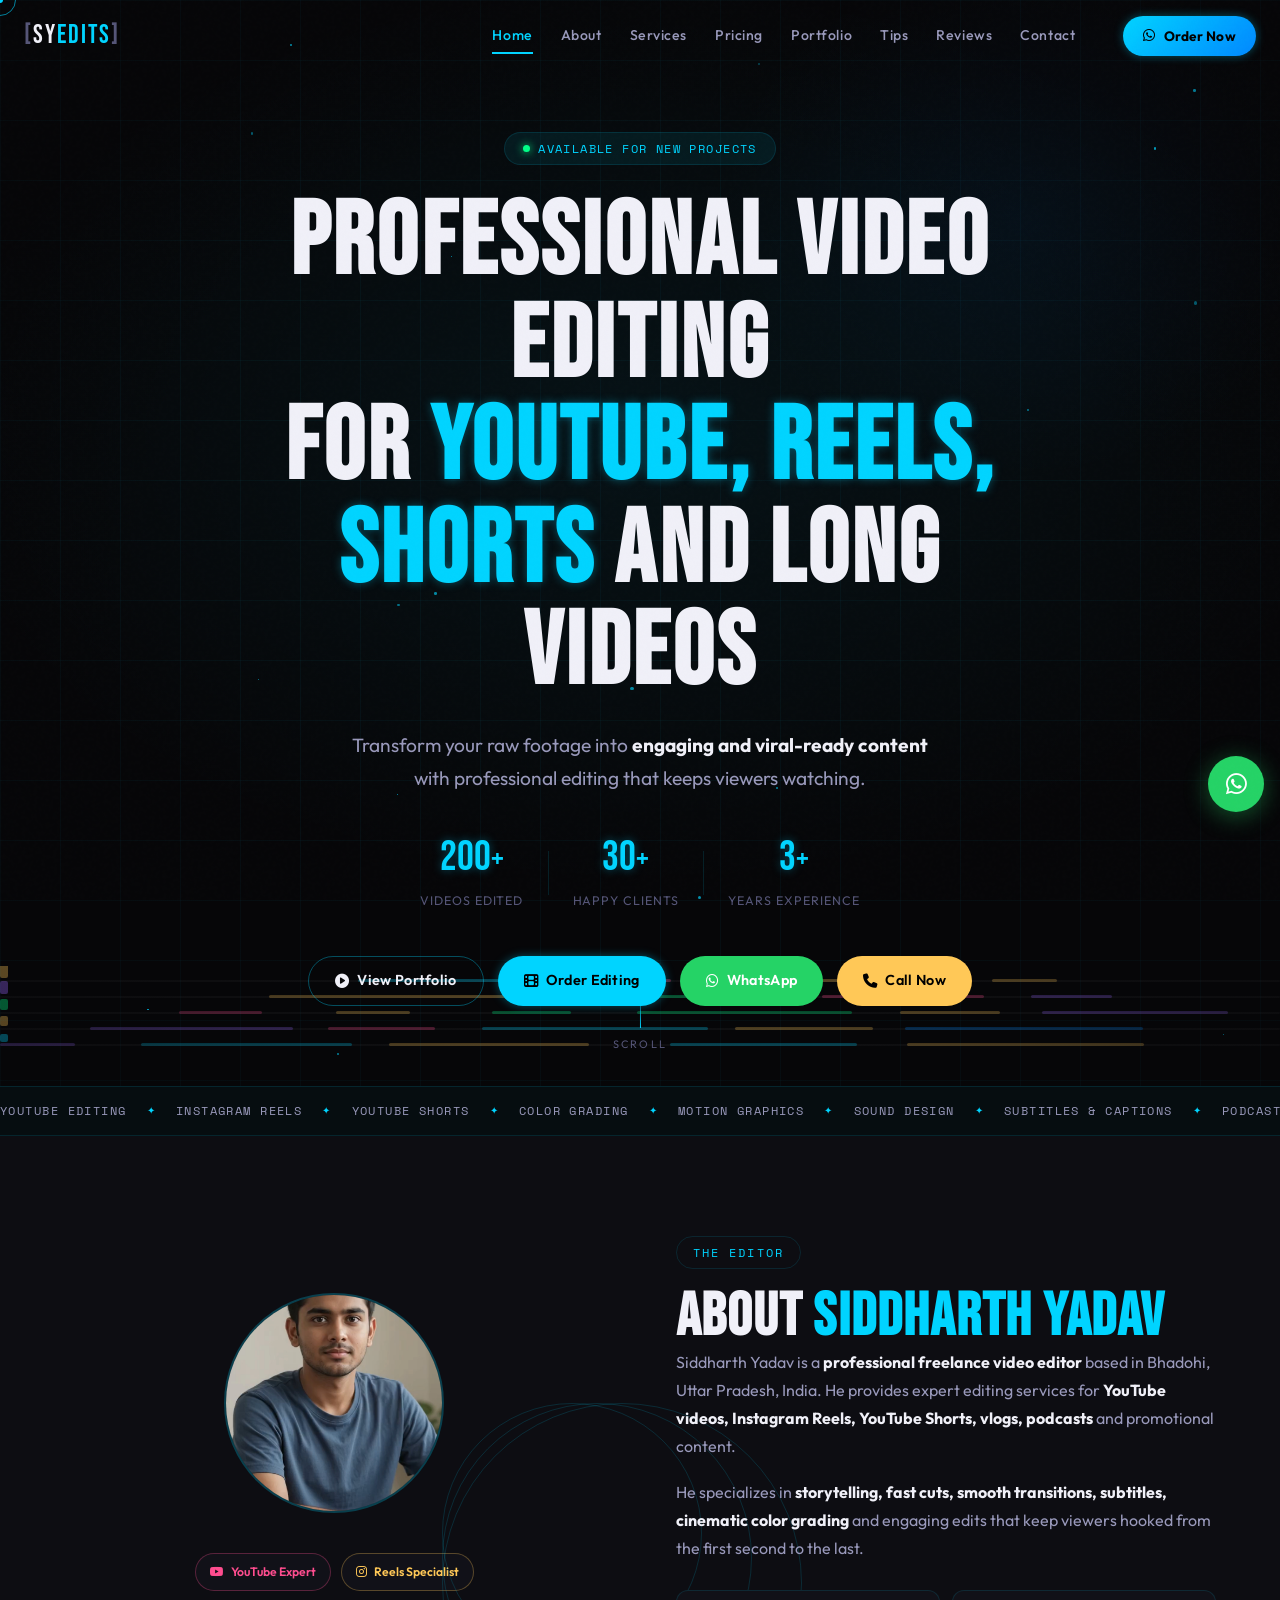
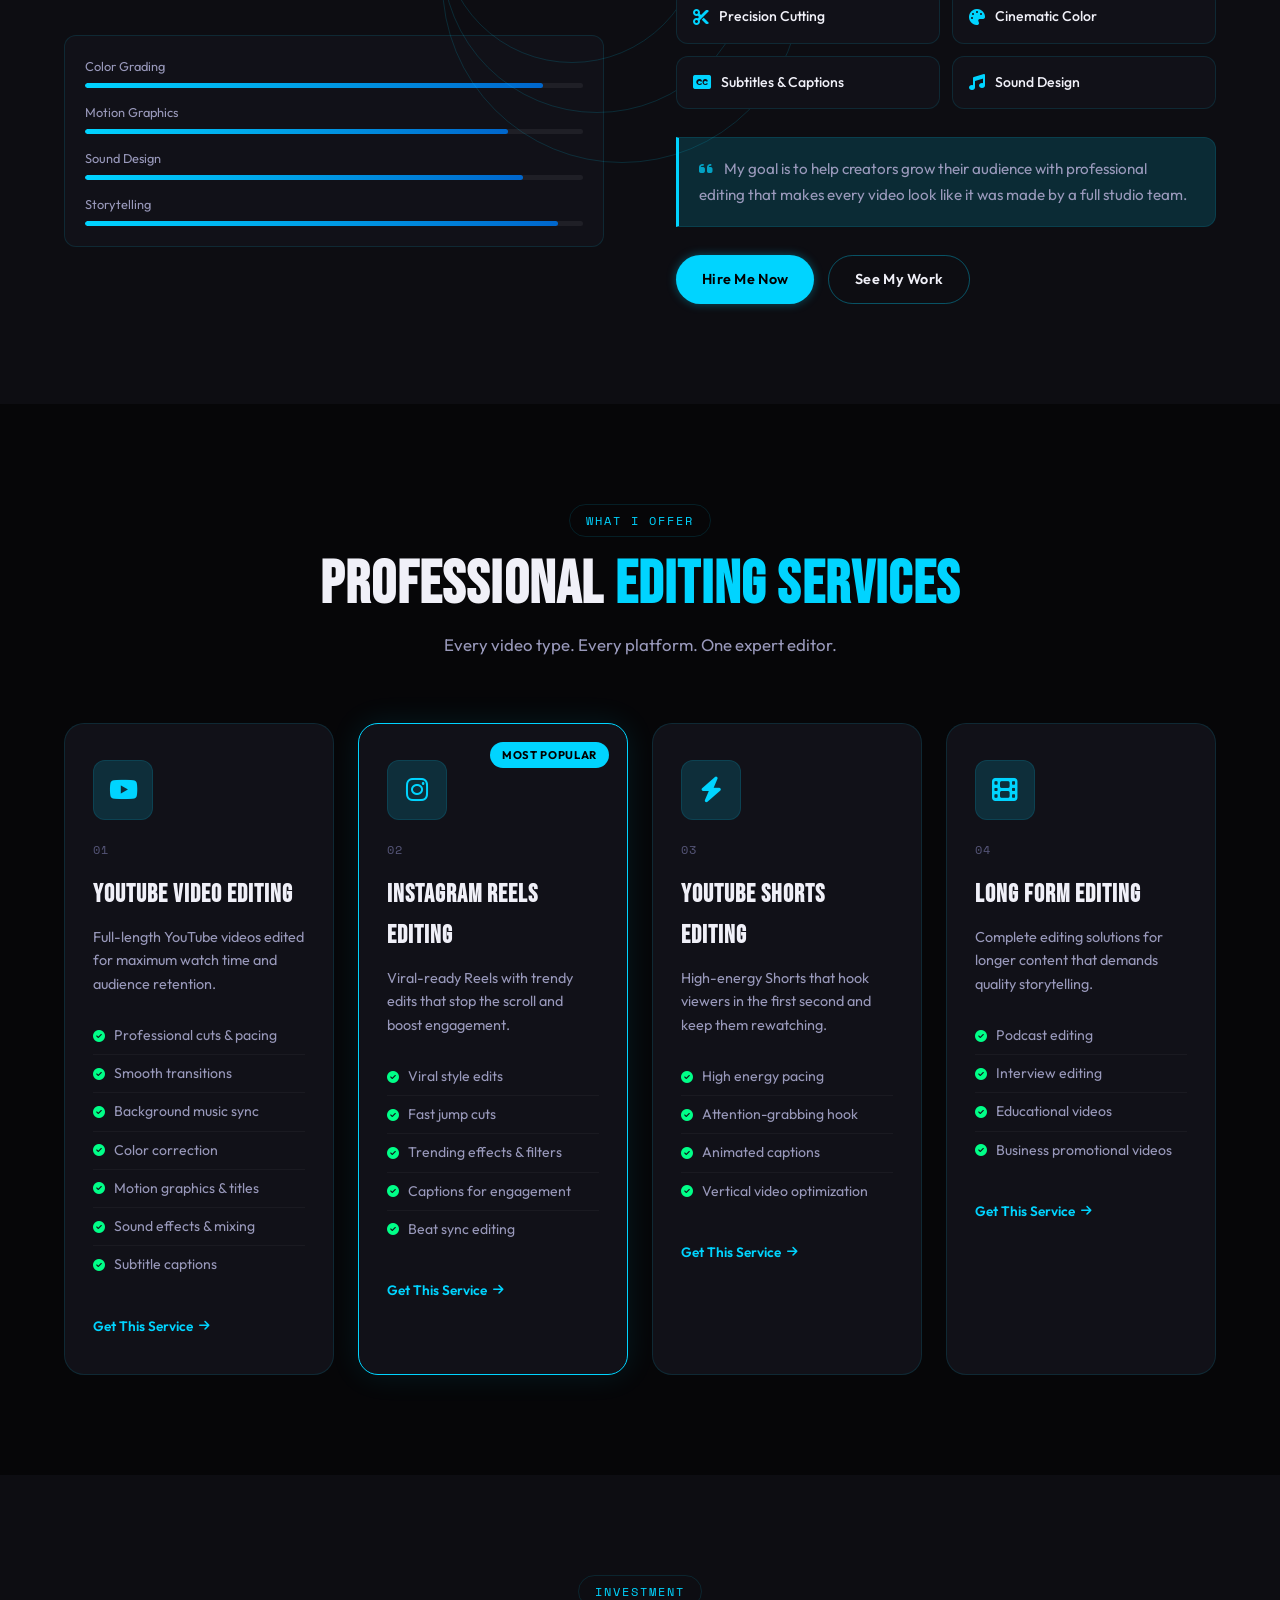
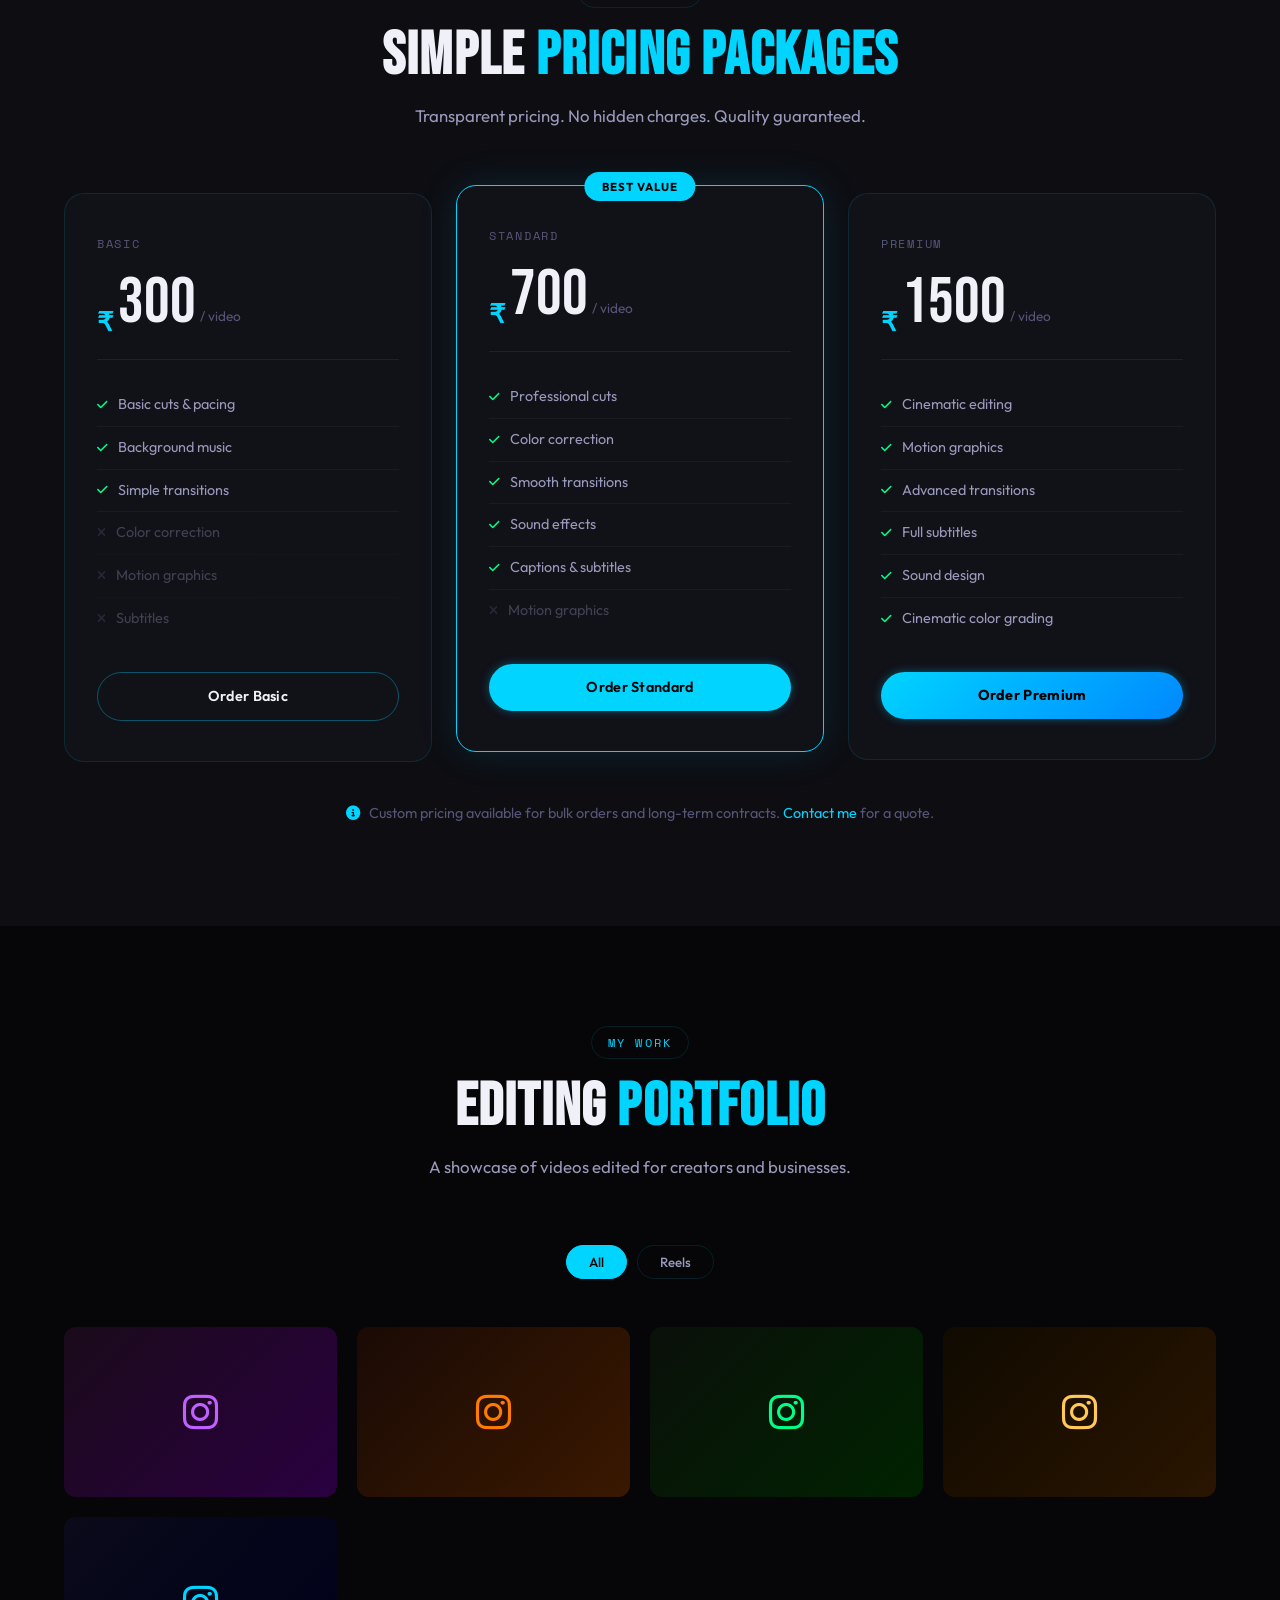
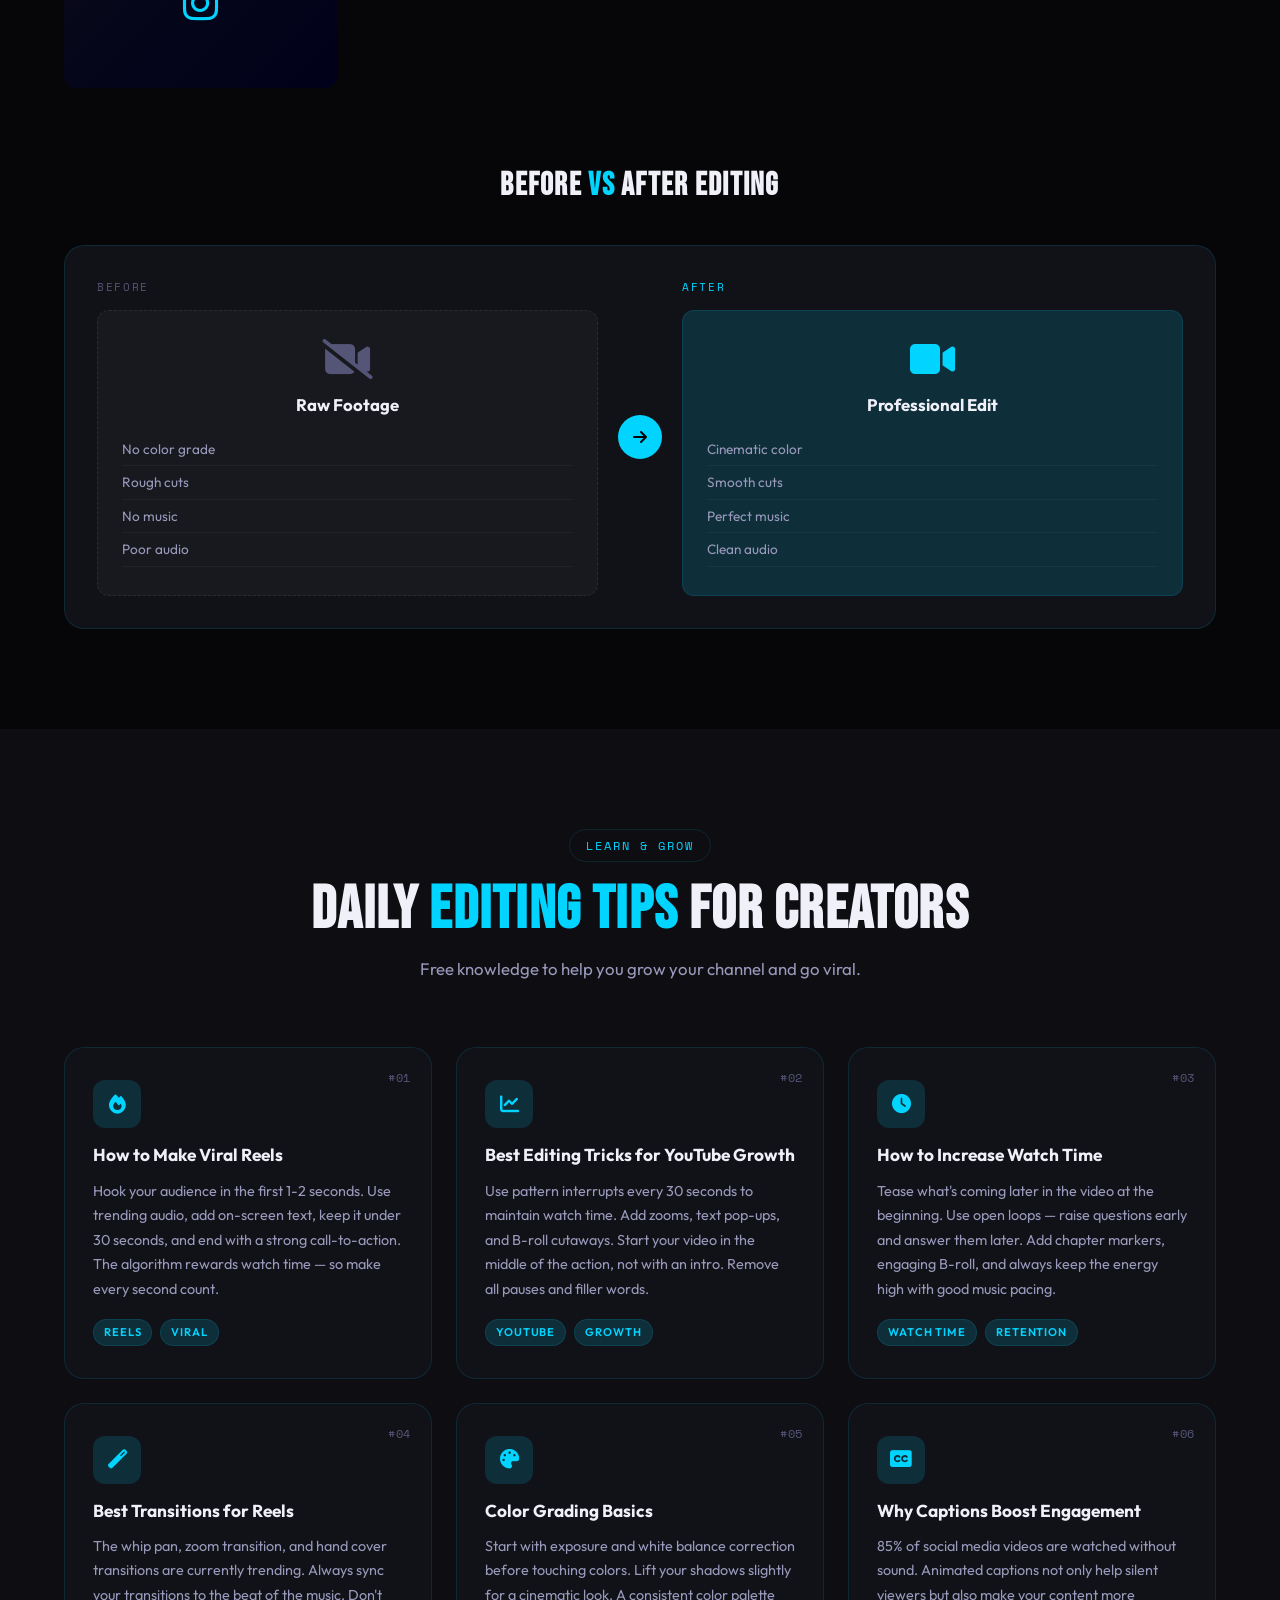
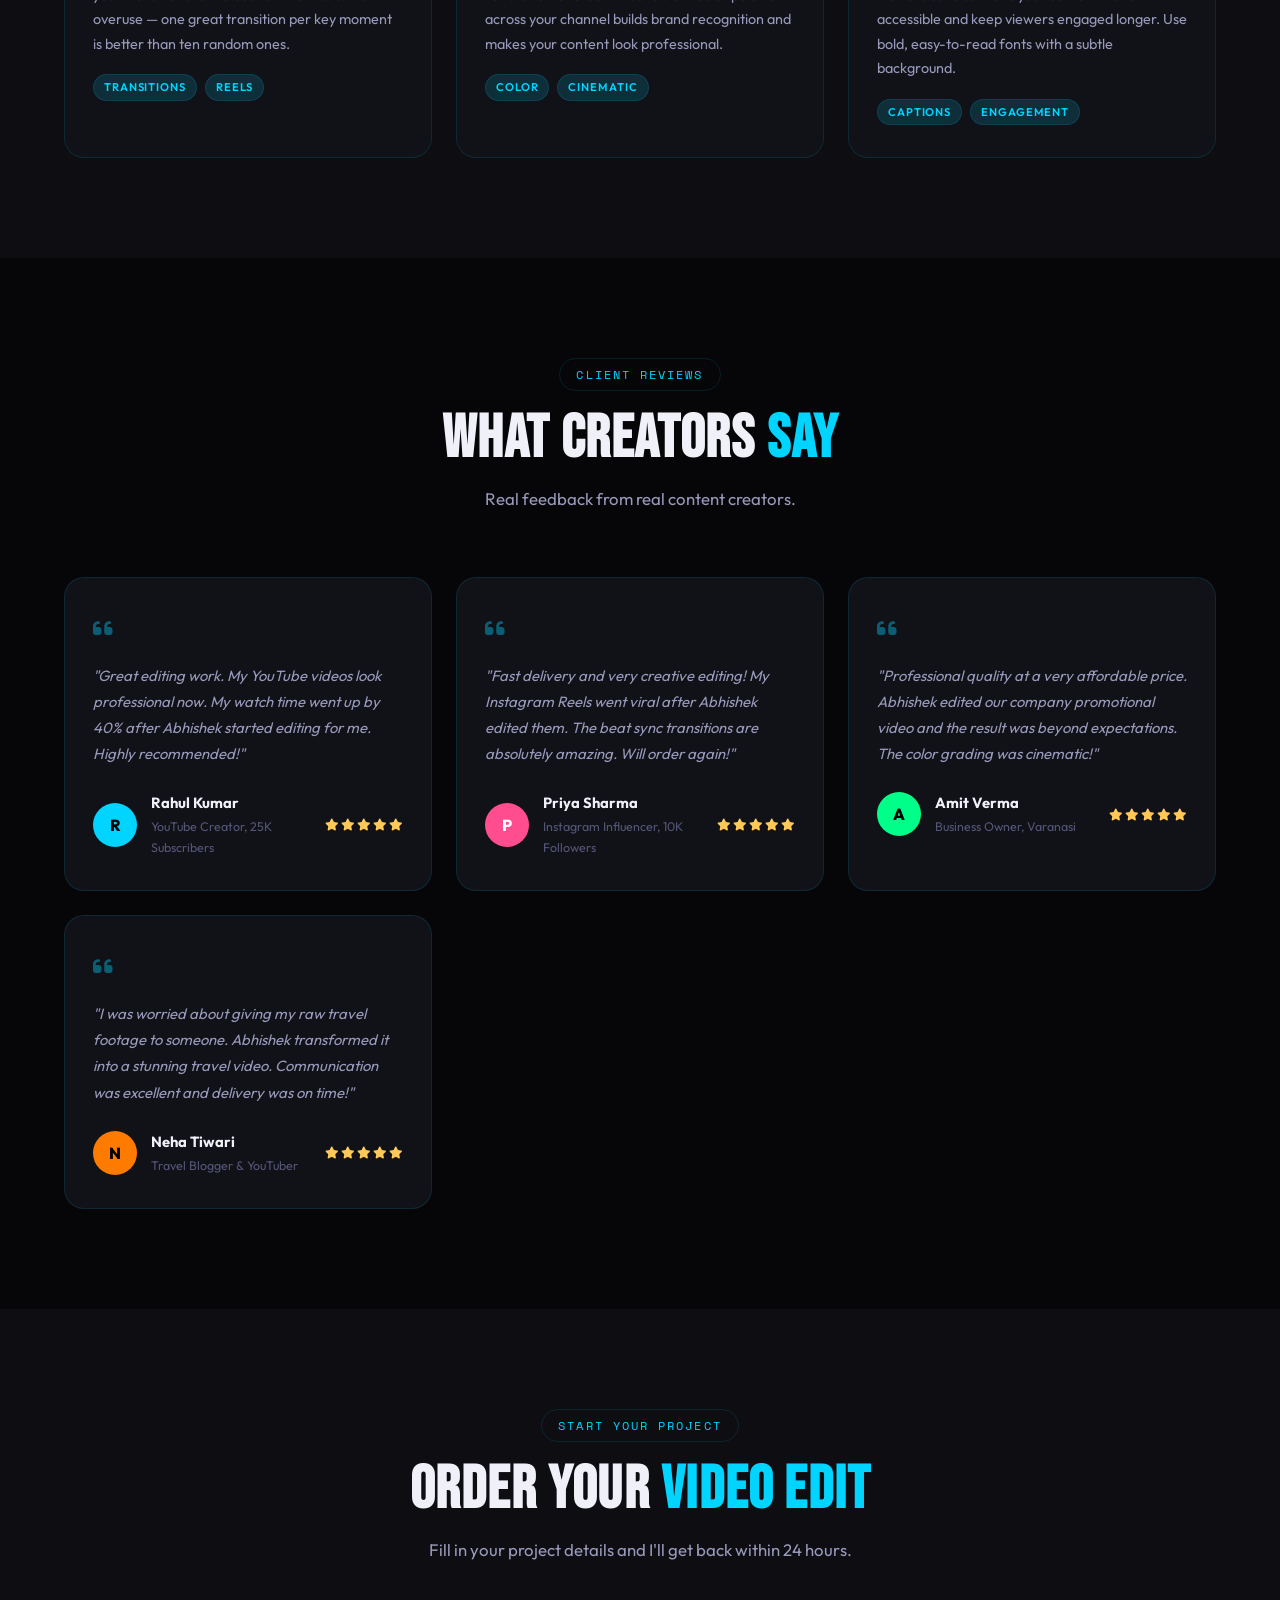
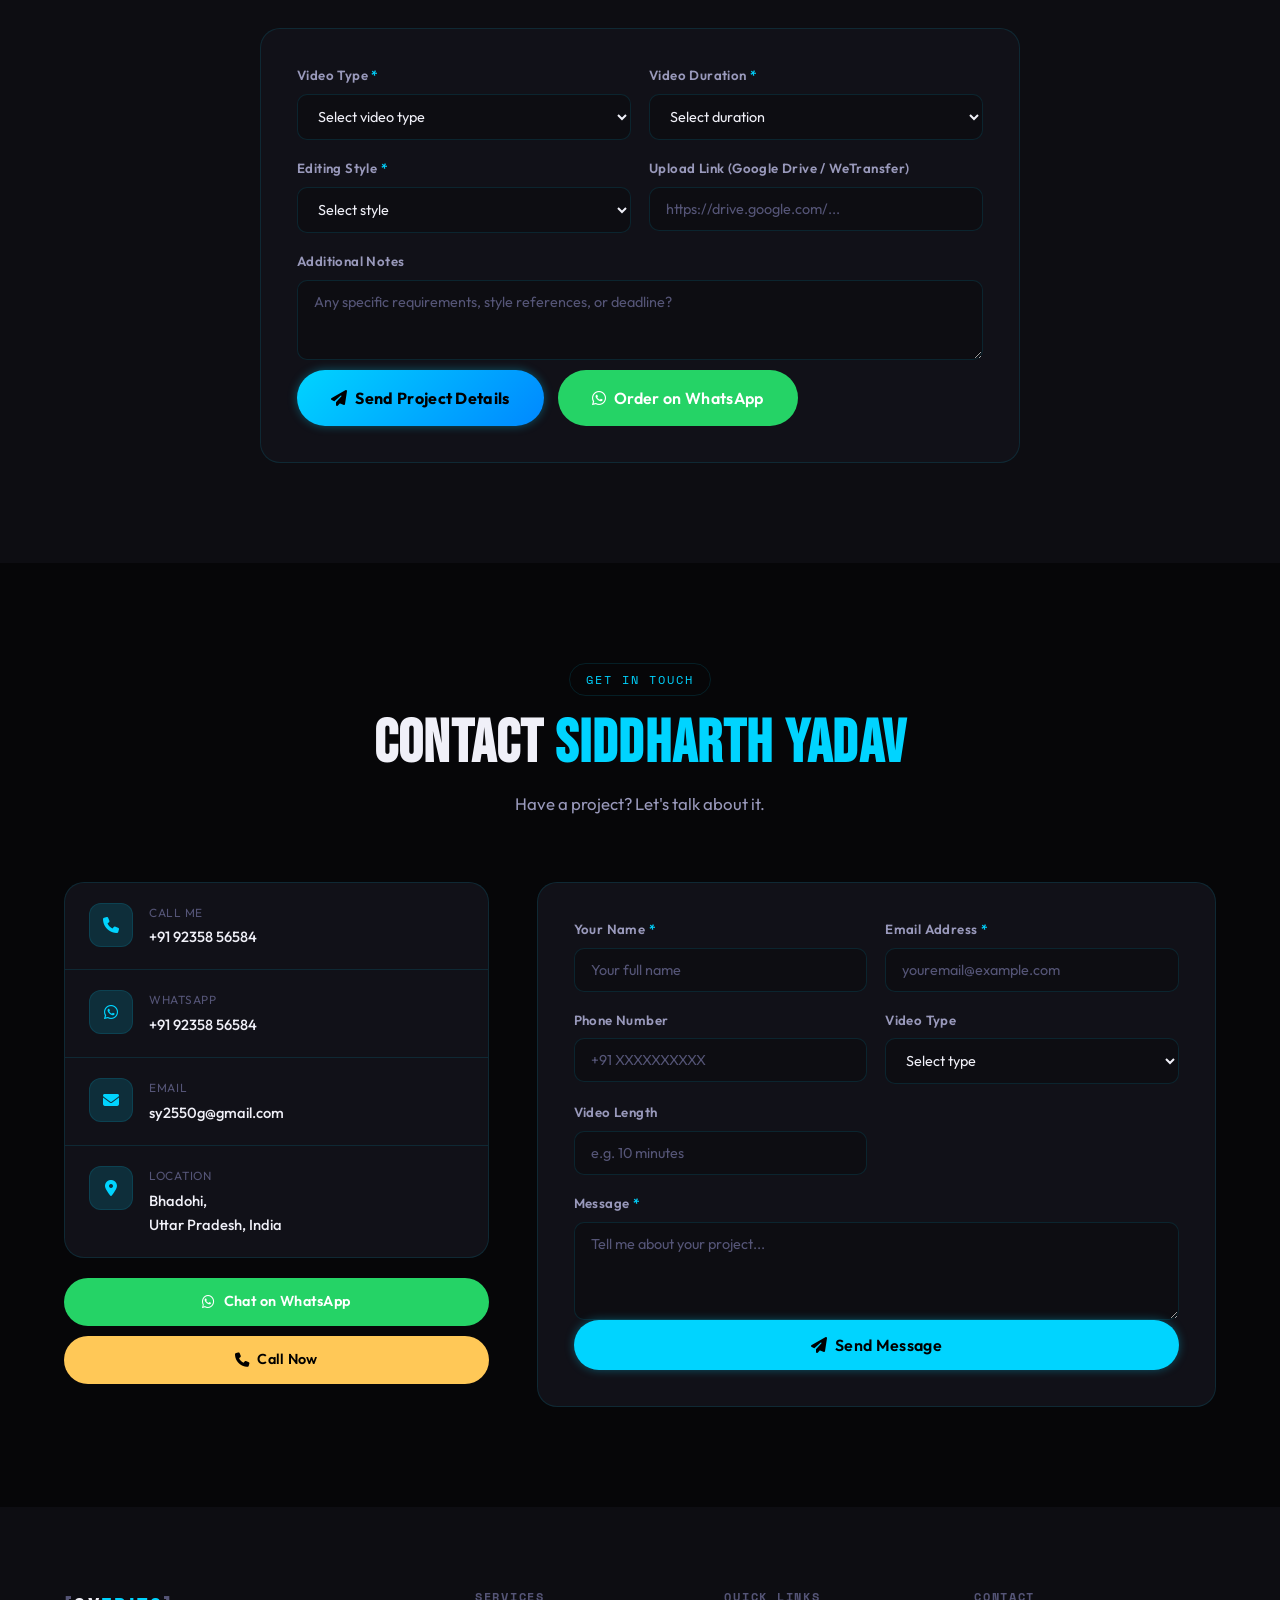
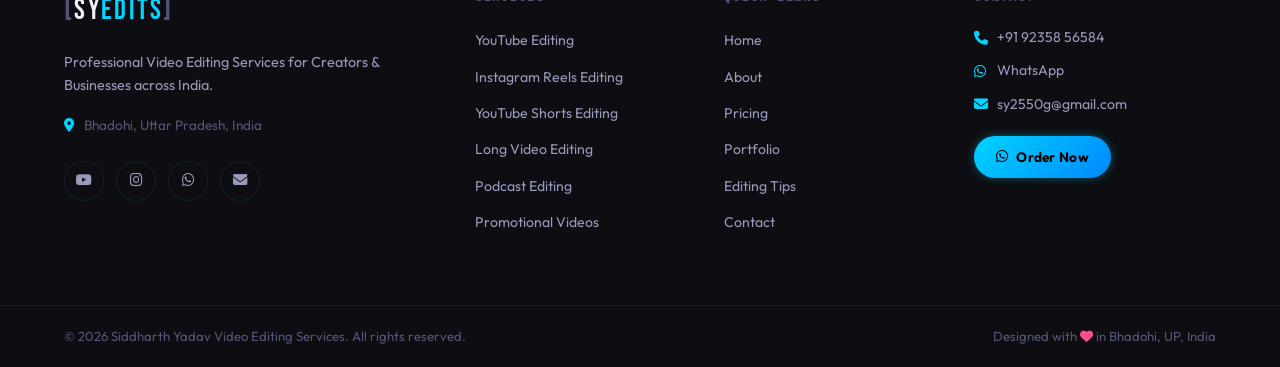
<file: index.html>
<!DOCTYPE html>
<html lang="en">
<head>
  <meta charset="UTF-8" />
  <meta name="viewport" content="width=device-width, initial-scale=1.0" />
 
  <title>Siddharth Yadav Video Editing Services | Professional Freelance Editor — Bhadohi, UP</title>

  <meta name="description" content="Siddharth Yadav Video Editing Services — Professional freelance video editor in Bhadohi, UP. YouTube editing, Instagram Reels, Shorts, Podcast & Promotional video editing. Starting ₹300." />
  <meta name="keywords" content="video editor, freelance video editing, YouTube editing, Instagram Reels editing, YouTube Shorts editing, video editing services India, video editor Bhadohi, Siddharth Yadav, affordable video editing" />
  <meta name="author" content="Siddharth Yadav" />
  <meta name="publisher" content="Siddharth Yadav">
  <meta name="robots" content="index, follow" />

  <!-- Open Graph / Social -->
  <meta property="og:type" content="website" />
  <meta property="og:title" content="Siddharth Yadav — Professional Video Editing Services" />
    <meta property="og:url" content="https://siddharthedits.netlify.app/">
  <meta property="og:description" content="Transform your raw footage into viral-ready content. YouTube, Reels, Shorts & Long-form editing. Starting ₹300." />
  <meta property="og:image" content="og-cover.jpg" />
  <meta property="og:image" content="https://siddharthedits.netlify.app/og-image.png">

  <!-- Twitter Card -->
  <meta name="twitter:card" content="summary_large_image" />
  <meta name="twitter:title" content="Siddharth Yadav — Professional Video Editing Services" />
  <meta name="twitter:description" content="Professional freelance video editor. YouTube, Reels, Shorts. Starting ₹300." />

  <!-- Canonical -->
  <link rel="canonical" href="https://siddharthedits.netlify.app/" />

  <!-- Fonts -->
  <link rel="preconnect" href="https://fonts.googleapis.com" />
  <link rel="preconnect" href="https://fonts.gstatic.com" crossorigin />
  <link href="https://fonts.googleapis.com/css2?family=Bebas+Neue&family=Outfit:wght@300;400;500;600;700;900&family=Space+Mono:wght@400;700&display=swap" rel="stylesheet" />

  <!-- Icons -->
  <link rel="stylesheet" href="https://cdnjs.cloudflare.com/ajax/libs/font-awesome/6.5.1/css/all.min.css" />

  <link rel="stylesheet" href="style.css" />

  <!-- Schema.org JSON-LD -->
  <script type="application/ld+json">
  {
    "@context": "https://schema.org",
    "@type": "LocalBusiness",
    "name": "Siddharth Yadav Video Editing Services",
    "description": "Professional freelance video editing for YouTube, Instagram Reels, Shorts, Podcasts and Promotional Videos.",
    "address": {
      "@type": "PostalAddress",
      "addressLocality": "Bhadohi",
      "addressRegion": "Uttar Pradesh",
      "addressCountry": "IN"
    },
    "priceRange": "₹300 - ₹1500",
    "serviceType": "Video Editing"
    "logo": {
  "@type": "ImageObject",
  "url": "https://siddharthedits.netlify.app/og-image.png"
}
  }
  </script>
</head>
<body>

  <!-- ===== NOISE OVERLAY ===== -->
  <div class="noise-overlay" aria-hidden="true"></div>

  <!-- ===== CURSOR ===== -->
  <div class="cursor-dot" id="cursorDot"></div>
  <div class="cursor-ring" id="cursorRing"></div>

  <!-- ===== NAVBAR ===== -->
  <header class="navbar" id="navbar" role="banner">
    <div class="nav-container">
      <a href="#home" class="nav-logo" aria-label="Siddharth Yadav Video Editing Home">
        <span class="logo-bracket">[</span>SY<span class="logo-accent">EDITS</span><span class="logo-bracket">]</span>
      </a>

      <nav class="nav-links" id="navLinks" aria-label="Main navigation">
        <a href="#home" class="nav-link">Home</a>
        <a href="#about" class="nav-link">About</a>
        <a href="#services" class="nav-link">Services</a>
        <a href="#pricing" class="nav-link">Pricing</a>
        <a href="#portfolio" class="nav-link">Portfolio</a>
        <a href="#tips" class="nav-link">Tips</a>
        <a href="#testimonials" class="nav-link">Reviews</a>
        <a href="#contact" class="nav-link">Contact</a>
      </nav>

      <a href="https://wa.me/919235856584" target="_blank" rel="noopener" class="btn btn-glow nav-cta" aria-label="Order on WhatsApp">
        <i class="fab fa-whatsapp"></i> Order Now
      </a>

      <button class="hamburger" id="hamburger" aria-label="Toggle menu" aria-expanded="false">
        <span></span><span></span><span></span>
      </button>
    </div>
  </header>

  <!-- ===== HERO SECTION ===== -->
  <main>
  <section class="hero" id="home" aria-label="Hero Section">
    <div class="hero-bg" aria-hidden="true">
      <div class="timeline-animation" id="timelineAnim"></div>
      <div class="hero-grid-lines" aria-hidden="true"></div>
      <div class="hero-vignette" aria-hidden="true"></div>
    </div>

    <div class="hero-content">
      <div class="hero-badge" data-animate="fade-up">
        <span class="badge-dot"></span> Available for New Projects
      </div>

      <h1 class="hero-title" data-animate="fade-up" data-delay="100">
        Professional Video Editing<br />
        for <span class="title-highlight">YouTube, Reels,</span><br />
        <span class="title-highlight">Shorts</span> and Long Videos
      </h1>

      <p class="hero-sub" data-animate="fade-up" data-delay="200">
        Transform your raw footage into <strong>engaging and viral-ready content</strong><br />
        with professional editing that keeps viewers watching.
      </p>

      <div class="hero-stats" data-animate="fade-up" data-delay="300">
        <div class="stat-item">
          <span class="stat-num" data-count="200">0</span><span class="stat-plus">+</span>
          <span class="stat-label">Videos Edited</span>
        </div>
        <div class="stat-divider" aria-hidden="true"></div>
        <div class="stat-item">
          <span class="stat-num" data-count="30">0</span><span class="stat-plus">+</span>
          <span class="stat-label">Happy Clients</span>
        </div>
        <div class="stat-divider" aria-hidden="true"></div>
        <div class="stat-item">
          <span class="stat-num" data-count="3">0</span><span class="stat-plus">+</span>
          <span class="stat-label">Years Experience</span>
        </div>
      </div>

      <div class="hero-buttons" data-animate="fade-up" data-delay="400">
        <a href="#portfolio" class="btn btn-outline">
          <i class="fas fa-play-circle"></i> View Portfolio
        </a>
        <a href="#pricing" class="btn btn-primary">
          <i class="fas fa-film"></i> Order Editing
        </a>
        <a href="https://wa.me/919235856584" target="_blank" rel="noopener" class="btn btn-whatsapp">
          <i class="fab fa-whatsapp"></i> WhatsApp
        </a>
        <a href="tel:+919235856584" class="btn btn-call">
          <i class="fas fa-phone"></i> Call Now
        </a>
      </div>
    </div>

    <div class="hero-scroll-hint" aria-label="Scroll down">
      <div class="scroll-line"></div>
      <span>SCROLL</span>
    </div>
  </section>

  <!-- ===== MARQUEE STRIP ===== -->
  <div class="marquee-strip" aria-hidden="true">
    <div class="marquee-track">
      <span>YouTube Editing</span><span class="sep">✦</span>
      <span>Instagram Reels</span><span class="sep">✦</span>
      <span>YouTube Shorts</span><span class="sep">✦</span>
      <span>Color Grading</span><span class="sep">✦</span>
      <span>Motion Graphics</span><span class="sep">✦</span>
      <span>Sound Design</span><span class="sep">✦</span>
      <span>Subtitles & Captions</span><span class="sep">✦</span>
      <span>Podcast Editing</span><span class="sep">✦</span>
      <span>Cinematic Edits</span><span class="sep">✦</span>
      <!-- Duplicate for seamless loop -->
      <span>YouTube Editing</span><span class="sep">✦</span>
      <span>Instagram Reels</span><span class="sep">✦</span>
      <span>YouTube Shorts</span><span class="sep">✦</span>
      <span>Color Grading</span><span class="sep">✦</span>
      <span>Motion Graphics</span><span class="sep">✦</span>
      <span>Sound Design</span><span class="sep">✦</span>
      <span>Subtitles & Captions</span><span class="sep">✦</span>
      <span>Podcast Editing</span><span class="sep">✦</span>
      <span>Cinematic Edits</span><span class="sep">✦</span>
    </div>
  </div>

  <!-- ===== ABOUT SECTION ===== -->
  <section class="section about-section" id="about" aria-label="About Siddharth Yadav">
    <div class="container">
      <div class="about-grid">
        <div class="about-visual" data-animate="fade-right">
          <div class="about-frame">
            <div class="about-avatar-placeholder" aria-label="Siddharth Yadav Photo">
              <img src="profile.png" alt="Siddharth Yadav - Professional Video Editor" class="profile-img" />
              <div class="av-rings" aria-hidden="true">
                <div class="av-ring r1"></div>
                <div class="av-ring r2"></div>
                <div class="av-ring r3"></div>
              </div>
            </div>
            <div class="about-tags-row">
              <div class="about-tag tag-1"><i class="fab fa-youtube"></i> YouTube Expert</div>
              <div class="about-tag tag-2"><i class="fab fa-instagram"></i> Reels Specialist</div>
            </div>
            <div class="about-skills-bar" aria-label="Skills">
              <div class="skill-row">
                <span>Color Grading</span>
                <div class="skill-bar"><div class="skill-fill" style="--w:92%"></div></div>
              </div>
              <div class="skill-row">
                <span>Motion Graphics</span>
                <div class="skill-bar"><div class="skill-fill" style="--w:85%"></div></div>
              </div>
              <div class="skill-row">
                <span>Sound Design</span>
                <div class="skill-bar"><div class="skill-fill" style="--w:88%"></div></div>
              </div>
              <div class="skill-row">
                <span>Storytelling</span>
                <div class="skill-bar"><div class="skill-fill" style="--w:95%"></div></div>
              </div>
            </div>
          </div>
        </div>

        <div class="about-text" data-animate="fade-left">
          <div class="section-label">The Editor</div>
          <h2 class="section-title">About <span class="accent">Siddharth Yadav</span></h2>
          <p class="about-desc">
            Siddharth Yadav is a <strong>professional freelance video editor</strong> based in Bhadohi, Uttar Pradesh, India. He provides expert editing services for <strong>YouTube videos, Instagram Reels, YouTube Shorts, vlogs, podcasts</strong> and promotional content.
          </p>
          <p class="about-desc">
            He specializes in <strong>storytelling, fast cuts, smooth transitions, subtitles, cinematic color grading</strong> and engaging edits that keep viewers hooked from the first second to the last.
          </p>

          <div class="about-highlights">
            <div class="highlight-card">
              <i class="fas fa-cut"></i>
              <span>Precision Cutting</span>
            </div>
            <div class="highlight-card">
              <i class="fas fa-palette"></i>
              <span>Cinematic Color</span>
            </div>
            <div class="highlight-card">
              <i class="fas fa-closed-captioning"></i>
              <span>Subtitles & Captions</span>
            </div>
            <div class="highlight-card">
              <i class="fas fa-music"></i>
              <span>Sound Design</span>
            </div>
          </div>

          <blockquote class="about-goal">
            <i class="fas fa-quote-left"></i>
            My goal is to help creators grow their audience with professional editing that makes every video look like it was made by a full studio team.
          </blockquote>

          <div class="about-cta-row">
            <a href="#contact" class="btn btn-primary">Hire Me Now</a>
            <a href="#portfolio" class="btn btn-outline">See My Work</a>
          </div>
        </div>
      </div>
    </div>
  </section>

  <!-- ===== SERVICES SECTION ===== -->
  <section class="section services-section" id="services" aria-label="Video Editing Services">
    <div class="container">
      <div class="section-header" data-animate="fade-up">
        <div class="section-label">What I Offer</div>
        <h2 class="section-title">Professional <span class="accent">Editing Services</span></h2>
        <p class="section-sub">Every video type. Every platform. One expert editor.</p>
      </div>

      <div class="services-grid">

        <!-- YouTube -->
        <article class="service-card" data-animate="fade-up" data-delay="0" aria-label="YouTube Video Editing Service">
          <div class="service-icon-wrap">
            <div class="service-icon"><i class="fab fa-youtube"></i></div>
            <div class="service-glow" aria-hidden="true"></div>
          </div>
          <div class="service-number" aria-hidden="true">01</div>
          <h3 class="service-title">YouTube Video Editing</h3>
          <p class="service-desc">Full-length YouTube videos edited for maximum watch time and audience retention.</p>
          <ul class="service-list" aria-label="YouTube editing features">
            <li><i class="fas fa-check-circle"></i> Professional cuts & pacing</li>
            <li><i class="fas fa-check-circle"></i> Smooth transitions</li>
            <li><i class="fas fa-check-circle"></i> Background music sync</li>
            <li><i class="fas fa-check-circle"></i> Color correction</li>
            <li><i class="fas fa-check-circle"></i> Motion graphics & titles</li>
            <li><i class="fas fa-check-circle"></i> Sound effects & mixing</li>
            <li><i class="fas fa-check-circle"></i> Subtitle captions</li>
          </ul>
          <a href="#pricing" class="service-cta">Get This Service <i class="fas fa-arrow-right"></i></a>
        </article>

        <!-- Reels -->
        <article class="service-card featured" data-animate="fade-up" data-delay="100" aria-label="Instagram Reels Editing Service">
          <div class="featured-badge">Most Popular</div>
          <div class="service-icon-wrap">
            <div class="service-icon"><i class="fab fa-instagram"></i></div>
            <div class="service-glow" aria-hidden="true"></div>
          </div>
          <div class="service-number" aria-hidden="true">02</div>
          <h3 class="service-title">Instagram Reels Editing</h3>
          <p class="service-desc">Viral-ready Reels with trendy edits that stop the scroll and boost engagement.</p>
          <ul class="service-list" aria-label="Reels editing features">
            <li><i class="fas fa-check-circle"></i> Viral style edits</li>
            <li><i class="fas fa-check-circle"></i> Fast jump cuts</li>
            <li><i class="fas fa-check-circle"></i> Trending effects & filters</li>
            <li><i class="fas fa-check-circle"></i> Captions for engagement</li>
            <li><i class="fas fa-check-circle"></i> Beat sync editing</li>
          </ul>
          <a href="#pricing" class="service-cta">Get This Service <i class="fas fa-arrow-right"></i></a>
        </article>

        <!-- Shorts -->
        <article class="service-card" data-animate="fade-up" data-delay="200" aria-label="YouTube Shorts Editing Service">
          <div class="service-icon-wrap">
            <div class="service-icon"><i class="fas fa-bolt"></i></div>
            <div class="service-glow" aria-hidden="true"></div>
          </div>
          <div class="service-number" aria-hidden="true">03</div>
          <h3 class="service-title">YouTube Shorts Editing</h3>
          <p class="service-desc">High-energy Shorts that hook viewers in the first second and keep them rewatching.</p>
          <ul class="service-list" aria-label="Shorts editing features">
            <li><i class="fas fa-check-circle"></i> High energy pacing</li>
            <li><i class="fas fa-check-circle"></i> Attention-grabbing hook</li>
            <li><i class="fas fa-check-circle"></i> Animated captions</li>
            <li><i class="fas fa-check-circle"></i> Vertical video optimization</li>
          </ul>
          <a href="#pricing" class="service-cta">Get This Service <i class="fas fa-arrow-right"></i></a>
        </article>

        <!-- Long Form -->
        <article class="service-card" data-animate="fade-up" data-delay="300" aria-label="Long Form Video Editing Service">
          <div class="service-icon-wrap">
            <div class="service-icon"><i class="fas fa-film"></i></div>
            <div class="service-glow" aria-hidden="true"></div>
          </div>
          <div class="service-number" aria-hidden="true">04</div>
          <h3 class="service-title">Long Form Editing</h3>
          <p class="service-desc">Complete editing solutions for longer content that demands quality storytelling.</p>
          <ul class="service-list" aria-label="Long form editing features">
            <li><i class="fas fa-check-circle"></i> Podcast editing</li>
            <li><i class="fas fa-check-circle"></i> Interview editing</li>
            <li><i class="fas fa-check-circle"></i> Educational videos</li>
            <li><i class="fas fa-check-circle"></i> Business promotional videos</li>
          </ul>
          <a href="#pricing" class="service-cta">Get This Service <i class="fas fa-arrow-right"></i></a>
        </article>

      </div>
    </div>
  </section>

  <!-- ===== PRICING SECTION ===== -->
  <section class="section pricing-section" id="pricing" aria-label="Pricing Packages">
    <div class="container">
      <div class="section-header" data-animate="fade-up">
        <div class="section-label">Investment</div>
        <h2 class="section-title">Simple <span class="accent">Pricing Packages</span></h2>
        <p class="section-sub">Transparent pricing. No hidden charges. Quality guaranteed.</p>
      </div>

      <div class="pricing-grid">

        <!-- Basic -->
        <article class="pricing-card" data-animate="fade-up" data-delay="0" aria-label="Basic Editing Package">
          <div class="pricing-tier">Basic</div>
          <div class="pricing-price">
            <span class="currency">₹</span>
            <span class="amount" data-target="300">300</span>
            <span class="per">/ video</span>
          </div>
          <div class="pricing-divider" aria-hidden="true"></div>
          <ul class="pricing-features" aria-label="Basic package features">
            <li><i class="fas fa-check"></i> Basic cuts & pacing</li>
            <li><i class="fas fa-check"></i> Background music</li>
            <li><i class="fas fa-check"></i> Simple transitions</li>
            <li class="disabled"><i class="fas fa-times"></i> Color correction</li>
            <li class="disabled"><i class="fas fa-times"></i> Motion graphics</li>
            <li class="disabled"><i class="fas fa-times"></i> Subtitles</li>
          </ul>
          <a href="https://wa.me/919235856584?text=Hi%20Siddharth%2C%20I%20want%20Basic%20Editing%20%E2%82%B9300" target="_blank" rel="noopener" class="btn btn-outline w-full" aria-label="Order Basic Package">
            Order Basic
          </a>
        </article>

        <!-- Standard -->
        <article class="pricing-card popular" data-animate="fade-up" data-delay="100" aria-label="Standard Editing Package">
          <div class="popular-badge">Best Value</div>
          <div class="pricing-tier">Standard</div>
          <div class="pricing-price">
            <span class="currency">₹</span>
            <span class="amount">700</span>
            <span class="per">/ video</span>
          </div>
          <div class="pricing-divider" aria-hidden="true"></div>
          <ul class="pricing-features" aria-label="Standard package features">
            <li><i class="fas fa-check"></i> Professional cuts</li>
            <li><i class="fas fa-check"></i> Color correction</li>
            <li><i class="fas fa-check"></i> Smooth transitions</li>
            <li><i class="fas fa-check"></i> Sound effects</li>
            <li><i class="fas fa-check"></i> Captions & subtitles</li>
            <li class="disabled"><i class="fas fa-times"></i> Motion graphics</li>
          </ul>
          <a href="https://wa.me/919235856584?text=Hi%20Siddharth%2C%20I%20want%20Standard%20Editing%20%E2%82%B9700" target="_blank" rel="noopener" class="btn btn-primary w-full" aria-label="Order Standard Package">
            Order Standard
          </a>
        </article>

        <!-- Premium -->
        <article class="pricing-card" data-animate="fade-up" data-delay="200" aria-label="Premium Editing Package">
          <div class="pricing-tier">Premium</div>
          <div class="pricing-price">
            <span class="currency">₹</span>
            <span class="amount">1500</span>
            <span class="per">/ video</span>
          </div>
          <div class="pricing-divider" aria-hidden="true"></div>
          <ul class="pricing-features" aria-label="Premium package features">
            <li><i class="fas fa-check"></i> Cinematic editing</li>
            <li><i class="fas fa-check"></i> Motion graphics</li>
            <li><i class="fas fa-check"></i> Advanced transitions</li>
            <li><i class="fas fa-check"></i> Full subtitles</li>
            <li><i class="fas fa-check"></i> Sound design</li>
            <li><i class="fas fa-check"></i> Cinematic color grading</li>
          </ul>
          <a href="https://wa.me/919235856584?text=Hi%20Siddharth%2C%20I%20want%20Premium%20Editing%20%E2%82%B91500" target="_blank" rel="noopener" class="btn btn-glow w-full" aria-label="Order Premium Package">
            Order Premium
          </a>
        </article>

      </div>

      <div class="pricing-note" data-animate="fade-up">
        <i class="fas fa-info-circle"></i>
        Custom pricing available for bulk orders and long-term contracts. <a href="#contact">Contact me</a> for a quote.
      </div>
    </div>
  </section>

<!-- ===== PORTFOLIO SECTION ===== -->
<section class="section portfolio-section" id="portfolio" aria-label="Portfolio">
  <div class="container">
    <div class="section-header" data-animate="fade-up">
      <div class="section-label">My Work</div>
      <h2 class="section-title">Editing <span class="accent">Portfolio</span></h2>
      <p class="section-sub">A showcase of videos edited for creators and businesses.</p>
    </div>

    <div class="portfolio-filters" role="tablist" aria-label="Portfolio filters" data-animate="fade-up">
      <button class="filter-btn active" data-filter="all" role="tab" aria-selected="true">All</button>
      <button class="filter-btn" data-filter="reels" role="tab" aria-selected="false">Reels</button>
    </div>

    <div class="portfolio-grid" id="portfolioGrid">

      <!-- Reel 1 -->
      <article class="portfolio-item" data-category="reels" data-animate="fade-up" data-delay="60"
        onclick="window.open('https://www.instagram.com/reel/DWhDhRtE4af/','_blank')" style="cursor:pointer;">
        <div class="portfolio-thumb">
          <div class="thumb-placeholder reel">
            <i class="fab fa-instagram"></i>
            <div class="thumb-overlay">
              <div class="play-btn"><i class="fab fa-instagram"></i></div>
              <div class="thumb-info">
                <span class="thumb-tag">Reels</span>
                <span class="thumb-title">Reel Edit #1</span>
              </div>
            </div>
          </div>
        </div>
      </article>

      <!-- Reel 2 -->
      <article class="portfolio-item" data-category="reels" data-animate="fade-up" data-delay="120"
        onclick="window.open('https://www.instagram.com/reel/DWjX9X5jqSW/','_blank')" style="cursor:pointer;">
        <div class="portfolio-thumb">
          <div class="thumb-placeholder reel2">
            <i class="fab fa-instagram"></i>
            <div class="thumb-overlay">
              <div class="play-btn"><i class="fab fa-instagram"></i></div>
              <div class="thumb-info">
                <span class="thumb-tag">Reels</span>
                <span class="thumb-title">Reel Edit #2</span>
              </div>
            </div>
          </div>
        </div>
      </article>

      <!-- Reel 3 -->
      <article class="portfolio-item" data-category="reels" data-animate="fade-up" data-delay="180"
        onclick="window.open('https://www.instagram.com/reel/DWeivIRk-J1/','_blank')" style="cursor:pointer;">
        <div class="portfolio-thumb">
          <div class="thumb-placeholder short">
            <i class="fab fa-instagram"></i>
            <div class="thumb-overlay">
              <div class="play-btn"><i class="fab fa-instagram"></i></div>
              <div class="thumb-info">
                <span class="thumb-tag">Reels</span>
                <span class="thumb-title">Reel Edit #3</span>
              </div>
            </div>
          </div>
        </div>
      </article>

      <!-- Reel 4 -->
      <article class="portfolio-item" data-category="reels" data-animate="fade-up" data-delay="240"
        onclick="window.open('https://www.instagram.com/reel/DWZC-Vyjmsa/','_blank')" style="cursor:pointer;">
        <div class="portfolio-thumb">
          <div class="thumb-placeholder yt2">
            <i class="fab fa-instagram"></i>
            <div class="thumb-overlay">
              <div class="play-btn"><i class="fab fa-instagram"></i></div>
              <div class="thumb-info">
                <span class="thumb-tag">Reels</span>
                <span class="thumb-title">Reel Edit #4</span>
              </div>
            </div>
          </div>
        </div>
      </article>

      <!-- Reel 5 -->
      <article class="portfolio-item" data-category="reels" data-animate="fade-up" data-delay="300"
        onclick="window.open('https://www.instagram.com/reel/DWZa4hFgArP/','_blank')" style="cursor:pointer;">
        <div class="portfolio-thumb">
          <div class="thumb-placeholder pod">
            <i class="fab fa-instagram"></i>
            <div class="thumb-overlay">
              <div class="play-btn"><i class="fab fa-instagram"></i></div>
              <div class="thumb-info">
                <span class="thumb-tag">Reels</span>
                <span class="thumb-title">Reel Edit #5</span>
              </div>
            </div>
          </div>
        </div>
      </article>

    </div><!-- end portfolio-grid -->

    <!-- Before/After -->
    <div class="comparison-section" data-animate="fade-up">
      <h3 class="comparison-title">Before <span class="accent">vs</span> After Editing</h3>
      <div class="comparison-card">
        <div class="comp-col before-col">
          <div class="comp-label">BEFORE</div>
          <div class="comp-visual before-visual" aria-label="Before editing">
            <i class="fas fa-video-slash"></i>
            <span>Raw Footage</span>
            <ul>
              <li>No color grade</li>
              <li>Rough cuts</li>
              <li>No music</li>
              <li>Poor audio</li>
            </ul>
          </div>
        </div>
        <div class="comp-divider" aria-hidden="true">
          <div class="comp-arrow"><i class="fas fa-arrow-right"></i></div>
        </div>
        <div class="comp-col after-col">
          <div class="comp-label after-lbl">AFTER</div>
          <div class="comp-visual after-visual" aria-label="After editing">
            <i class="fas fa-video"></i>
            <span>Professional Edit</span>
            <ul>
              <li>Cinematic color</li>
              <li>Smooth cuts</li>
              <li>Perfect music</li>
              <li>Clean audio</li>
            </ul>
          </div>
        </div>
      </div>
    </div>

  </div>
</section>

<!-- VIDEO MODAL -->
<div id="videoModal" style="display:none;position:fixed;inset:0;background:rgba(0,0,0,0.93);z-index:9999;align-items:center;justify-content:center;">
  <div style="position:relative;width:90%;max-width:820px;">
    <button onclick="closeVideo()" style="position:absolute;top:-44px;right:0;background:none;border:none;color:#fff;font-size:2rem;cursor:pointer;line-height:1;">✕</button>
    <iframe id="videoFrame" width="100%" height="460" frameborder="0"
      allow="autoplay; fullscreen" allowfullscreen
      style="border-radius:14px;display:block;"></iframe>
  </div>
</div>

  <!-- ===== DAILY TIPS SECTION ===== -->
  <section class="section tips-section" id="tips" aria-label="Daily Editing Tips for Creators">
    <div class="container">
      <div class="section-header" data-animate="fade-up">
        <div class="section-label">Learn & Grow</div>
        <h2 class="section-title">Daily <span class="accent">Editing Tips</span> for Creators</h2>
        <p class="section-sub">Free knowledge to help you grow your channel and go viral.</p>
      </div>

      <div class="tips-grid">

        <article class="tip-card" data-animate="fade-up" data-delay="0">
          <div class="tip-icon"><i class="fas fa-fire"></i></div>
          <div class="tip-number">#01</div>
          <h3 class="tip-title">How to Make Viral Reels</h3>
          <p class="tip-text">Hook your audience in the first 1-2 seconds. Use trending audio, add on-screen text, keep it under 30 seconds, and end with a strong call-to-action. The algorithm rewards watch time — so make every second count.</p>
          <div class="tip-tags">
            <span class="tip-tag">Reels</span>
            <span class="tip-tag">Viral</span>
          </div>
        </article>

        <article class="tip-card" data-animate="fade-up" data-delay="80">
          <div class="tip-icon"><i class="fas fa-chart-line"></i></div>
          <div class="tip-number">#02</div>
          <h3 class="tip-title">Best Editing Tricks for YouTube Growth</h3>
          <p class="tip-text">Use pattern interrupts every 30 seconds to maintain watch time. Add zooms, text pop-ups, and B-roll cutaways. Start your video in the middle of the action, not with an intro. Remove all pauses and filler words.</p>
          <div class="tip-tags">
            <span class="tip-tag">YouTube</span>
            <span class="tip-tag">Growth</span>
          </div>
        </article>

        <article class="tip-card" data-animate="fade-up" data-delay="160">
          <div class="tip-icon"><i class="fas fa-clock"></i></div>
          <div class="tip-number">#03</div>
          <h3 class="tip-title">How to Increase Watch Time</h3>
          <p class="tip-text">Tease what's coming later in the video at the beginning. Use open loops — raise questions early and answer them later. Add chapter markers, engaging B-roll, and always keep the energy high with good music pacing.</p>
          <div class="tip-tags">
            <span class="tip-tag">Watch Time</span>
            <span class="tip-tag">Retention</span>
          </div>
        </article>

        <article class="tip-card" data-animate="fade-up" data-delay="240">
          <div class="tip-icon"><i class="fas fa-magic"></i></div>
          <div class="tip-number">#04</div>
          <h3 class="tip-title">Best Transitions for Reels</h3>
          <p class="tip-text">The whip pan, zoom transition, and hand cover transitions are currently trending. Always sync your transitions to the beat of the music. Don't overuse — one great transition per key moment is better than ten random ones.</p>
          <div class="tip-tags">
            <span class="tip-tag">Transitions</span>
            <span class="tip-tag">Reels</span>
          </div>
        </article>

        <article class="tip-card" data-animate="fade-up" data-delay="320">
          <div class="tip-icon"><i class="fas fa-palette"></i></div>
          <div class="tip-number">#05</div>
          <h3 class="tip-title">Color Grading Basics</h3>
          <p class="tip-text">Start with exposure and white balance correction before touching colors. Lift your shadows slightly for a cinematic look. A consistent color palette across your channel builds brand recognition and makes your content look professional.</p>
          <div class="tip-tags">
            <span class="tip-tag">Color</span>
            <span class="tip-tag">Cinematic</span>
          </div>
        </article>

        <article class="tip-card" data-animate="fade-up" data-delay="400">
          <div class="tip-icon"><i class="fas fa-closed-captioning"></i></div>
          <div class="tip-number">#06</div>
          <h3 class="tip-title">Why Captions Boost Engagement</h3>
          <p class="tip-text">85% of social media videos are watched without sound. Animated captions not only help silent viewers but also make your content more accessible and keep viewers engaged longer. Use bold, easy-to-read fonts with a subtle background.</p>
          <div class="tip-tags">
            <span class="tip-tag">Captions</span>
            <span class="tip-tag">Engagement</span>
          </div>
        </article>

      </div>
    </div>
  </section>

  <!-- ===== TESTIMONIALS SECTION ===== -->
  <section class="section testimonials-section" id="testimonials" aria-label="Client Testimonials">
    <div class="container">
      <div class="section-header" data-animate="fade-up">
        <div class="section-label">Client Reviews</div>
        <h2 class="section-title">What Creators <span class="accent">Say</span></h2>
        <p class="section-sub">Real feedback from real content creators.</p>
      </div>

      <div class="testimonials-grid">

        <article class="testimonial-card" data-animate="fade-up" data-delay="0" aria-label="Testimonial from Rahul">
          <div class="testi-quote-icon" aria-hidden="true"><i class="fas fa-quote-left"></i></div>
          <p class="testi-text">
            "Great editing work. My YouTube videos look professional now. My watch time went up by 40% after Abhishek started editing for me. Highly recommended!"
          </p>
          <div class="testi-author">
            <div class="testi-avatar" aria-hidden="true">R</div>
            <div class="testi-info">
              <span class="testi-name">Rahul Kumar</span>
              <span class="testi-role">YouTube Creator, 25K Subscribers</span>
            </div>
            <div class="testi-stars" aria-label="5 stars">
              <i class="fas fa-star"></i><i class="fas fa-star"></i><i class="fas fa-star"></i><i class="fas fa-star"></i><i class="fas fa-star"></i>
            </div>
          </div>
        </article>

        <article class="testimonial-card" data-animate="fade-up" data-delay="100" aria-label="Testimonial from Priya">
          <div class="testi-quote-icon" aria-hidden="true"><i class="fas fa-quote-left"></i></div>
          <p class="testi-text">
            "Fast delivery and very creative editing! My Instagram Reels went viral after Abhishek edited them. The beat sync transitions are absolutely amazing. Will order again!"
          </p>
          <div class="testi-author">
            <div class="testi-avatar pink" aria-hidden="true">P</div>
            <div class="testi-info">
              <span class="testi-name">Priya Sharma</span>
              <span class="testi-role">Instagram Influencer, 10K Followers</span>
            </div>
            <div class="testi-stars" aria-label="5 stars">
              <i class="fas fa-star"></i><i class="fas fa-star"></i><i class="fas fa-star"></i><i class="fas fa-star"></i><i class="fas fa-star"></i>
            </div>
          </div>
        </article>

        <article class="testimonial-card" data-animate="fade-up" data-delay="200" aria-label="Testimonial from Amit">
          <div class="testi-quote-icon" aria-hidden="true"><i class="fas fa-quote-left"></i></div>
          <p class="testi-text">
            "Professional quality at a very affordable price. Abhishek edited our company promotional video and the result was beyond expectations. The color grading was cinematic!"
          </p>
          <div class="testi-author">
            <div class="testi-avatar green" aria-hidden="true">A</div>
            <div class="testi-info">
              <span class="testi-name">Amit Verma</span>
              <span class="testi-role">Business Owner, Varanasi</span>
            </div>
            <div class="testi-stars" aria-label="5 stars">
              <i class="fas fa-star"></i><i class="fas fa-star"></i><i class="fas fa-star"></i><i class="fas fa-star"></i><i class="fas fa-star"></i>
            </div>
          </div>
        </article>

        <article class="testimonial-card" data-animate="fade-up" data-delay="300" aria-label="Testimonial from Neha">
          <div class="testi-quote-icon" aria-hidden="true"><i class="fas fa-quote-left"></i></div>
          <p class="testi-text">
            "I was worried about giving my raw travel footage to someone. Abhishek transformed it into a stunning travel video. Communication was excellent and delivery was on time!"
          </p>
          <div class="testi-author">
            <div class="testi-avatar orange" aria-hidden="true">N</div>
            <div class="testi-info">
              <span class="testi-name">Neha Tiwari</span>
              <span class="testi-role">Travel Blogger &amp; YouTuber</span>
            </div>
            <div class="testi-stars" aria-label="5 stars">
              <i class="fas fa-star"></i><i class="fas fa-star"></i><i class="fas fa-star"></i><i class="fas fa-star"></i><i class="fas fa-star"></i>
            </div>
          </div>
        </article>

      </div>
    </div>
  </section>

  <!-- ===== ORDER SECTION ===== -->
  <section class="section order-section" id="order" aria-label="Order Video Editing">
    <div class="container">
      <div class="section-header" data-animate="fade-up">
        <div class="section-label">Start Your Project</div>
        <h2 class="section-title">Order Your <span class="accent">Video Edit</span></h2>
        <p class="section-sub">Fill in your project details and I'll get back within 24 hours.</p>
      </div>

      <div class="order-wrapper" data-animate="fade-up">
        <form class="order-form" id="orderForm" aria-label="Order form" novalidate>
          <div class="form-grid">
            <div class="form-group">
              <label for="orderVideoType">Video Type <span class="req">*</span></label>
              <select id="orderVideoType" name="videoType" required aria-required="true">
                <option value="" disabled selected>Select video type</option>
                <option value="youtube">YouTube Video</option>
                <option value="reels">Instagram Reels</option>
                <option value="shorts">YouTube Shorts</option>
                <option value="podcast">Podcast</option>
                <option value="promotional">Promotional Video</option>
                <option value="other">Other</option>
              </select>
            </div>

            <div class="form-group">
              <label for="orderDuration">Video Duration <span class="req">*</span></label>
              <select id="orderDuration" name="duration" required aria-required="true">
                <option value="" disabled selected>Select duration</option>
                <option value="0-60s">Under 60 seconds</option>
                <option value="1-5min">1 – 5 minutes</option>
                <option value="5-15min">5 – 15 minutes</option>
                <option value="15-30min">15 – 30 minutes</option>
                <option value="30min+">30 minutes+</option>
              </select>
            </div>

            <div class="form-group">
              <label for="orderStyle">Editing Style <span class="req">*</span></label>
              <select id="orderStyle" name="style" required aria-required="true">
                <option value="" disabled selected>Select style</option>
                <option value="basic">Basic (₹300)</option>
                <option value="standard">Standard (₹700)</option>
                <option value="premium">Premium (₹1500)</option>
                <option value="custom">Custom (discuss)</option>
              </select>
            </div>

            <div class="form-group">
              <label for="orderLink">Upload Link (Google Drive / WeTransfer)</label>
              <input type="url" id="orderLink" name="uploadLink" placeholder="https://drive.google.com/..." />
            </div>
          </div>

          <div class="form-group full-width">
            <label for="orderNotes">Additional Notes</label>
            <textarea id="orderNotes" name="notes" rows="3" placeholder="Any specific requirements, style references, or deadline?"></textarea>
          </div>

          <div class="form-actions">
            <button type="submit" class="btn btn-glow btn-large">
              <i class="fas fa-paper-plane"></i> Send Project Details
            </button>
            <a href="https://wa.me/919235856584?text=Hi%20Siddharth%2C%20I%20want%20to%20order%20a%20video%20edit!" target="_blank" rel="noopener" class="btn btn-whatsapp btn-large">
              <i class="fab fa-whatsapp"></i> Order on WhatsApp
            </a>
          </div>
        </form>
      </div>
    </div>
  </section>

  <!-- ===== CONTACT SECTION ===== -->
  <section class="section contact-section" id="contact" aria-label="Contact Abhishek Yadav">
    <div class="container">
      <div class="section-header" data-animate="fade-up">
        <div class="section-label">Get in Touch</div>
        <h2 class="section-title">Contact <span class="accent">Siddharth Yadav</span></h2>
        <p class="section-sub">Have a project? Let's talk about it.</p>
      </div>

      <div class="contact-layout">

        <div class="contact-info" data-animate="fade-right">
          <div class="contact-info-card">
            <a href="tel:+919235856584" class="contact-item" aria-label="Call Siddharth">
              <div class="contact-icon"><i class="fas fa-phone"></i></div>
              <div>
                <span class="contact-label">Call Me</span>
                <span class="contact-value">+91 92358 56584</span>
              </div>
            </a>
            <a href="https://wa.me/919235856584" target="_blank" rel="noopener" class="contact-item whatsapp" aria-label="WhatsApp Siddharth">
              <div class="contact-icon"><i class="fab fa-whatsapp"></i></div>
              <div>
                <span class="contact-label">WhatsApp</span>
                <span class="contact-value">+91 92358 56584</span>
              </div>
            </a>
            <a href="mailto:sy2550g@gmail.com" class="contact-item" aria-label="Email Siddharth">
              <div class="contact-icon"><i class="fas fa-envelope"></i></div>
              <div>
                <span class="contact-label">Email</span>
                <span class="contact-value">sy2550g@gmail.com</span>
              </div>
            </a>
            <div class="contact-item location" aria-label="Location">
              <div class="contact-icon"><i class="fas fa-map-marker-alt"></i></div>
              <div>
                <span class="contact-label">Location</span>
                <span class="contact-value">Bhadohi,<br />Uttar Pradesh, India</span>
              </div>
            </div>
          </div>

          <div class="quick-cta" aria-label="Quick contact options">
            <a href="https://wa.me/919235856584?text=Hi%20Siddharth%2C%20I%20want%20to%20discuss%20a%20project!" target="_blank" rel="noopener" class="btn btn-whatsapp w-full">
              <i class="fab fa-whatsapp"></i> Chat on WhatsApp
            </a>
            <a href="tel:+919235856584" class="btn btn-call w-full">
              <i class="fas fa-phone"></i> Call Now
            </a>
          </div>
        </div>

        <div class="contact-form-wrap" data-animate="fade-left">
          <form class="contact-form" id="contactForm" aria-label="Contact form" novalidate>
            <div class="form-grid">
              <div class="form-group">
                <label for="cName">Your Name <span class="req">*</span></label>
                <input type="text" id="cName" name="name" placeholder="Your full name" required aria-required="true" />
              </div>
              <div class="form-group">
                <label for="cEmail">Email Address <span class="req">*</span></label>
                <input type="email" id="cEmail" name="email" placeholder="youremail@example.com" required aria-required="true" />
              </div>
              <div class="form-group">
                <label for="cPhone">Phone Number</label>
                <input type="tel" id="cPhone" name="phone" placeholder="+91 XXXXXXXXXX" />
              </div>
              <div class="form-group">
                <label for="cVideoType">Video Type</label>
                <select id="cVideoType" name="videoType">
                  <option value="" disabled selected>Select type</option>
                  <option>YouTube Video</option>
                  <option>Instagram Reels</option>
                  <option>YouTube Shorts</option>
                  <option>Podcast</option>
                  <option>Other</option>
                </select>
              </div>
              <div class="form-group">
                <label for="cVideoLength">Video Length</label>
                <input type="text" id="cVideoLength" name="videoLength" placeholder="e.g. 10 minutes" />
              </div>
            </div>
            <div class="form-group full-width">
              <label for="cMessage">Message <span class="req">*</span></label>
              <textarea id="cMessage" name="message" rows="4" placeholder="Tell me about your project..." required aria-required="true"></textarea>
            </div>
            <button type="submit" class="btn btn-primary btn-large w-full">
              <i class="fas fa-paper-plane"></i> Send Message
            </button>
          </form>
        </div>
      </div>
    </div>
  </section>
  </main>

  <!-- ===== FOOTER ===== -->
  <footer class="footer" aria-label="Footer">
    <div class="footer-top">
      <div class="container footer-grid">
        <div class="footer-brand">
          <div class="footer-logo">
            <span class="logo-bracket">[</span>SY<span class="logo-accent">EDITS</span><span class="logo-bracket">]</span>
          </div>
          <p class="footer-tagline">Professional Video Editing Services for Creators &amp; Businesses across India.</p>
          <address class="footer-address" aria-label="Address">
            <i class="fas fa-map-marker-alt"></i>
            Bhadohi, Uttar Pradesh, India
          </address>
          <div class="footer-social" aria-label="Social media links">
            <a href="#" aria-label="YouTube channel" class="social-icon yt"><i class="fab fa-youtube"></i></a>
            <a href="#" aria-label="Instagram profile" class="social-icon ig"><i class="fab fa-instagram"></i></a>
            <a href="https://wa.me/919235856584" target="_blank" rel="noopener" aria-label="WhatsApp" class="social-icon wa"><i class="fab fa-whatsapp"></i></a>
            <a href="mailto:sy2550g@gmail.com" aria-label="Email" class="social-icon em"><i class="fas fa-envelope"></i></a>
          </div>
        </div>

        <nav class="footer-col" aria-label="Services links">
          <h4 class="footer-heading">Services</h4>
          <ul>
            <li><a href="#services">YouTube Editing</a></li>
            <li><a href="#services">Instagram Reels Editing</a></li>
            <li><a href="#services">YouTube Shorts Editing</a></li>
            <li><a href="#services">Long Video Editing</a></li>
            <li><a href="#services">Podcast Editing</a></li>
            <li><a href="#services">Promotional Videos</a></li>
          </ul>
        </nav>

        <nav class="footer-col" aria-label="Quick links">
          <h4 class="footer-heading">Quick Links</h4>
          <ul>
            <li><a href="#home">Home</a></li>
            <li><a href="#about">About</a></li>
            <li><a href="#pricing">Pricing</a></li>
            <li><a href="#portfolio">Portfolio</a></li>
            <li><a href="#tips">Editing Tips</a></li>
            <li><a href="#contact">Contact</a></li>
          </ul>
        </nav>

        <div class="footer-col">
          <h4 class="footer-heading">Contact</h4>
          <ul class="footer-contact-list">
            <li><a href="tel:+919235856584"><i class="fas fa-phone"></i> +91 92358 56584</a></li>
            <li><a href="https://wa.me/919235856584" target="_blank" rel="noopener"><i class="fab fa-whatsapp"></i> WhatsApp</a></li>
            <li><a href="mailto:sy2550g@gmail.com"><i class="fas fa-envelope"></i> sy2550g@gmail.com</a></li>
          </ul>
          <div class="footer-cta-mini">
            <a href="https://wa.me/919235856584?text=Hi%20Siddharth%2C%20I%20need%20video%20editing!" target="_blank" rel="noopener" class="btn btn-glow">
              <i class="fab fa-whatsapp"></i> Order Now
            </a>
          </div>
        </div>
      </div>
    </div>

    <div class="footer-bottom">
      <div class="container footer-bottom-inner">
        <p>&copy; 2026 Siddharth Yadav Video Editing Services. All rights reserved.</p>
        <p>Designed with <i class="fas fa-heart" aria-label="love"></i> in Bhadohi, UP, India</p>
      </div>
    </div>
  </footer>

  <!-- ===== FLOATING WHATSAPP ===== -->
  <a href="https://wa.me/919235856584?text=Hi%20Siddharth%2C%20I%20need%20video%20editing!" target="_blank" rel="noopener" class="float-whatsapp" aria-label="Chat on WhatsApp">
    <i class="fab fa-whatsapp"></i>
  </a>

  <!-- ===== BACK TO TOP ===== -->
  <button class="back-to-top" id="backToTop" aria-label="Back to top">
    <i class="fas fa-chevron-up"></i>
  </button>

  <!-- ===== SUCCESS TOAST ===== -->
  <div class="toast" id="toast" role="alert" aria-live="polite">
    <i class="fas fa-check-circle"></i> <span id="toastMsg">Message sent!</span>
  </div>
  
    <script src="script.js"></script> 
  </body>
</html>
</file>
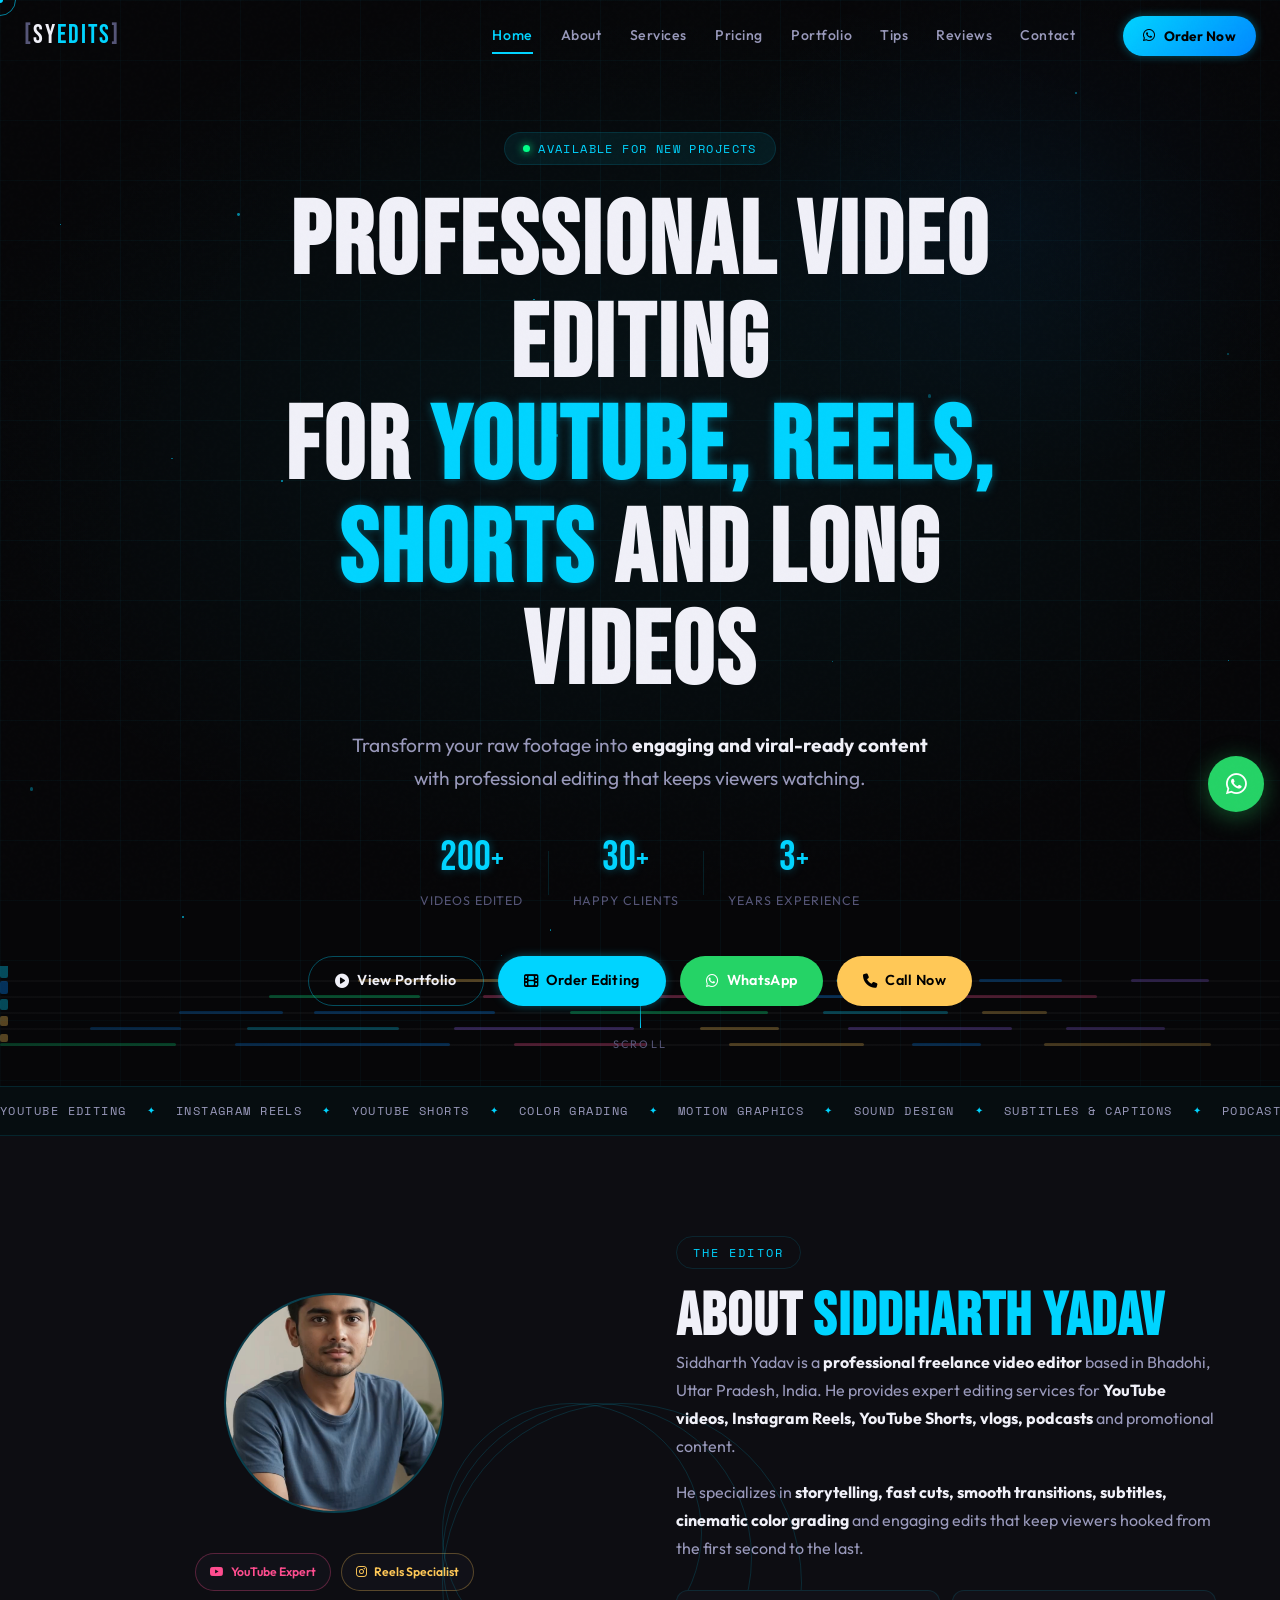
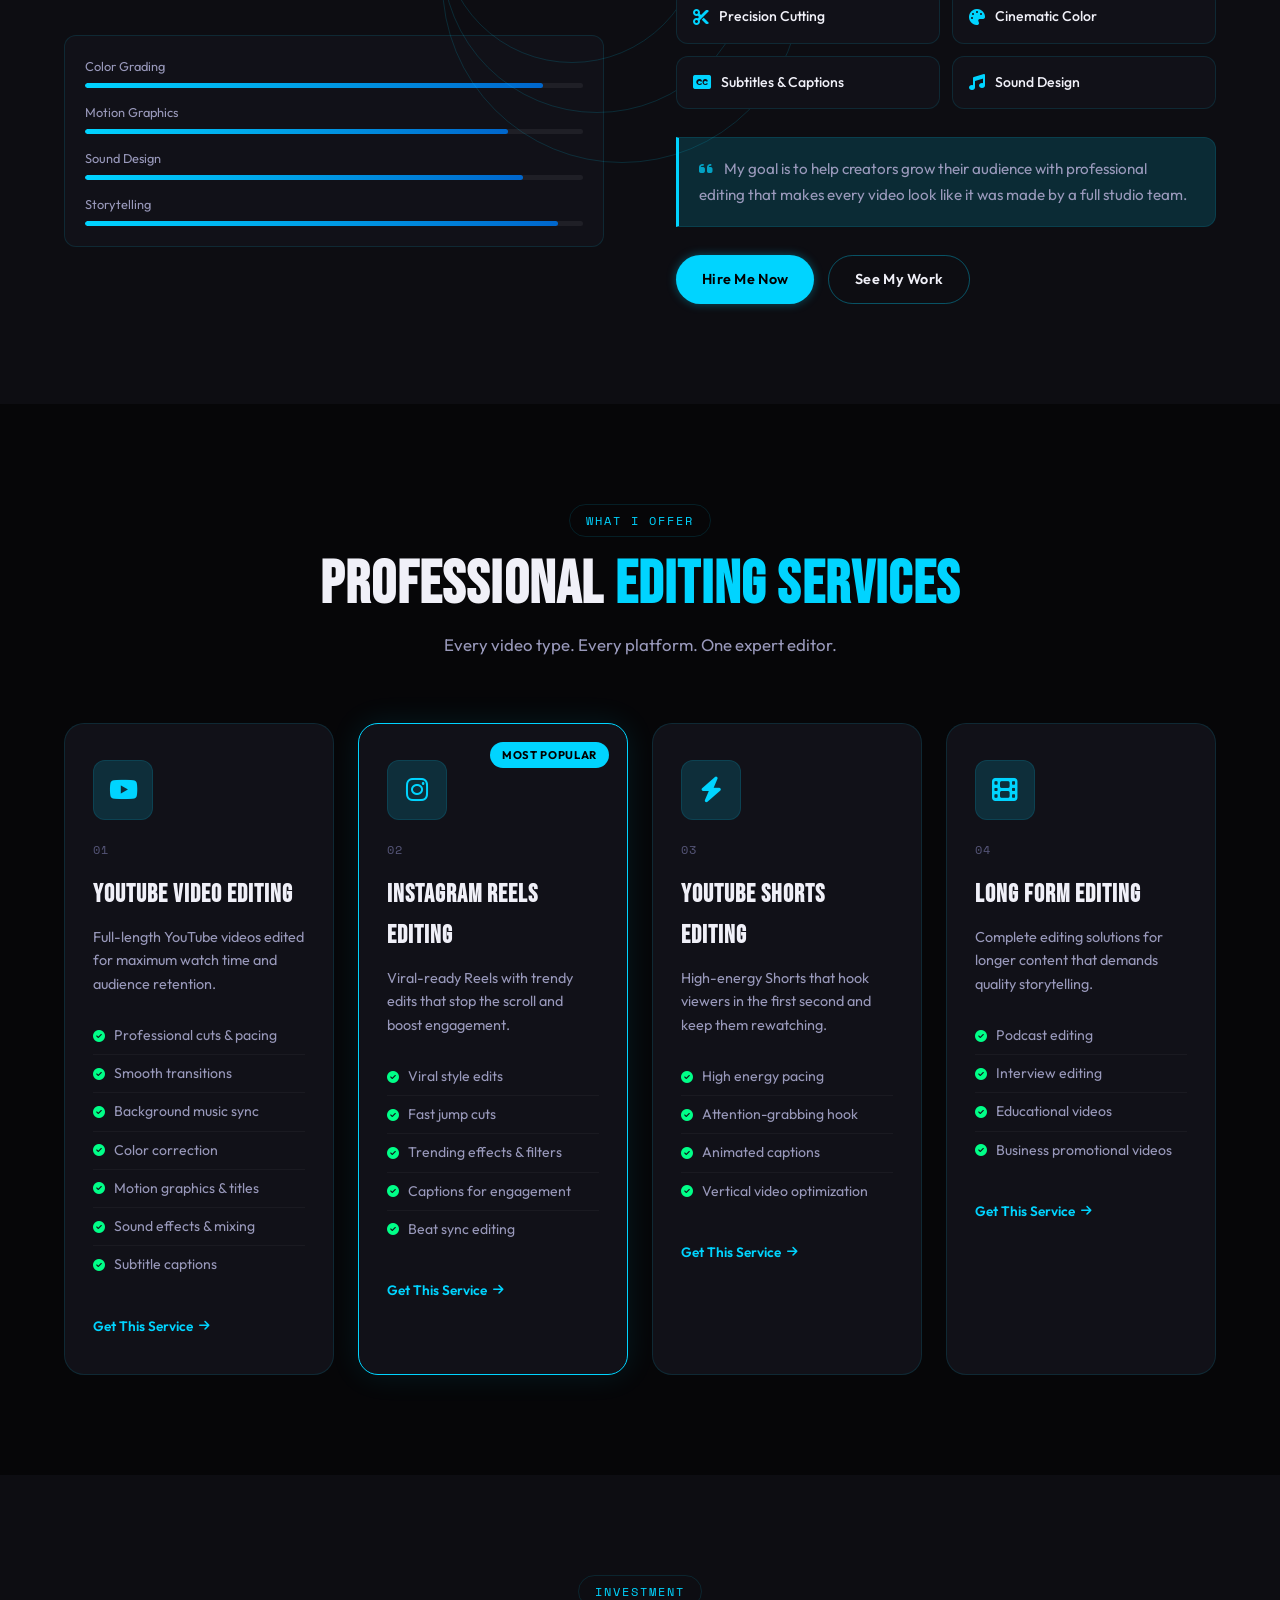
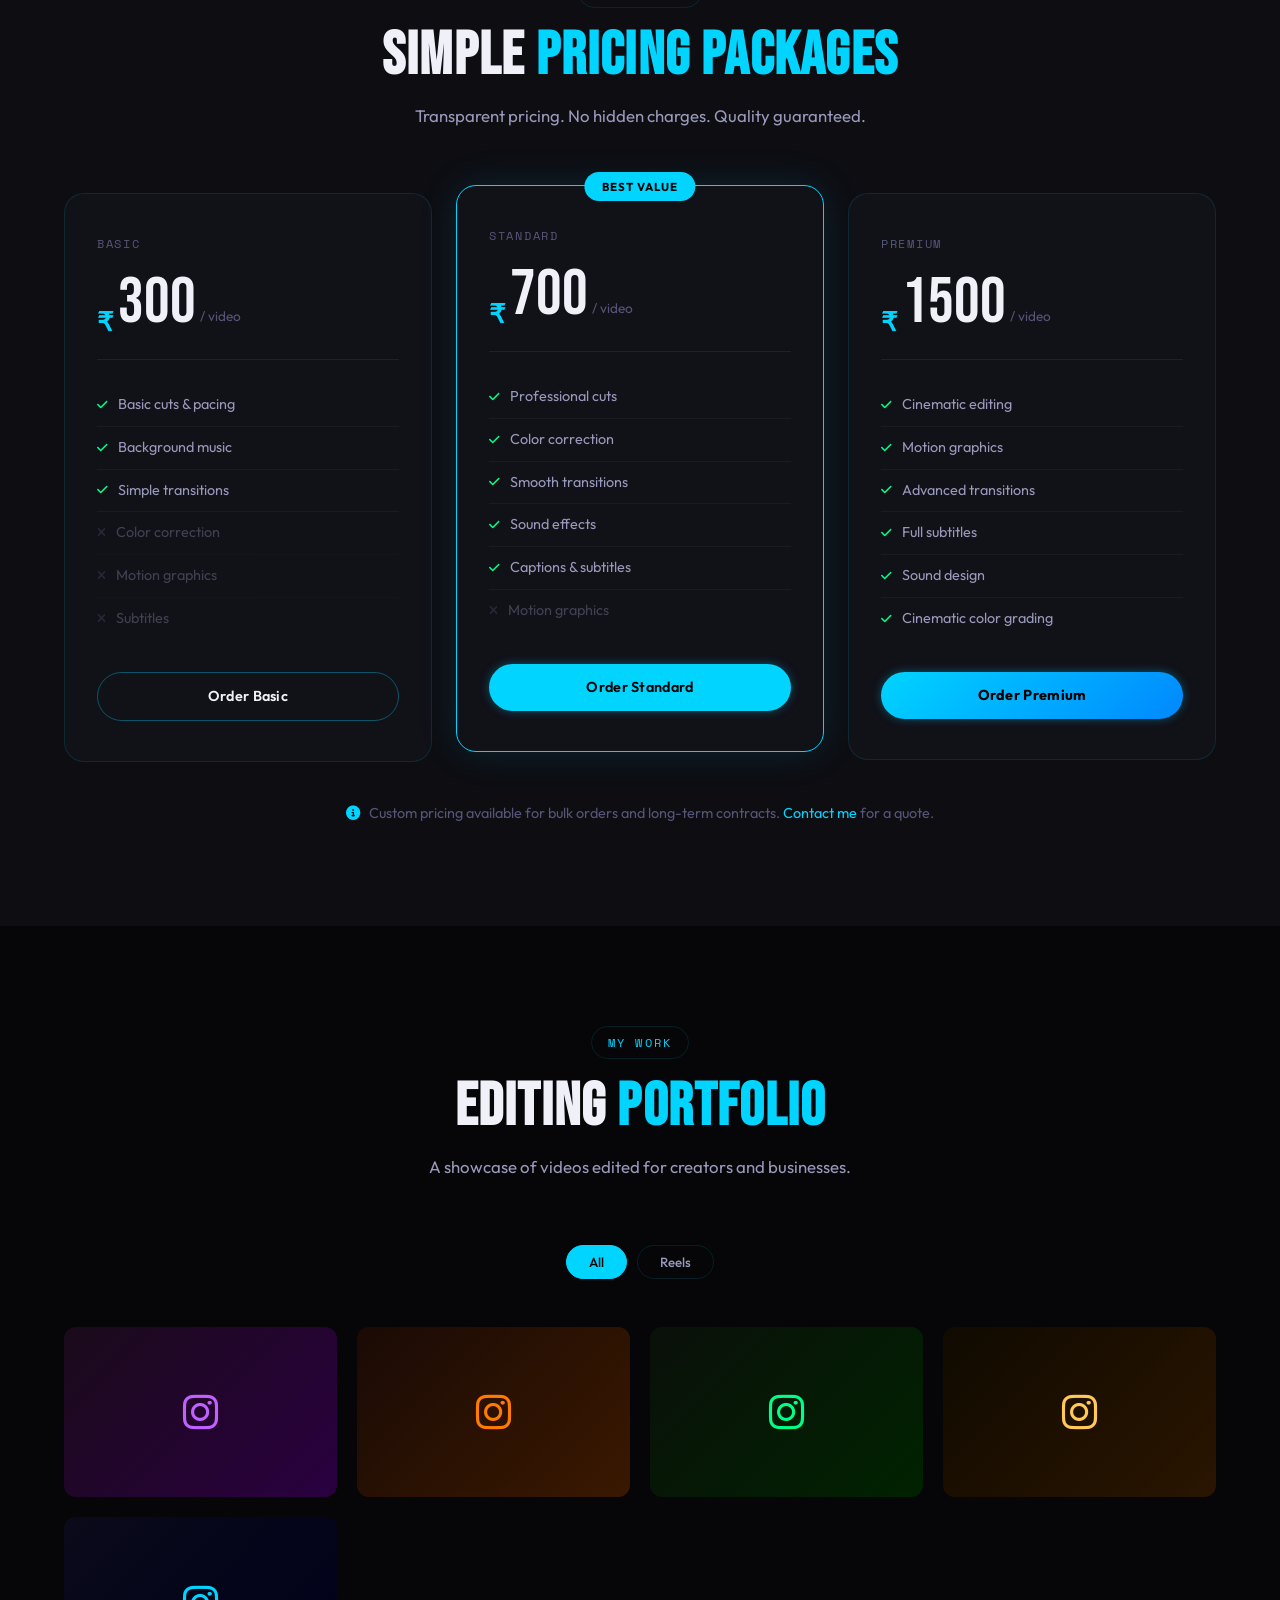
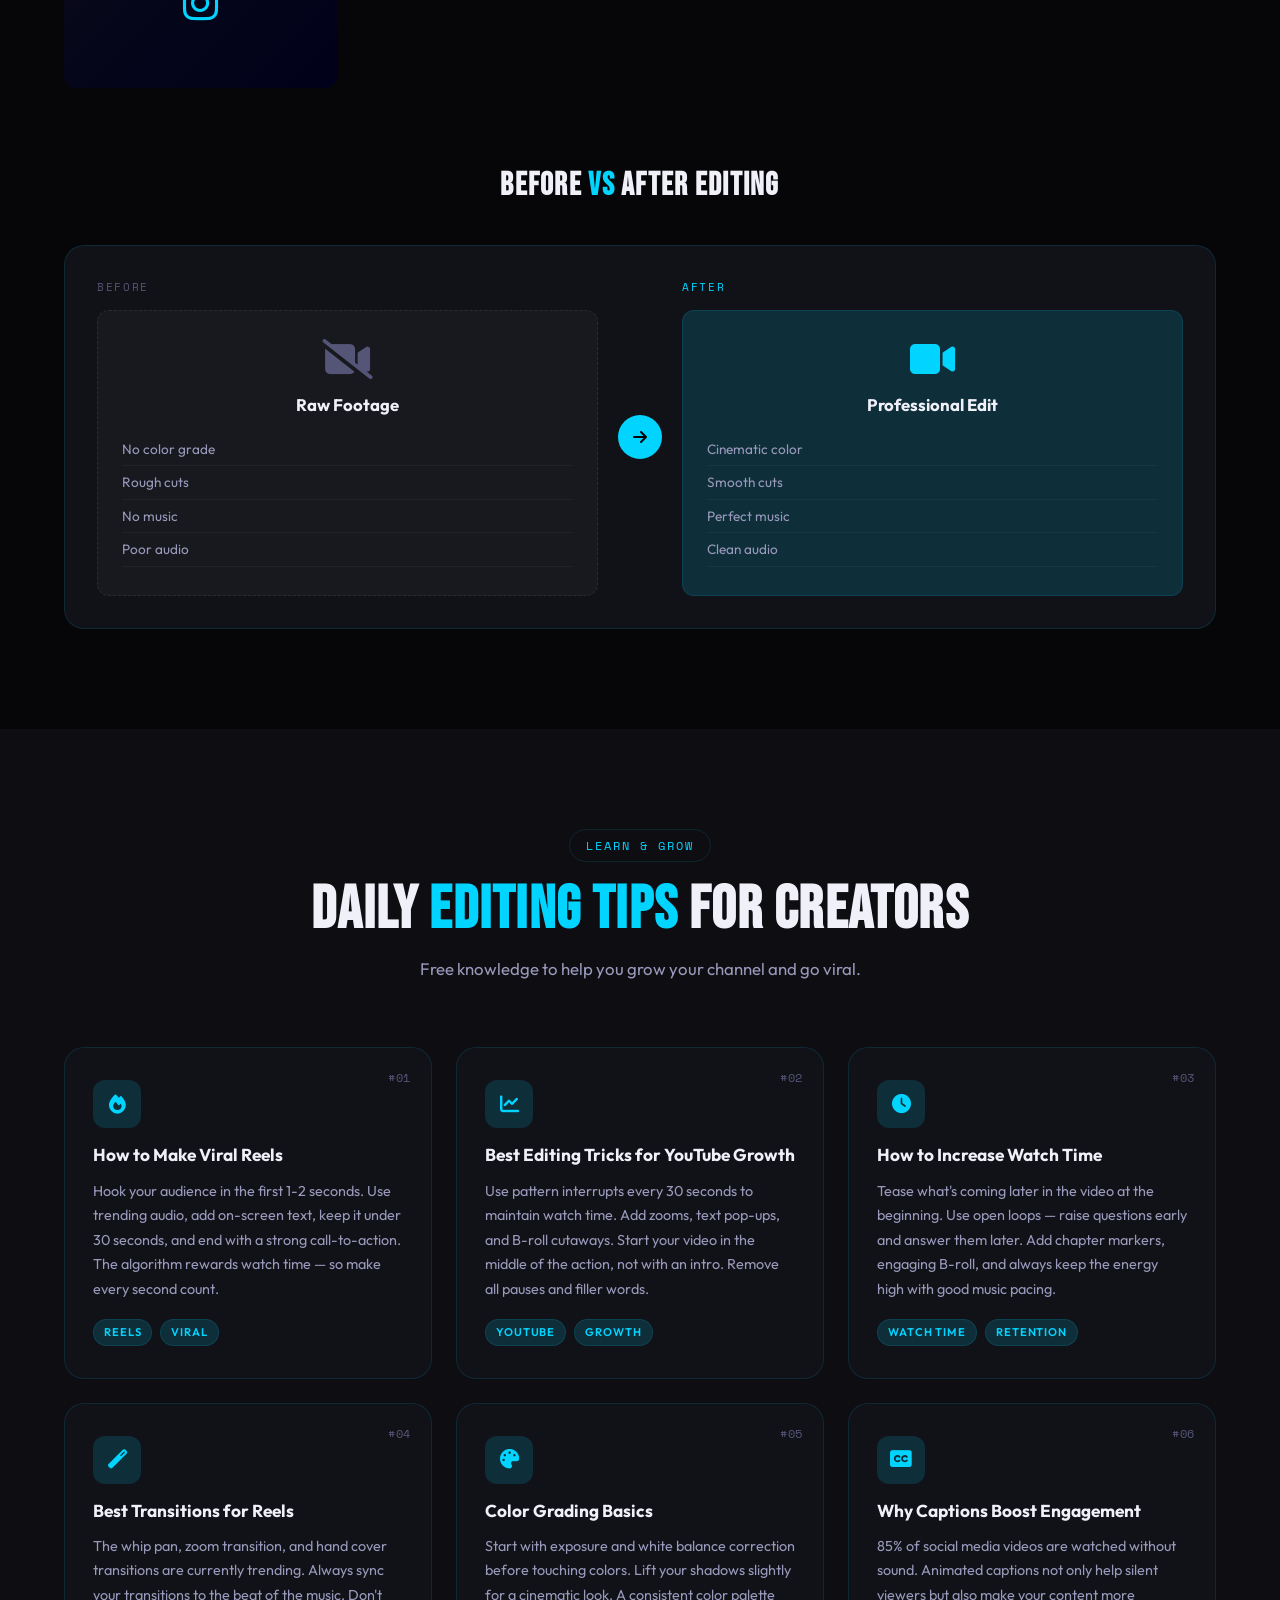
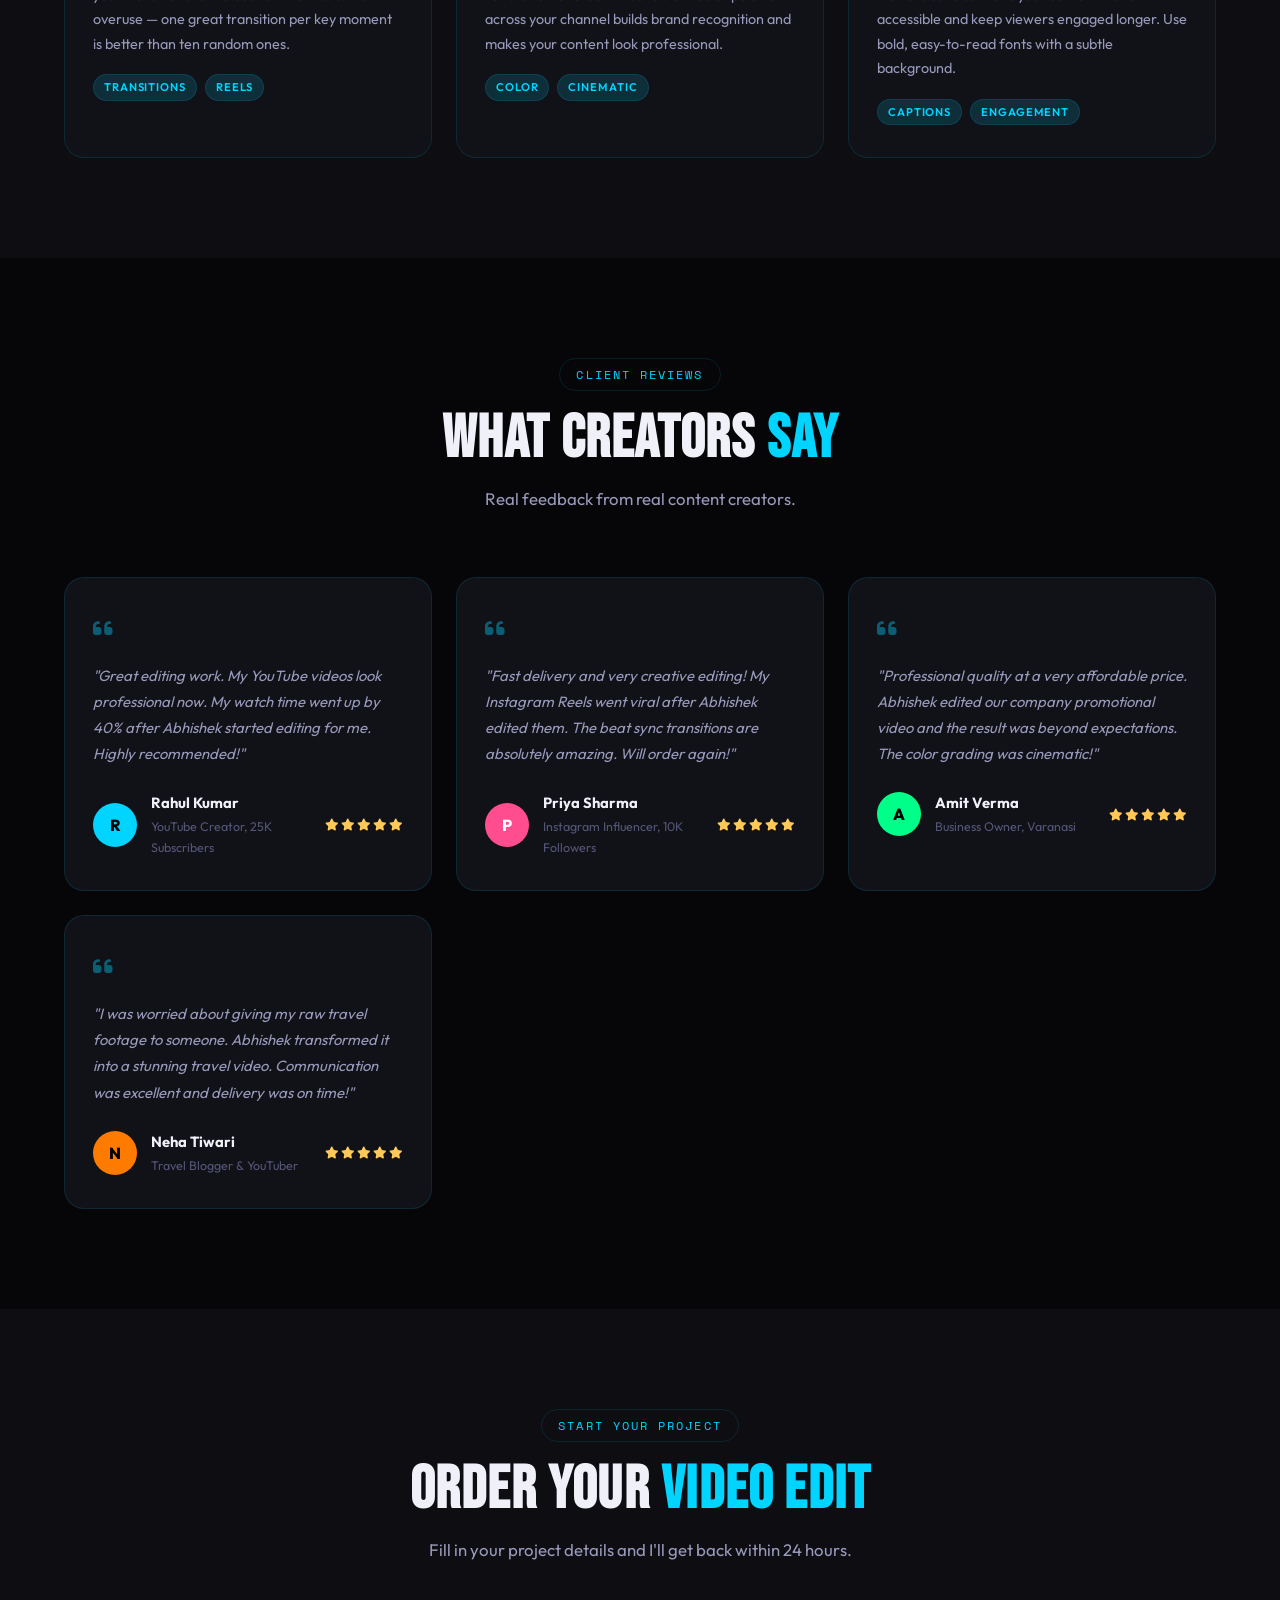
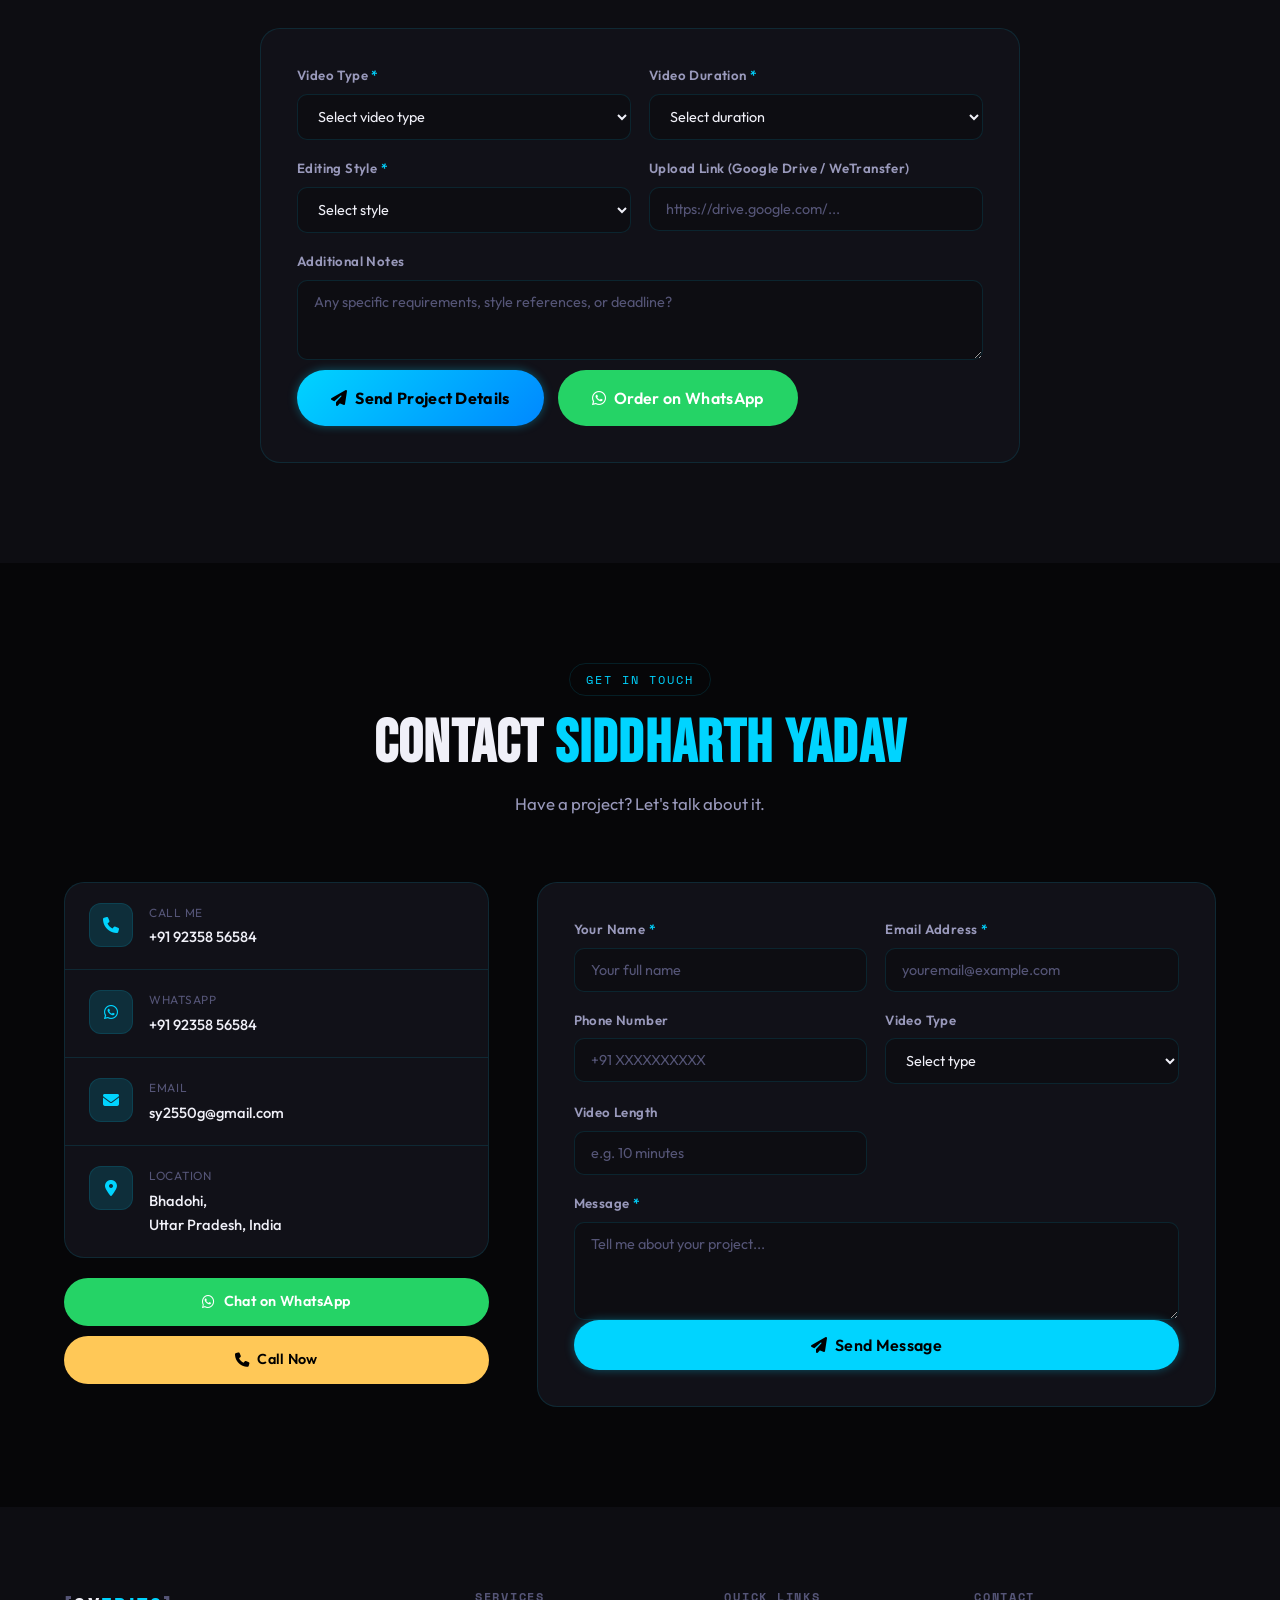
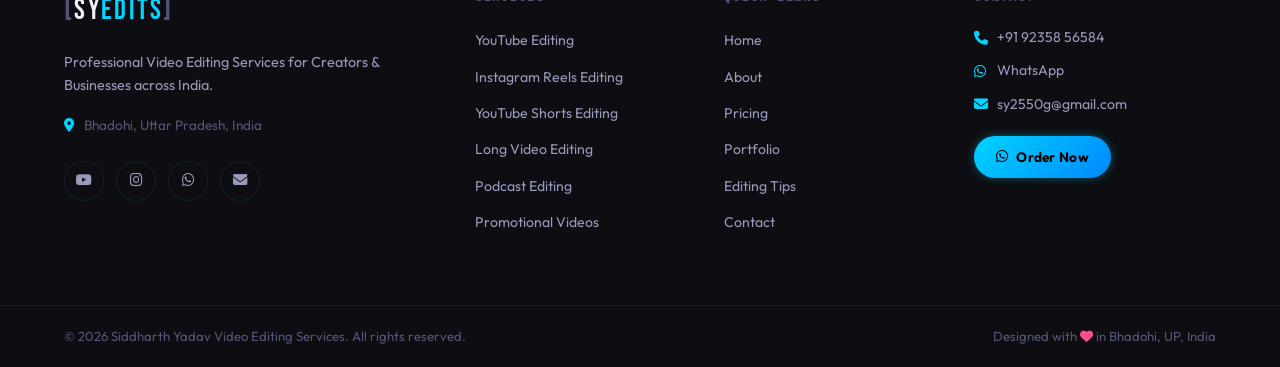
<file: sidharth.html>
<!DOCTYPE html>
<html lang="en">
<head>
  <meta charset="UTF-8" />
  <meta name="viewport" content="width=device-width, initial-scale=1.0" />
 
  <title>Siddharth Yadav Video Editing Services | Professional Freelance Editor — Bhadohi, UP</title>

  <meta name="description" content="Siddharth Yadav Video Editing Services — Professional freelance video editor in Bhadohi, UP. YouTube editing, Instagram Reels, Shorts, Podcast & Promotional video editing. Starting ₹300." />
  <meta name="keywords" content="video editor, freelance video editing, YouTube editing, Instagram Reels editing, YouTube Shorts editing, video editing services India, video editor Bhadohi, Siddharth Yadav, affordable video editing" />
  <meta name="author" content="Siddharth Yadav" />
  <meta name="publisher" content="Siddharth Yadav">
  <meta name="robots" content="index, follow" />

  <!-- Open Graph / Social -->
  <meta property="og:type" content="website" />
  <meta property="og:title" content="Siddharth Yadav — Professional Video Editing Services" />
    <meta property="og:url" content="https://siddharthedits.netlify.app/">
  <meta property="og:description" content="Transform your raw footage into viral-ready content. YouTube, Reels, Shorts & Long-form editing. Starting ₹300." />
  <meta property="og:image" content="og-cover.jpg" />
  <meta property="og:image" content="https://siddharthedits.netlify.app/og-image.png">

  <!-- Twitter Card -->
  <meta name="twitter:card" content="summary_large_image" />
  <meta name="twitter:title" content="Siddharth Yadav — Professional Video Editing Services" />
  <meta name="twitter:description" content="Professional freelance video editor. YouTube, Reels, Shorts. Starting ₹300." />

  <!-- Canonical -->
  <link rel="canonical" href="https://siddharthedits.netlify.app/" />

  <!-- Fonts -->
  <link rel="preconnect" href="https://fonts.googleapis.com" />
  <link rel="preconnect" href="https://fonts.gstatic.com" crossorigin />
  <link href="https://fonts.googleapis.com/css2?family=Bebas+Neue&family=Outfit:wght@300;400;500;600;700;900&family=Space+Mono:wght@400;700&display=swap" rel="stylesheet" />

  <!-- Icons -->
  <link rel="stylesheet" href="https://cdnjs.cloudflare.com/ajax/libs/font-awesome/6.5.1/css/all.min.css" />

  <link rel="stylesheet" href="style.css" />

  <!-- Schema.org JSON-LD -->
  <script type="application/ld+json">
  {
    "@context": "https://schema.org",
    "@type": "LocalBusiness",
    "name": "Siddharth Yadav Video Editing Services",
    "description": "Professional freelance video editing for YouTube, Instagram Reels, Shorts, Podcasts and Promotional Videos.",
    "address": {
      "@type": "PostalAddress",
      "addressLocality": "Bhadohi",
      "addressRegion": "Uttar Pradesh",
      "addressCountry": "IN"
    },
    "priceRange": "₹300 - ₹1500",
    "serviceType": "Video Editing"
    "logo": {
  "@type": "ImageObject",
  "url": "https://siddharthedits.netlify.app/og-image.png"
}
  }
  </script>
</head>
<body>

  <!-- ===== NOISE OVERLAY ===== -->
  <div class="noise-overlay" aria-hidden="true"></div>

  <!-- ===== CURSOR ===== -->
  <div class="cursor-dot" id="cursorDot"></div>
  <div class="cursor-ring" id="cursorRing"></div>

  <!-- ===== NAVBAR ===== -->
  <header class="navbar" id="navbar" role="banner">
    <div class="nav-container">
      <a href="#home" class="nav-logo" aria-label="Siddharth Yadav Video Editing Home">
        <span class="logo-bracket">[</span>SY<span class="logo-accent">EDITS</span><span class="logo-bracket">]</span>
      </a>

      <nav class="nav-links" id="navLinks" aria-label="Main navigation">
        <a href="#home" class="nav-link">Home</a>
        <a href="#about" class="nav-link">About</a>
        <a href="#services" class="nav-link">Services</a>
        <a href="#pricing" class="nav-link">Pricing</a>
        <a href="#portfolio" class="nav-link">Portfolio</a>
        <a href="#tips" class="nav-link">Tips</a>
        <a href="#testimonials" class="nav-link">Reviews</a>
        <a href="#contact" class="nav-link">Contact</a>
      </nav>

      <a href="https://wa.me/919235856584" target="_blank" rel="noopener" class="btn btn-glow nav-cta" aria-label="Order on WhatsApp">
        <i class="fab fa-whatsapp"></i> Order Now
      </a>

      <button class="hamburger" id="hamburger" aria-label="Toggle menu" aria-expanded="false">
        <span></span><span></span><span></span>
      </button>
    </div>
  </header>

  <!-- ===== HERO SECTION ===== -->
  <main>
  <section class="hero" id="home" aria-label="Hero Section">
    <div class="hero-bg" aria-hidden="true">
      <div class="timeline-animation" id="timelineAnim"></div>
      <div class="hero-grid-lines" aria-hidden="true"></div>
      <div class="hero-vignette" aria-hidden="true"></div>
    </div>

    <div class="hero-content">
      <div class="hero-badge" data-animate="fade-up">
        <span class="badge-dot"></span> Available for New Projects
      </div>

      <h1 class="hero-title" data-animate="fade-up" data-delay="100">
        Professional Video Editing<br />
        for <span class="title-highlight">YouTube, Reels,</span><br />
        <span class="title-highlight">Shorts</span> and Long Videos
      </h1>

      <p class="hero-sub" data-animate="fade-up" data-delay="200">
        Transform your raw footage into <strong>engaging and viral-ready content</strong><br />
        with professional editing that keeps viewers watching.
      </p>

      <div class="hero-stats" data-animate="fade-up" data-delay="300">
        <div class="stat-item">
          <span class="stat-num" data-count="200">0</span><span class="stat-plus">+</span>
          <span class="stat-label">Videos Edited</span>
        </div>
        <div class="stat-divider" aria-hidden="true"></div>
        <div class="stat-item">
          <span class="stat-num" data-count="30">0</span><span class="stat-plus">+</span>
          <span class="stat-label">Happy Clients</span>
        </div>
        <div class="stat-divider" aria-hidden="true"></div>
        <div class="stat-item">
          <span class="stat-num" data-count="3">0</span><span class="stat-plus">+</span>
          <span class="stat-label">Years Experience</span>
        </div>
      </div>

      <div class="hero-buttons" data-animate="fade-up" data-delay="400">
        <a href="#portfolio" class="btn btn-outline">
          <i class="fas fa-play-circle"></i> View Portfolio
        </a>
        <a href="#pricing" class="btn btn-primary">
          <i class="fas fa-film"></i> Order Editing
        </a>
        <a href="https://wa.me/919235856584" target="_blank" rel="noopener" class="btn btn-whatsapp">
          <i class="fab fa-whatsapp"></i> WhatsApp
        </a>
        <a href="tel:+919235856584" class="btn btn-call">
          <i class="fas fa-phone"></i> Call Now
        </a>
      </div>
    </div>

    <div class="hero-scroll-hint" aria-label="Scroll down">
      <div class="scroll-line"></div>
      <span>SCROLL</span>
    </div>
  </section>

  <!-- ===== MARQUEE STRIP ===== -->
  <div class="marquee-strip" aria-hidden="true">
    <div class="marquee-track">
      <span>YouTube Editing</span><span class="sep">✦</span>
      <span>Instagram Reels</span><span class="sep">✦</span>
      <span>YouTube Shorts</span><span class="sep">✦</span>
      <span>Color Grading</span><span class="sep">✦</span>
      <span>Motion Graphics</span><span class="sep">✦</span>
      <span>Sound Design</span><span class="sep">✦</span>
      <span>Subtitles & Captions</span><span class="sep">✦</span>
      <span>Podcast Editing</span><span class="sep">✦</span>
      <span>Cinematic Edits</span><span class="sep">✦</span>
      <!-- Duplicate for seamless loop -->
      <span>YouTube Editing</span><span class="sep">✦</span>
      <span>Instagram Reels</span><span class="sep">✦</span>
      <span>YouTube Shorts</span><span class="sep">✦</span>
      <span>Color Grading</span><span class="sep">✦</span>
      <span>Motion Graphics</span><span class="sep">✦</span>
      <span>Sound Design</span><span class="sep">✦</span>
      <span>Subtitles & Captions</span><span class="sep">✦</span>
      <span>Podcast Editing</span><span class="sep">✦</span>
      <span>Cinematic Edits</span><span class="sep">✦</span>
    </div>
  </div>

  <!-- ===== ABOUT SECTION ===== -->
  <section class="section about-section" id="about" aria-label="About Siddharth Yadav">
    <div class="container">
      <div class="about-grid">
        <div class="about-visual" data-animate="fade-right">
          <div class="about-frame">
            <div class="about-avatar-placeholder" aria-label="Siddharth Yadav Photo">
              <img src="profile.png" alt="Siddharth Yadav - Professional Video Editor" class="profile-img" />
              <div class="av-rings" aria-hidden="true">
                <div class="av-ring r1"></div>
                <div class="av-ring r2"></div>
                <div class="av-ring r3"></div>
              </div>
            </div>
            <div class="about-tags-row">
              <div class="about-tag tag-1"><i class="fab fa-youtube"></i> YouTube Expert</div>
              <div class="about-tag tag-2"><i class="fab fa-instagram"></i> Reels Specialist</div>
            </div>
            <div class="about-skills-bar" aria-label="Skills">
              <div class="skill-row">
                <span>Color Grading</span>
                <div class="skill-bar"><div class="skill-fill" style="--w:92%"></div></div>
              </div>
              <div class="skill-row">
                <span>Motion Graphics</span>
                <div class="skill-bar"><div class="skill-fill" style="--w:85%"></div></div>
              </div>
              <div class="skill-row">
                <span>Sound Design</span>
                <div class="skill-bar"><div class="skill-fill" style="--w:88%"></div></div>
              </div>
              <div class="skill-row">
                <span>Storytelling</span>
                <div class="skill-bar"><div class="skill-fill" style="--w:95%"></div></div>
              </div>
            </div>
          </div>
        </div>

        <div class="about-text" data-animate="fade-left">
          <div class="section-label">The Editor</div>
          <h2 class="section-title">About <span class="accent">Siddharth Yadav</span></h2>
          <p class="about-desc">
            Siddharth Yadav is a <strong>professional freelance video editor</strong> based in Bhadohi, Uttar Pradesh, India. He provides expert editing services for <strong>YouTube videos, Instagram Reels, YouTube Shorts, vlogs, podcasts</strong> and promotional content.
          </p>
          <p class="about-desc">
            He specializes in <strong>storytelling, fast cuts, smooth transitions, subtitles, cinematic color grading</strong> and engaging edits that keep viewers hooked from the first second to the last.
          </p>

          <div class="about-highlights">
            <div class="highlight-card">
              <i class="fas fa-cut"></i>
              <span>Precision Cutting</span>
            </div>
            <div class="highlight-card">
              <i class="fas fa-palette"></i>
              <span>Cinematic Color</span>
            </div>
            <div class="highlight-card">
              <i class="fas fa-closed-captioning"></i>
              <span>Subtitles & Captions</span>
            </div>
            <div class="highlight-card">
              <i class="fas fa-music"></i>
              <span>Sound Design</span>
            </div>
          </div>

          <blockquote class="about-goal">
            <i class="fas fa-quote-left"></i>
            My goal is to help creators grow their audience with professional editing that makes every video look like it was made by a full studio team.
          </blockquote>

          <div class="about-cta-row">
            <a href="#contact" class="btn btn-primary">Hire Me Now</a>
            <a href="#portfolio" class="btn btn-outline">See My Work</a>
          </div>
        </div>
      </div>
    </div>
  </section>

  <!-- ===== SERVICES SECTION ===== -->
  <section class="section services-section" id="services" aria-label="Video Editing Services">
    <div class="container">
      <div class="section-header" data-animate="fade-up">
        <div class="section-label">What I Offer</div>
        <h2 class="section-title">Professional <span class="accent">Editing Services</span></h2>
        <p class="section-sub">Every video type. Every platform. One expert editor.</p>
      </div>

      <div class="services-grid">

        <!-- YouTube -->
        <article class="service-card" data-animate="fade-up" data-delay="0" aria-label="YouTube Video Editing Service">
          <div class="service-icon-wrap">
            <div class="service-icon"><i class="fab fa-youtube"></i></div>
            <div class="service-glow" aria-hidden="true"></div>
          </div>
          <div class="service-number" aria-hidden="true">01</div>
          <h3 class="service-title">YouTube Video Editing</h3>
          <p class="service-desc">Full-length YouTube videos edited for maximum watch time and audience retention.</p>
          <ul class="service-list" aria-label="YouTube editing features">
            <li><i class="fas fa-check-circle"></i> Professional cuts & pacing</li>
            <li><i class="fas fa-check-circle"></i> Smooth transitions</li>
            <li><i class="fas fa-check-circle"></i> Background music sync</li>
            <li><i class="fas fa-check-circle"></i> Color correction</li>
            <li><i class="fas fa-check-circle"></i> Motion graphics & titles</li>
            <li><i class="fas fa-check-circle"></i> Sound effects & mixing</li>
            <li><i class="fas fa-check-circle"></i> Subtitle captions</li>
          </ul>
          <a href="#pricing" class="service-cta">Get This Service <i class="fas fa-arrow-right"></i></a>
        </article>

        <!-- Reels -->
        <article class="service-card featured" data-animate="fade-up" data-delay="100" aria-label="Instagram Reels Editing Service">
          <div class="featured-badge">Most Popular</div>
          <div class="service-icon-wrap">
            <div class="service-icon"><i class="fab fa-instagram"></i></div>
            <div class="service-glow" aria-hidden="true"></div>
          </div>
          <div class="service-number" aria-hidden="true">02</div>
          <h3 class="service-title">Instagram Reels Editing</h3>
          <p class="service-desc">Viral-ready Reels with trendy edits that stop the scroll and boost engagement.</p>
          <ul class="service-list" aria-label="Reels editing features">
            <li><i class="fas fa-check-circle"></i> Viral style edits</li>
            <li><i class="fas fa-check-circle"></i> Fast jump cuts</li>
            <li><i class="fas fa-check-circle"></i> Trending effects & filters</li>
            <li><i class="fas fa-check-circle"></i> Captions for engagement</li>
            <li><i class="fas fa-check-circle"></i> Beat sync editing</li>
          </ul>
          <a href="#pricing" class="service-cta">Get This Service <i class="fas fa-arrow-right"></i></a>
        </article>

        <!-- Shorts -->
        <article class="service-card" data-animate="fade-up" data-delay="200" aria-label="YouTube Shorts Editing Service">
          <div class="service-icon-wrap">
            <div class="service-icon"><i class="fas fa-bolt"></i></div>
            <div class="service-glow" aria-hidden="true"></div>
          </div>
          <div class="service-number" aria-hidden="true">03</div>
          <h3 class="service-title">YouTube Shorts Editing</h3>
          <p class="service-desc">High-energy Shorts that hook viewers in the first second and keep them rewatching.</p>
          <ul class="service-list" aria-label="Shorts editing features">
            <li><i class="fas fa-check-circle"></i> High energy pacing</li>
            <li><i class="fas fa-check-circle"></i> Attention-grabbing hook</li>
            <li><i class="fas fa-check-circle"></i> Animated captions</li>
            <li><i class="fas fa-check-circle"></i> Vertical video optimization</li>
          </ul>
          <a href="#pricing" class="service-cta">Get This Service <i class="fas fa-arrow-right"></i></a>
        </article>

        <!-- Long Form -->
        <article class="service-card" data-animate="fade-up" data-delay="300" aria-label="Long Form Video Editing Service">
          <div class="service-icon-wrap">
            <div class="service-icon"><i class="fas fa-film"></i></div>
            <div class="service-glow" aria-hidden="true"></div>
          </div>
          <div class="service-number" aria-hidden="true">04</div>
          <h3 class="service-title">Long Form Editing</h3>
          <p class="service-desc">Complete editing solutions for longer content that demands quality storytelling.</p>
          <ul class="service-list" aria-label="Long form editing features">
            <li><i class="fas fa-check-circle"></i> Podcast editing</li>
            <li><i class="fas fa-check-circle"></i> Interview editing</li>
            <li><i class="fas fa-check-circle"></i> Educational videos</li>
            <li><i class="fas fa-check-circle"></i> Business promotional videos</li>
          </ul>
          <a href="#pricing" class="service-cta">Get This Service <i class="fas fa-arrow-right"></i></a>
        </article>

      </div>
    </div>
  </section>

  <!-- ===== PRICING SECTION ===== -->
  <section class="section pricing-section" id="pricing" aria-label="Pricing Packages">
    <div class="container">
      <div class="section-header" data-animate="fade-up">
        <div class="section-label">Investment</div>
        <h2 class="section-title">Simple <span class="accent">Pricing Packages</span></h2>
        <p class="section-sub">Transparent pricing. No hidden charges. Quality guaranteed.</p>
      </div>

      <div class="pricing-grid">

        <!-- Basic -->
        <article class="pricing-card" data-animate="fade-up" data-delay="0" aria-label="Basic Editing Package">
          <div class="pricing-tier">Basic</div>
          <div class="pricing-price">
            <span class="currency">₹</span>
            <span class="amount" data-target="300">300</span>
            <span class="per">/ video</span>
          </div>
          <div class="pricing-divider" aria-hidden="true"></div>
          <ul class="pricing-features" aria-label="Basic package features">
            <li><i class="fas fa-check"></i> Basic cuts & pacing</li>
            <li><i class="fas fa-check"></i> Background music</li>
            <li><i class="fas fa-check"></i> Simple transitions</li>
            <li class="disabled"><i class="fas fa-times"></i> Color correction</li>
            <li class="disabled"><i class="fas fa-times"></i> Motion graphics</li>
            <li class="disabled"><i class="fas fa-times"></i> Subtitles</li>
          </ul>
          <a href="https://wa.me/919235856584?text=Hi%20Siddharth%2C%20I%20want%20Basic%20Editing%20%E2%82%B9300" target="_blank" rel="noopener" class="btn btn-outline w-full" aria-label="Order Basic Package">
            Order Basic
          </a>
        </article>

        <!-- Standard -->
        <article class="pricing-card popular" data-animate="fade-up" data-delay="100" aria-label="Standard Editing Package">
          <div class="popular-badge">Best Value</div>
          <div class="pricing-tier">Standard</div>
          <div class="pricing-price">
            <span class="currency">₹</span>
            <span class="amount">700</span>
            <span class="per">/ video</span>
          </div>
          <div class="pricing-divider" aria-hidden="true"></div>
          <ul class="pricing-features" aria-label="Standard package features">
            <li><i class="fas fa-check"></i> Professional cuts</li>
            <li><i class="fas fa-check"></i> Color correction</li>
            <li><i class="fas fa-check"></i> Smooth transitions</li>
            <li><i class="fas fa-check"></i> Sound effects</li>
            <li><i class="fas fa-check"></i> Captions & subtitles</li>
            <li class="disabled"><i class="fas fa-times"></i> Motion graphics</li>
          </ul>
          <a href="https://wa.me/919235856584?text=Hi%20Siddharth%2C%20I%20want%20Standard%20Editing%20%E2%82%B9700" target="_blank" rel="noopener" class="btn btn-primary w-full" aria-label="Order Standard Package">
            Order Standard
          </a>
        </article>

        <!-- Premium -->
        <article class="pricing-card" data-animate="fade-up" data-delay="200" aria-label="Premium Editing Package">
          <div class="pricing-tier">Premium</div>
          <div class="pricing-price">
            <span class="currency">₹</span>
            <span class="amount">1500</span>
            <span class="per">/ video</span>
          </div>
          <div class="pricing-divider" aria-hidden="true"></div>
          <ul class="pricing-features" aria-label="Premium package features">
            <li><i class="fas fa-check"></i> Cinematic editing</li>
            <li><i class="fas fa-check"></i> Motion graphics</li>
            <li><i class="fas fa-check"></i> Advanced transitions</li>
            <li><i class="fas fa-check"></i> Full subtitles</li>
            <li><i class="fas fa-check"></i> Sound design</li>
            <li><i class="fas fa-check"></i> Cinematic color grading</li>
          </ul>
          <a href="https://wa.me/919235856584?text=Hi%20Siddharth%2C%20I%20want%20Premium%20Editing%20%E2%82%B91500" target="_blank" rel="noopener" class="btn btn-glow w-full" aria-label="Order Premium Package">
            Order Premium
          </a>
        </article>

      </div>

      <div class="pricing-note" data-animate="fade-up">
        <i class="fas fa-info-circle"></i>
        Custom pricing available for bulk orders and long-term contracts. <a href="#contact">Contact me</a> for a quote.
      </div>
    </div>
  </section>

<!-- ===== PORTFOLIO SECTION ===== -->
<section class="section portfolio-section" id="portfolio" aria-label="Portfolio">
  <div class="container">
    <div class="section-header" data-animate="fade-up">
      <div class="section-label">My Work</div>
      <h2 class="section-title">Editing <span class="accent">Portfolio</span></h2>
      <p class="section-sub">A showcase of videos edited for creators and businesses.</p>
    </div>

    <div class="portfolio-filters" role="tablist" aria-label="Portfolio filters" data-animate="fade-up">
      <button class="filter-btn active" data-filter="all" role="tab" aria-selected="true">All</button>
      <button class="filter-btn" data-filter="reels" role="tab" aria-selected="false">Reels</button>
    </div>

    <div class="portfolio-grid" id="portfolioGrid">

      <!-- Reel 1 -->
      <article class="portfolio-item" data-category="reels" data-animate="fade-up" data-delay="60"
        onclick="window.open('https://www.instagram.com/reel/DWhDhRtE4af/','_blank')" style="cursor:pointer;">
        <div class="portfolio-thumb">
          <div class="thumb-placeholder reel">
            <i class="fab fa-instagram"></i>
            <div class="thumb-overlay">
              <div class="play-btn"><i class="fab fa-instagram"></i></div>
              <div class="thumb-info">
                <span class="thumb-tag">Reels</span>
                <span class="thumb-title">Reel Edit #1</span>
              </div>
            </div>
          </div>
        </div>
      </article>

      <!-- Reel 2 -->
      <article class="portfolio-item" data-category="reels" data-animate="fade-up" data-delay="120"
        onclick="window.open('https://www.instagram.com/reel/DWjX9X5jqSW/','_blank')" style="cursor:pointer;">
        <div class="portfolio-thumb">
          <div class="thumb-placeholder reel2">
            <i class="fab fa-instagram"></i>
            <div class="thumb-overlay">
              <div class="play-btn"><i class="fab fa-instagram"></i></div>
              <div class="thumb-info">
                <span class="thumb-tag">Reels</span>
                <span class="thumb-title">Reel Edit #2</span>
              </div>
            </div>
          </div>
        </div>
      </article>

      <!-- Reel 3 -->
      <article class="portfolio-item" data-category="reels" data-animate="fade-up" data-delay="180"
        onclick="window.open('https://www.instagram.com/reel/DWeivIRk-J1/','_blank')" style="cursor:pointer;">
        <div class="portfolio-thumb">
          <div class="thumb-placeholder short">
            <i class="fab fa-instagram"></i>
            <div class="thumb-overlay">
              <div class="play-btn"><i class="fab fa-instagram"></i></div>
              <div class="thumb-info">
                <span class="thumb-tag">Reels</span>
                <span class="thumb-title">Reel Edit #3</span>
              </div>
            </div>
          </div>
        </div>
      </article>

      <!-- Reel 4 -->
      <article class="portfolio-item" data-category="reels" data-animate="fade-up" data-delay="240"
        onclick="window.open('https://www.instagram.com/reel/DWZC-Vyjmsa/','_blank')" style="cursor:pointer;">
        <div class="portfolio-thumb">
          <div class="thumb-placeholder yt2">
            <i class="fab fa-instagram"></i>
            <div class="thumb-overlay">
              <div class="play-btn"><i class="fab fa-instagram"></i></div>
              <div class="thumb-info">
                <span class="thumb-tag">Reels</span>
                <span class="thumb-title">Reel Edit #4</span>
              </div>
            </div>
          </div>
        </div>
      </article>

      <!-- Reel 5 -->
      <article class="portfolio-item" data-category="reels" data-animate="fade-up" data-delay="300"
        onclick="window.open('https://www.instagram.com/reel/DWZa4hFgArP/','_blank')" style="cursor:pointer;">
        <div class="portfolio-thumb">
          <div class="thumb-placeholder pod">
            <i class="fab fa-instagram"></i>
            <div class="thumb-overlay">
              <div class="play-btn"><i class="fab fa-instagram"></i></div>
              <div class="thumb-info">
                <span class="thumb-tag">Reels</span>
                <span class="thumb-title">Reel Edit #5</span>
              </div>
            </div>
          </div>
        </div>
      </article>

    </div><!-- end portfolio-grid -->

    <!-- Before/After -->
    <div class="comparison-section" data-animate="fade-up">
      <h3 class="comparison-title">Before <span class="accent">vs</span> After Editing</h3>
      <div class="comparison-card">
        <div class="comp-col before-col">
          <div class="comp-label">BEFORE</div>
          <div class="comp-visual before-visual" aria-label="Before editing">
            <i class="fas fa-video-slash"></i>
            <span>Raw Footage</span>
            <ul>
              <li>No color grade</li>
              <li>Rough cuts</li>
              <li>No music</li>
              <li>Poor audio</li>
            </ul>
          </div>
        </div>
        <div class="comp-divider" aria-hidden="true">
          <div class="comp-arrow"><i class="fas fa-arrow-right"></i></div>
        </div>
        <div class="comp-col after-col">
          <div class="comp-label after-lbl">AFTER</div>
          <div class="comp-visual after-visual" aria-label="After editing">
            <i class="fas fa-video"></i>
            <span>Professional Edit</span>
            <ul>
              <li>Cinematic color</li>
              <li>Smooth cuts</li>
              <li>Perfect music</li>
              <li>Clean audio</li>
            </ul>
          </div>
        </div>
      </div>
    </div>

  </div>
</section>

<!-- VIDEO MODAL -->
<div id="videoModal" style="display:none;position:fixed;inset:0;background:rgba(0,0,0,0.93);z-index:9999;align-items:center;justify-content:center;">
  <div style="position:relative;width:90%;max-width:820px;">
    <button onclick="closeVideo()" style="position:absolute;top:-44px;right:0;background:none;border:none;color:#fff;font-size:2rem;cursor:pointer;line-height:1;">✕</button>
    <iframe id="videoFrame" width="100%" height="460" frameborder="0"
      allow="autoplay; fullscreen" allowfullscreen
      style="border-radius:14px;display:block;"></iframe>
  </div>
</div>

  <!-- ===== DAILY TIPS SECTION ===== -->
  <section class="section tips-section" id="tips" aria-label="Daily Editing Tips for Creators">
    <div class="container">
      <div class="section-header" data-animate="fade-up">
        <div class="section-label">Learn & Grow</div>
        <h2 class="section-title">Daily <span class="accent">Editing Tips</span> for Creators</h2>
        <p class="section-sub">Free knowledge to help you grow your channel and go viral.</p>
      </div>

      <div class="tips-grid">

        <article class="tip-card" data-animate="fade-up" data-delay="0">
          <div class="tip-icon"><i class="fas fa-fire"></i></div>
          <div class="tip-number">#01</div>
          <h3 class="tip-title">How to Make Viral Reels</h3>
          <p class="tip-text">Hook your audience in the first 1-2 seconds. Use trending audio, add on-screen text, keep it under 30 seconds, and end with a strong call-to-action. The algorithm rewards watch time — so make every second count.</p>
          <div class="tip-tags">
            <span class="tip-tag">Reels</span>
            <span class="tip-tag">Viral</span>
          </div>
        </article>

        <article class="tip-card" data-animate="fade-up" data-delay="80">
          <div class="tip-icon"><i class="fas fa-chart-line"></i></div>
          <div class="tip-number">#02</div>
          <h3 class="tip-title">Best Editing Tricks for YouTube Growth</h3>
          <p class="tip-text">Use pattern interrupts every 30 seconds to maintain watch time. Add zooms, text pop-ups, and B-roll cutaways. Start your video in the middle of the action, not with an intro. Remove all pauses and filler words.</p>
          <div class="tip-tags">
            <span class="tip-tag">YouTube</span>
            <span class="tip-tag">Growth</span>
          </div>
        </article>

        <article class="tip-card" data-animate="fade-up" data-delay="160">
          <div class="tip-icon"><i class="fas fa-clock"></i></div>
          <div class="tip-number">#03</div>
          <h3 class="tip-title">How to Increase Watch Time</h3>
          <p class="tip-text">Tease what's coming later in the video at the beginning. Use open loops — raise questions early and answer them later. Add chapter markers, engaging B-roll, and always keep the energy high with good music pacing.</p>
          <div class="tip-tags">
            <span class="tip-tag">Watch Time</span>
            <span class="tip-tag">Retention</span>
          </div>
        </article>

        <article class="tip-card" data-animate="fade-up" data-delay="240">
          <div class="tip-icon"><i class="fas fa-magic"></i></div>
          <div class="tip-number">#04</div>
          <h3 class="tip-title">Best Transitions for Reels</h3>
          <p class="tip-text">The whip pan, zoom transition, and hand cover transitions are currently trending. Always sync your transitions to the beat of the music. Don't overuse — one great transition per key moment is better than ten random ones.</p>
          <div class="tip-tags">
            <span class="tip-tag">Transitions</span>
            <span class="tip-tag">Reels</span>
          </div>
        </article>

        <article class="tip-card" data-animate="fade-up" data-delay="320">
          <div class="tip-icon"><i class="fas fa-palette"></i></div>
          <div class="tip-number">#05</div>
          <h3 class="tip-title">Color Grading Basics</h3>
          <p class="tip-text">Start with exposure and white balance correction before touching colors. Lift your shadows slightly for a cinematic look. A consistent color palette across your channel builds brand recognition and makes your content look professional.</p>
          <div class="tip-tags">
            <span class="tip-tag">Color</span>
            <span class="tip-tag">Cinematic</span>
          </div>
        </article>

        <article class="tip-card" data-animate="fade-up" data-delay="400">
          <div class="tip-icon"><i class="fas fa-closed-captioning"></i></div>
          <div class="tip-number">#06</div>
          <h3 class="tip-title">Why Captions Boost Engagement</h3>
          <p class="tip-text">85% of social media videos are watched without sound. Animated captions not only help silent viewers but also make your content more accessible and keep viewers engaged longer. Use bold, easy-to-read fonts with a subtle background.</p>
          <div class="tip-tags">
            <span class="tip-tag">Captions</span>
            <span class="tip-tag">Engagement</span>
          </div>
        </article>

      </div>
    </div>
  </section>

  <!-- ===== TESTIMONIALS SECTION ===== -->
  <section class="section testimonials-section" id="testimonials" aria-label="Client Testimonials">
    <div class="container">
      <div class="section-header" data-animate="fade-up">
        <div class="section-label">Client Reviews</div>
        <h2 class="section-title">What Creators <span class="accent">Say</span></h2>
        <p class="section-sub">Real feedback from real content creators.</p>
      </div>

      <div class="testimonials-grid">

        <article class="testimonial-card" data-animate="fade-up" data-delay="0" aria-label="Testimonial from Rahul">
          <div class="testi-quote-icon" aria-hidden="true"><i class="fas fa-quote-left"></i></div>
          <p class="testi-text">
            "Great editing work. My YouTube videos look professional now. My watch time went up by 40% after Abhishek started editing for me. Highly recommended!"
          </p>
          <div class="testi-author">
            <div class="testi-avatar" aria-hidden="true">R</div>
            <div class="testi-info">
              <span class="testi-name">Rahul Kumar</span>
              <span class="testi-role">YouTube Creator, 25K Subscribers</span>
            </div>
            <div class="testi-stars" aria-label="5 stars">
              <i class="fas fa-star"></i><i class="fas fa-star"></i><i class="fas fa-star"></i><i class="fas fa-star"></i><i class="fas fa-star"></i>
            </div>
          </div>
        </article>

        <article class="testimonial-card" data-animate="fade-up" data-delay="100" aria-label="Testimonial from Priya">
          <div class="testi-quote-icon" aria-hidden="true"><i class="fas fa-quote-left"></i></div>
          <p class="testi-text">
            "Fast delivery and very creative editing! My Instagram Reels went viral after Abhishek edited them. The beat sync transitions are absolutely amazing. Will order again!"
          </p>
          <div class="testi-author">
            <div class="testi-avatar pink" aria-hidden="true">P</div>
            <div class="testi-info">
              <span class="testi-name">Priya Sharma</span>
              <span class="testi-role">Instagram Influencer, 10K Followers</span>
            </div>
            <div class="testi-stars" aria-label="5 stars">
              <i class="fas fa-star"></i><i class="fas fa-star"></i><i class="fas fa-star"></i><i class="fas fa-star"></i><i class="fas fa-star"></i>
            </div>
          </div>
        </article>

        <article class="testimonial-card" data-animate="fade-up" data-delay="200" aria-label="Testimonial from Amit">
          <div class="testi-quote-icon" aria-hidden="true"><i class="fas fa-quote-left"></i></div>
          <p class="testi-text">
            "Professional quality at a very affordable price. Abhishek edited our company promotional video and the result was beyond expectations. The color grading was cinematic!"
          </p>
          <div class="testi-author">
            <div class="testi-avatar green" aria-hidden="true">A</div>
            <div class="testi-info">
              <span class="testi-name">Amit Verma</span>
              <span class="testi-role">Business Owner, Varanasi</span>
            </div>
            <div class="testi-stars" aria-label="5 stars">
              <i class="fas fa-star"></i><i class="fas fa-star"></i><i class="fas fa-star"></i><i class="fas fa-star"></i><i class="fas fa-star"></i>
            </div>
          </div>
        </article>

        <article class="testimonial-card" data-animate="fade-up" data-delay="300" aria-label="Testimonial from Neha">
          <div class="testi-quote-icon" aria-hidden="true"><i class="fas fa-quote-left"></i></div>
          <p class="testi-text">
            "I was worried about giving my raw travel footage to someone. Abhishek transformed it into a stunning travel video. Communication was excellent and delivery was on time!"
          </p>
          <div class="testi-author">
            <div class="testi-avatar orange" aria-hidden="true">N</div>
            <div class="testi-info">
              <span class="testi-name">Neha Tiwari</span>
              <span class="testi-role">Travel Blogger &amp; YouTuber</span>
            </div>
            <div class="testi-stars" aria-label="5 stars">
              <i class="fas fa-star"></i><i class="fas fa-star"></i><i class="fas fa-star"></i><i class="fas fa-star"></i><i class="fas fa-star"></i>
            </div>
          </div>
        </article>

      </div>
    </div>
  </section>

  <!-- ===== ORDER SECTION ===== -->
  <section class="section order-section" id="order" aria-label="Order Video Editing">
    <div class="container">
      <div class="section-header" data-animate="fade-up">
        <div class="section-label">Start Your Project</div>
        <h2 class="section-title">Order Your <span class="accent">Video Edit</span></h2>
        <p class="section-sub">Fill in your project details and I'll get back within 24 hours.</p>
      </div>

      <div class="order-wrapper" data-animate="fade-up">
        <form class="order-form" id="orderForm" aria-label="Order form" novalidate>
          <div class="form-grid">
            <div class="form-group">
              <label for="orderVideoType">Video Type <span class="req">*</span></label>
              <select id="orderVideoType" name="videoType" required aria-required="true">
                <option value="" disabled selected>Select video type</option>
                <option value="youtube">YouTube Video</option>
                <option value="reels">Instagram Reels</option>
                <option value="shorts">YouTube Shorts</option>
                <option value="podcast">Podcast</option>
                <option value="promotional">Promotional Video</option>
                <option value="other">Other</option>
              </select>
            </div>

            <div class="form-group">
              <label for="orderDuration">Video Duration <span class="req">*</span></label>
              <select id="orderDuration" name="duration" required aria-required="true">
                <option value="" disabled selected>Select duration</option>
                <option value="0-60s">Under 60 seconds</option>
                <option value="1-5min">1 – 5 minutes</option>
                <option value="5-15min">5 – 15 minutes</option>
                <option value="15-30min">15 – 30 minutes</option>
                <option value="30min+">30 minutes+</option>
              </select>
            </div>

            <div class="form-group">
              <label for="orderStyle">Editing Style <span class="req">*</span></label>
              <select id="orderStyle" name="style" required aria-required="true">
                <option value="" disabled selected>Select style</option>
                <option value="basic">Basic (₹300)</option>
                <option value="standard">Standard (₹700)</option>
                <option value="premium">Premium (₹1500)</option>
                <option value="custom">Custom (discuss)</option>
              </select>
            </div>

            <div class="form-group">
              <label for="orderLink">Upload Link (Google Drive / WeTransfer)</label>
              <input type="url" id="orderLink" name="uploadLink" placeholder="https://drive.google.com/..." />
            </div>
          </div>

          <div class="form-group full-width">
            <label for="orderNotes">Additional Notes</label>
            <textarea id="orderNotes" name="notes" rows="3" placeholder="Any specific requirements, style references, or deadline?"></textarea>
          </div>

          <div class="form-actions">
            <button type="submit" class="btn btn-glow btn-large">
              <i class="fas fa-paper-plane"></i> Send Project Details
            </button>
            <a href="https://wa.me/919235856584?text=Hi%20Siddharth%2C%20I%20want%20to%20order%20a%20video%20edit!" target="_blank" rel="noopener" class="btn btn-whatsapp btn-large">
              <i class="fab fa-whatsapp"></i> Order on WhatsApp
            </a>
          </div>
        </form>
      </div>
    </div>
  </section>

  <!-- ===== CONTACT SECTION ===== -->
  <section class="section contact-section" id="contact" aria-label="Contact Abhishek Yadav">
    <div class="container">
      <div class="section-header" data-animate="fade-up">
        <div class="section-label">Get in Touch</div>
        <h2 class="section-title">Contact <span class="accent">Siddharth Yadav</span></h2>
        <p class="section-sub">Have a project? Let's talk about it.</p>
      </div>

      <div class="contact-layout">

        <div class="contact-info" data-animate="fade-right">
          <div class="contact-info-card">
            <a href="tel:+919235856584" class="contact-item" aria-label="Call Siddharth">
              <div class="contact-icon"><i class="fas fa-phone"></i></div>
              <div>
                <span class="contact-label">Call Me</span>
                <span class="contact-value">+91 92358 56584</span>
              </div>
            </a>
            <a href="https://wa.me/919235856584" target="_blank" rel="noopener" class="contact-item whatsapp" aria-label="WhatsApp Siddharth">
              <div class="contact-icon"><i class="fab fa-whatsapp"></i></div>
              <div>
                <span class="contact-label">WhatsApp</span>
                <span class="contact-value">+91 92358 56584</span>
              </div>
            </a>
            <a href="mailto:sy2550g@gmail.com" class="contact-item" aria-label="Email Siddharth">
              <div class="contact-icon"><i class="fas fa-envelope"></i></div>
              <div>
                <span class="contact-label">Email</span>
                <span class="contact-value">sy2550g@gmail.com</span>
              </div>
            </a>
            <div class="contact-item location" aria-label="Location">
              <div class="contact-icon"><i class="fas fa-map-marker-alt"></i></div>
              <div>
                <span class="contact-label">Location</span>
                <span class="contact-value">Bhadohi,<br />Uttar Pradesh, India</span>
              </div>
            </div>
          </div>

          <div class="quick-cta" aria-label="Quick contact options">
            <a href="https://wa.me/919235856584?text=Hi%20Siddharth%2C%20I%20want%20to%20discuss%20a%20project!" target="_blank" rel="noopener" class="btn btn-whatsapp w-full">
              <i class="fab fa-whatsapp"></i> Chat on WhatsApp
            </a>
            <a href="tel:+919235856584" class="btn btn-call w-full">
              <i class="fas fa-phone"></i> Call Now
            </a>
          </div>
        </div>

        <div class="contact-form-wrap" data-animate="fade-left">
          <form class="contact-form" id="contactForm" aria-label="Contact form" novalidate>
            <div class="form-grid">
              <div class="form-group">
                <label for="cName">Your Name <span class="req">*</span></label>
                <input type="text" id="cName" name="name" placeholder="Your full name" required aria-required="true" />
              </div>
              <div class="form-group">
                <label for="cEmail">Email Address <span class="req">*</span></label>
                <input type="email" id="cEmail" name="email" placeholder="youremail@example.com" required aria-required="true" />
              </div>
              <div class="form-group">
                <label for="cPhone">Phone Number</label>
                <input type="tel" id="cPhone" name="phone" placeholder="+91 XXXXXXXXXX" />
              </div>
              <div class="form-group">
                <label for="cVideoType">Video Type</label>
                <select id="cVideoType" name="videoType">
                  <option value="" disabled selected>Select type</option>
                  <option>YouTube Video</option>
                  <option>Instagram Reels</option>
                  <option>YouTube Shorts</option>
                  <option>Podcast</option>
                  <option>Other</option>
                </select>
              </div>
              <div class="form-group">
                <label for="cVideoLength">Video Length</label>
                <input type="text" id="cVideoLength" name="videoLength" placeholder="e.g. 10 minutes" />
              </div>
            </div>
            <div class="form-group full-width">
              <label for="cMessage">Message <span class="req">*</span></label>
              <textarea id="cMessage" name="message" rows="4" placeholder="Tell me about your project..." required aria-required="true"></textarea>
            </div>
            <button type="submit" class="btn btn-primary btn-large w-full">
              <i class="fas fa-paper-plane"></i> Send Message
            </button>
          </form>
        </div>
      </div>
    </div>
  </section>
  </main>

  <!-- ===== FOOTER ===== -->
  <footer class="footer" aria-label="Footer">
    <div class="footer-top">
      <div class="container footer-grid">
        <div class="footer-brand">
          <div class="footer-logo">
            <span class="logo-bracket">[</span>SY<span class="logo-accent">EDITS</span><span class="logo-bracket">]</span>
          </div>
          <p class="footer-tagline">Professional Video Editing Services for Creators &amp; Businesses across India.</p>
          <address class="footer-address" aria-label="Address">
            <i class="fas fa-map-marker-alt"></i>
            Bhadohi, Uttar Pradesh, India
          </address>
          <div class="footer-social" aria-label="Social media links">
            <a href="#" aria-label="YouTube channel" class="social-icon yt"><i class="fab fa-youtube"></i></a>
            <a href="#" aria-label="Instagram profile" class="social-icon ig"><i class="fab fa-instagram"></i></a>
            <a href="https://wa.me/919235856584" target="_blank" rel="noopener" aria-label="WhatsApp" class="social-icon wa"><i class="fab fa-whatsapp"></i></a>
            <a href="mailto:sy2550g@gmail.com" aria-label="Email" class="social-icon em"><i class="fas fa-envelope"></i></a>
          </div>
        </div>

        <nav class="footer-col" aria-label="Services links">
          <h4 class="footer-heading">Services</h4>
          <ul>
            <li><a href="#services">YouTube Editing</a></li>
            <li><a href="#services">Instagram Reels Editing</a></li>
            <li><a href="#services">YouTube Shorts Editing</a></li>
            <li><a href="#services">Long Video Editing</a></li>
            <li><a href="#services">Podcast Editing</a></li>
            <li><a href="#services">Promotional Videos</a></li>
          </ul>
        </nav>

        <nav class="footer-col" aria-label="Quick links">
          <h4 class="footer-heading">Quick Links</h4>
          <ul>
            <li><a href="#home">Home</a></li>
            <li><a href="#about">About</a></li>
            <li><a href="#pricing">Pricing</a></li>
            <li><a href="#portfolio">Portfolio</a></li>
            <li><a href="#tips">Editing Tips</a></li>
            <li><a href="#contact">Contact</a></li>
          </ul>
        </nav>

        <div class="footer-col">
          <h4 class="footer-heading">Contact</h4>
          <ul class="footer-contact-list">
            <li><a href="tel:+919235856584"><i class="fas fa-phone"></i> +91 92358 56584</a></li>
            <li><a href="https://wa.me/919235856584" target="_blank" rel="noopener"><i class="fab fa-whatsapp"></i> WhatsApp</a></li>
            <li><a href="mailto:sy2550g@gmail.com"><i class="fas fa-envelope"></i> sy2550g@gmail.com</a></li>
          </ul>
          <div class="footer-cta-mini">
            <a href="https://wa.me/919235856584?text=Hi%20Siddharth%2C%20I%20need%20video%20editing!" target="_blank" rel="noopener" class="btn btn-glow">
              <i class="fab fa-whatsapp"></i> Order Now
            </a>
          </div>
        </div>
      </div>
    </div>

    <div class="footer-bottom">
      <div class="container footer-bottom-inner">
        <p>&copy; 2026 Siddharth Yadav Video Editing Services. All rights reserved.</p>
        <p>Designed with <i class="fas fa-heart" aria-label="love"></i> in Bhadohi, UP, India</p>
      </div>
    </div>
  </footer>

  <!-- ===== FLOATING WHATSAPP ===== -->
  <a href="https://wa.me/919235856584?text=Hi%20Siddharth%2C%20I%20need%20video%20editing!" target="_blank" rel="noopener" class="float-whatsapp" aria-label="Chat on WhatsApp">
    <i class="fab fa-whatsapp"></i>
  </a>

  <!-- ===== BACK TO TOP ===== -->
  <button class="back-to-top" id="backToTop" aria-label="Back to top">
    <i class="fas fa-chevron-up"></i>
  </button>

  <!-- ===== SUCCESS TOAST ===== -->
  <div class="toast" id="toast" role="alert" aria-live="polite">
    <i class="fas fa-check-circle"></i> <span id="toastMsg">Message sent!</span>
  </div>
  
    <script src="script.js"></script> 
  </body>
</html>
</file>
<file: style.css>
/* ============================================================
   ABHISHEK YADAV VIDEO EDITING SERVICES — style.css
   Dark Cinematic Theme | Bebas Neue + Outfit | Cyan Glow
   ============================================================ */

/* ===== CSS CUSTOM PROPERTIES ===== */
:root {
  --bg-primary:    #060608;
  --bg-secondary:  #0d0d12;
  --bg-card:       #111118;
  --bg-card-hover: #16161f;
  --border:        rgba(0, 212, 255, 0.12);
  --border-hover:  rgba(0, 212, 255, 0.35);

  --accent:        #00d4ff;
  --accent-dim:    rgba(0, 212, 255, 0.15);
  --accent-glow:   0 0 20px rgba(0, 212, 255, 0.5), 0 0 60px rgba(0, 212, 255, 0.2);
  --accent-glow-s: 0 0 10px rgba(0, 212, 255, 0.35);

  --gold:          #ffc857;
  --gold-glow:     0 0 20px rgba(255, 200, 87, 0.4);

  --green:         #00ff88;
  --pink:          #ff4d8f;
  --orange:        #ff7b00;

  --text-primary:  #f0f0f8;
  --text-sec:      #9999bb;
  --text-muted:    #555577;

  --ff-head:       'Bebas Neue', cursive;
  --ff-body:       'Outfit', sans-serif;
  --ff-mono:       'Space Mono', monospace;

  --radius:        12px;
  --radius-lg:     20px;
  --transition:    0.35s cubic-bezier(0.4, 0, 0.2, 1);
  --nav-h:         72px;
}

/* ===== RESET ===== */
*, *::before, *::after { box-sizing: border-box; margin: 0; padding: 0; }
html { scroll-behavior: smooth; font-size: 16px; overflow-x: hidden; }
body {
  background: var(--bg-primary);
  color: var(--text-primary);
  font-family: var(--ff-body);
  line-height: 1.65;
  overflow-x: hidden;
}
img, svg { max-width: 100%; display: block; }
a { text-decoration: none; color: inherit; }
ul { list-style: none; }
button { cursor: pointer; font-family: var(--ff-body); border: none; background: none; }
input, select, textarea { font-family: var(--ff-body); }
address { font-style: normal; }

/* ===== SCROLLBAR ===== */
::-webkit-scrollbar { width: 5px; }
::-webkit-scrollbar-track { background: var(--bg-primary); }
::-webkit-scrollbar-thumb { background: var(--accent); border-radius: 10px; }

/* ===== NOISE OVERLAY ===== */
.noise-overlay {
  position: fixed; inset: 0; z-index: 9999;
  pointer-events: none;
  background-image: url("data:image/svg+xml,%3Csvg viewBox='0 0 256 256' xmlns='http://www.w3.org/2000/svg'%3E%3Cfilter id='n'%3E%3CfeTurbulence type='fractalNoise' baseFrequency='0.9' numOctaves='4' stitchTiles='stitch'/%3E%3C/filter%3E%3Crect width='100%25' height='100%25' filter='url(%23n)' opacity='0.04'/%3E%3C/svg%3E");
  opacity: 0.35;
}

/* ===== CUSTOM CURSOR ===== */
.cursor-dot, .cursor-ring {
  position: fixed; border-radius: 50%;
  pointer-events: none; z-index: 10000;
  transform: translate(-50%, -50%);
  transition: opacity 0.3s;
}
.cursor-dot { width: 6px; height: 6px; background: var(--accent); }
.cursor-ring {
  width: 32px; height: 32px;
  border: 1.5px solid var(--accent);
  transition: width 0.2s, height 0.2s, transform 0.08s;
  opacity: 0.6;
}
@media (pointer: coarse) { .cursor-dot, .cursor-ring { display: none; } }

/* ===== CONTAINER ===== */
.container {
  max-width: 1200px;
  margin: 0 auto;
  padding: 0 24px;
}

/* ===== BUTTONS ===== */
.btn {
  display: inline-flex; align-items: center; justify-content: center;
  gap: 8px; padding: 12px 26px;
  border-radius: 50px; font-family: var(--ff-body);
  font-weight: 600; font-size: 0.9rem;
  transition: var(--transition); white-space: nowrap;
  letter-spacing: 0.02em;
}
.btn-primary {
  background: var(--accent); color: #000;
  box-shadow: var(--accent-glow-s);
}
.btn-primary:hover { background: #33ddff; transform: translateY(-2px); box-shadow: var(--accent-glow); }
.btn-outline {
  border: 1.5px solid var(--border-hover); color: var(--text-primary);
  background: transparent;
}
.btn-outline:hover { border-color: var(--accent); color: var(--accent); transform: translateY(-2px); }
.btn-glow {
  background: linear-gradient(135deg, var(--accent), #0088ff);
  color: #000; font-weight: 700;
  box-shadow: var(--accent-glow-s);
}
.btn-glow:hover { transform: translateY(-3px); box-shadow: var(--accent-glow); }
.btn-whatsapp { background: #25d366; color: #fff; }
.btn-whatsapp:hover { background: #1ebe5d; transform: translateY(-2px); }
.btn-call { background: var(--gold); color: #000; }
.btn-call:hover { background: #ffd97a; transform: translateY(-2px); }
.btn-large { padding: 15px 34px; font-size: 1rem; }
.w-full { width: 100%; }

/* ===== SECTION COMMONS ===== */
.section { padding: 100px 0; position: relative; }
.section-header { text-align: center; margin-bottom: 64px; }
.section-label {
  display: inline-block;
  font-family: var(--ff-mono); font-size: 0.72rem;
  letter-spacing: 0.18em; text-transform: uppercase;
  color: var(--accent); padding: 6px 16px;
  border: 1px solid var(--border); border-radius: 50px;
  margin-bottom: 16px;
}
.section-title {
  font-family: var(--ff-head); font-size: clamp(2.2rem, 5vw, 3.8rem);
  line-height: 1.05; letter-spacing: 0.02em;
  color: var(--text-primary);
}
.section-sub {
  font-size: 1.05rem; color: var(--text-sec); margin-top: 14px;
}
.accent { color: var(--accent); }

/* ===== ANIMATE ON SCROLL ===== */
[data-animate] {
  opacity: 0;
  transform: translateY(30px);
  transition: opacity 0.65s ease, transform 0.65s ease;
}
[data-animate="fade-right"] { transform: translateX(-30px); }
[data-animate="fade-left"]  { transform: translateX(30px); }
[data-animate].in-view {
  opacity: 1;
  transform: translate(0, 0);
}

/* ===================================================
   NAVBAR
   =================================================== */
.navbar {
  position: fixed; top: 0; left: 0; right: 0;
  z-index: 1000; height: var(--nav-h);
  display: flex; align-items: center;
  transition: background 0.4s, box-shadow 0.4s, backdrop-filter 0.4s;
}
.navbar.scrolled {
  background: rgba(6, 6, 8, 0.92);
  backdrop-filter: blur(18px);
  box-shadow: 0 1px 0 var(--border);
}
.nav-container {
  max-width: 1300px; margin: 0 auto; padding: 0 24px;
  width: 100%; display: flex; align-items: center; gap: 32px;
}
.nav-logo {
  font-family: var(--ff-head); font-size: 1.6rem;
  letter-spacing: 0.08em; color: var(--text-primary);
  flex-shrink: 0;
}
.logo-bracket { color: var(--text-muted); }
.logo-accent { color: var(--accent); }
.nav-links {
  display: flex; align-items: center; gap: 28px;
  margin-left: auto;
}
.nav-link {
  font-size: 0.88rem; font-weight: 500;
  color: var(--text-sec); letter-spacing: 0.04em;
  position: relative; padding: 4px 0;
  transition: color 0.25s;
}
.nav-link::after {
  content: ''; position: absolute; bottom: -2px; left: 0;
  width: 0; height: 1.5px; background: var(--accent);
  transition: width 0.3s;
}
.nav-link:hover, .nav-link.active { color: var(--accent); }
.nav-link:hover::after, .nav-link.active::after { width: 100%; }
.nav-cta { flex-shrink: 0; margin-left: 16px; padding: 9px 20px; font-size: 0.85rem; }
.hamburger {
  display: none; flex-direction: column; gap: 5px;
  padding: 6px; margin-left: auto;
}
.hamburger span {
  display: block; width: 22px; height: 2px;
  background: var(--text-primary);
  transition: var(--transition);
}
.hamburger.open span:nth-child(1) { transform: translateY(7px) rotate(45deg); }
.hamburger.open span:nth-child(2) { opacity: 0; }
.hamburger.open span:nth-child(3) { transform: translateY(-7px) rotate(-45deg); }

@media (max-width: 900px) {
  .hamburger { display: flex; }
  .nav-cta { display: none; }
  .nav-links {
    position: fixed; top: var(--nav-h); left: 0; right: 0;
    background: rgba(6, 6, 8, 0.97);
    backdrop-filter: blur(20px);
    flex-direction: column; gap: 0;
    padding: 16px 0 24px;
    border-bottom: 1px solid var(--border);
    transform: translateY(-120%);
    transition: transform 0.4s cubic-bezier(0.4, 0, 0.2, 1);
    pointer-events: none;
  }
  .nav-links.open {
    transform: translateY(0);
    pointer-events: all;
  }
  .nav-link { padding: 14px 32px; font-size: 1rem; width: 100%; }
}

/* ===================================================
   HERO
   =================================================== */
.hero {
  min-height: 100vh;
  display: flex; align-items: center; justify-content: center;
  position: relative; overflow: hidden;
  padding-top: var(--nav-h);
}
.hero-bg {
  position: absolute; inset: 0;
  background: radial-gradient(ellipse 80% 60% at 50% 40%, rgba(0, 212, 255, 0.06) 0%, transparent 70%),
              radial-gradient(ellipse 40% 40% at 80% 20%, rgba(0, 136, 255, 0.06) 0%, transparent 60%);
}
.hero-grid-lines {
  position: absolute; inset: 0;
  background-image:
    linear-gradient(rgba(0,212,255,0.04) 1px, transparent 1px),
    linear-gradient(90deg, rgba(0,212,255,0.04) 1px, transparent 1px);
  background-size: 60px 60px;
}
.hero-vignette {
  position: absolute; inset: 0;
  background: radial-gradient(ellipse 120% 120% at 50% 50%, transparent 30%, var(--bg-primary) 100%);
}
.timeline-animation {
  position: absolute; bottom: 40px; left: 0; right: 0;
  height: 80px; overflow: hidden;
}

.hero-content {
  position: relative; z-index: 2;
  text-align: center; padding: 60px 24px 80px;
  max-width: 900px;
  width: 100%;        /* ← add karo */
}
.hero-badge {
  display: inline-flex; align-items: center; gap: 8px;
  background: rgba(0, 212, 255, 0.08);
  border: 1px solid var(--border);
  border-radius: 50px; padding: 6px 18px;
  font-family: var(--ff-mono); font-size: 0.73rem;
  letter-spacing: 0.12em; text-transform: uppercase;
  color: var(--accent); margin-bottom: 28px;
}
.badge-dot {
  width: 7px; height: 7px; border-radius: 50%;
  background: var(--green);
  box-shadow: 0 0 8px var(--green);
  animation: pulseDot 2s ease-in-out infinite;
}
@keyframes pulseDot {
  0%, 100% { opacity: 1; transform: scale(1); }
  50%       { opacity: 0.5; transform: scale(0.7); }
}

.hero-title {
  font-family: var(--ff-head);
  font-size: clamp(3rem, 8vw, 6.5rem);
  line-height: 1.0; letter-spacing: 0.03em;
  margin-bottom: 24px; color: var(--text-primary);
}
.title-highlight {
  color: var(--accent);
  text-shadow: var(--accent-glow-s);
}
.hero-sub {
  font-size: clamp(1rem, 2.5vw, 1.2rem);
  color: var(--text-sec); max-width: 620px;
  margin: 0 auto 40px; line-height: 1.7;
}
.hero-sub strong { color: var(--text-primary); }

.hero-stats {
  display: flex; align-items: center; justify-content: center;
  gap: 24px; margin-bottom: 44px;
  flex-wrap: wrap;
}
.stat-item { text-align: center; }
.stat-num {
  font-family: var(--ff-head); font-size: 2.6rem;
  line-height: 1; color: var(--accent);
  text-shadow: var(--accent-glow-s);
}
.stat-plus { font-family: var(--ff-head); font-size: 2rem; color: var(--accent); }
.stat-label { display: block; font-size: 0.78rem; color: var(--text-muted); letter-spacing: 0.08em; margin-top: 4px; text-transform: uppercase; }
.stat-divider { width: 1px; height: 44px; background: var(--border); }

.hero-buttons {
  display: flex; flex-wrap: wrap; gap: 14px;
  justify-content: center;
}

.hero-scroll-hint {
  position: absolute; bottom: 32px; left: 50%; transform: translateX(-50%);
  display: flex; flex-direction: column; align-items: center; gap: 8px;
  color: var(--text-muted); font-size: 0.68rem;
  letter-spacing: 0.2em; text-transform: uppercase;
}
.scroll-line {
  width: 1px; height: 40px;
  background: linear-gradient(to bottom, transparent, var(--accent));
  animation: scrollPulse 2s ease-in-out infinite;
}
@keyframes scrollPulse {
  0%, 100% { opacity: 0.3; }
  50%       { opacity: 1; }
}

/* ===================================================
   MARQUEE STRIP
   =================================================== */
.marquee-strip {
  overflow: hidden;
  border-top: 1px solid var(--border);
  border-bottom: 1px solid var(--border);
  background: rgba(0, 212, 255, 0.03);
  padding: 14px 0;
}
.marquee-track {
  display: flex; gap: 20px; align-items: center;
  animation: marquee 30s linear infinite;
  width: max-content;
}
.marquee-track span {
  font-family: var(--ff-mono); font-size: 0.75rem;
  letter-spacing: 0.12em; text-transform: uppercase;
  color: var(--text-sec); white-space: nowrap;
}
.marquee-track .sep { color: var(--accent); font-size: 0.6rem; }
@keyframes marquee {
  from { transform: translateX(0); }
  to   { transform: translateX(-50%); }
}
.marquee-strip:hover .marquee-track { animation-play-state: paused; }

/* ===================================================
   ABOUT SECTION
   =================================================== */
.about-section { background: var(--bg-secondary); }
.about-grid {
  display: grid; grid-template-columns: 1fr 1fr;
  gap: 72px; align-items: center;
}
.about-frame {
  position: relative; display: flex; flex-direction: column;
  align-items: center; gap: 24px;
}
.about-avatar-placeholder {
  position: relative;
  width: 220px; height: 220px;
  background: var(--accent-dim);
  border-radius: 50%; border: 2px solid var(--border);
  display: flex; align-items: center; justify-content: center;
  margin: 0 auto;
}
.av-icon { font-size: 6rem; color: var(--accent); opacity: 0.7; z-index: 1; }
.av-ring {
  position: absolute; border-radius: 50%;
  border: 1px solid rgba(0,212,255,0.15);
  animation: spinRing 8s linear infinite;
}
.r1 { width: 260px; height: 260px; animation-duration: 8s; }
.r2 { width: 310px; height: 310px; animation-duration: 14s; animation-direction: reverse; }
.r3 { width: 360px; height: 360px; animation-duration: 20s; }
@keyframes spinRing {
  from { transform: rotate(0deg); }
  to   { transform: rotate(360deg); }
}

.about-tag {
  position: absolute;
  background: var(--bg-card); border: 1px solid var(--border);
  border-radius: 50px; padding: 8px 14px;
  font-size: 0.76rem; font-weight: 600;
  display: flex; align-items: center; gap: 7px;
  color: var(--text-primary);
}
.tag-1 { top: 10px; right: -20px; color: var(--pink); border-color: rgba(255,77,143,0.3); }
.tag-1 i { color: var(--pink); }
.tag-2 { bottom: 100px; left: -20px; color: var(--gold); border-color: rgba(255,200,87,0.3); }
.tag-2 i { color: var(--gold); }

.about-skills-bar {
  width: 100%; background: var(--bg-card);
  border: 1px solid var(--border); border-radius: var(--radius);
  padding: 20px; margin-top: 20px;
}
.skill-row { margin-bottom: 14px; }
.skill-row:last-child { margin-bottom: 0; }
.skill-row > span { font-size: 0.8rem; color: var(--text-sec); display: block; margin-bottom: 6px; }
.skill-bar { height: 5px; background: rgba(255,255,255,0.06); border-radius: 10px; overflow: hidden; }
.skill-fill {
  height: 100%; width: 0; border-radius: 10px;
  background: linear-gradient(90deg, var(--accent), #0066cc);
  transition: width 1.4s cubic-bezier(0.4, 0, 0.2, 1);
}
.in-view .skill-fill { width: var(--w); }

.about-text { }
.about-desc { color: var(--text-sec); margin-bottom: 18px; font-size: 1rem; line-height: 1.75; }
.about-desc strong { color: var(--text-primary); }

.about-highlights {
  display: grid; grid-template-columns: 1fr 1fr; gap: 12px;
  margin: 28px 0;
}
.highlight-card {
  background: var(--bg-card); border: 1px solid var(--border);
  border-radius: var(--radius); padding: 14px 16px;
  display: flex; align-items: center; gap: 10px;
  font-size: 0.88rem; font-weight: 500;
  transition: var(--transition);
}
.highlight-card i { color: var(--accent); font-size: 1rem; }
.highlight-card:hover { border-color: var(--border-hover); background: var(--bg-card-hover); }

.about-goal {
  position: relative;
  background: var(--accent-dim); border: 1px solid var(--border);
  border-left: 3px solid var(--accent);
  border-radius: 0 var(--radius) var(--radius) 0;
  padding: 18px 20px 18px 20px;
  font-size: 0.95rem; color: var(--text-sec);
  font-style: normal; margin: 24px 0;
  line-height: 1.7;
}
.about-goal .fa-quote-left { color: var(--accent); margin-right: 8px; opacity: 0.7; }
.about-cta-row { display: flex; gap: 14px; flex-wrap: wrap; margin-top: 28px; }

@media (max-width: 820px) {
  .about-grid { grid-template-columns: 1fr; gap: 48px; }
  .about-frame { margin-bottom: 20px; }
  .about-avatar-placeholder { width: 160px; height: 160px; }
  .r1 { width: 200px; height: 200px; }
  .r2 { width: 240px; height: 240px; }
  .r3 { width: 280px; height: 280px; }
  .tag-1 { right: 0; }
  .tag-2 { left: 0; }
}

/* ===================================================
   SERVICES SECTION
   =================================================== */
.services-section { background: var(--bg-primary); }
.services-grid {
  display: grid;
  grid-template-columns: repeat(auto-fit, minmax(260px, 1fr));
  gap: 24px;
}
.service-card {
  background: var(--bg-card);
  border: 1px solid var(--border);
  border-radius: var(--radius-lg);
  padding: 36px 28px;
  position: relative; overflow: hidden;
  transition: var(--transition);
}
.service-card::before {
  content: ''; position: absolute; inset: 0;
  background: linear-gradient(135deg, var(--accent-dim) 0%, transparent 60%);
  opacity: 0; transition: opacity 0.4s;
}
.service-card:hover {
  border-color: var(--border-hover);
  transform: translateY(-6px);
  box-shadow: 0 20px 60px rgba(0, 0, 0, 0.4), 0 0 30px rgba(0, 212, 255, 0.08);
}
.service-card:hover::before { opacity: 1; }
.service-card.featured {
  border-color: var(--accent);
  box-shadow: 0 0 30px rgba(0, 212, 255, 0.1);
}
.featured-badge {
  position: absolute; top: 18px; right: 18px;
  background: var(--accent); color: #000;
  font-size: 0.7rem; font-weight: 700;
  letter-spacing: 0.06em; text-transform: uppercase;
  padding: 4px 12px; border-radius: 50px;
}

.service-number {
  font-family: var(--ff-mono); font-size: 0.72rem;
  color: var(--text-muted); letter-spacing: 0.08em;
  margin-bottom: 16px; position: relative; z-index: 1;
}
.service-icon-wrap {
  position: relative; width: 60px; height: 60px;
  margin-bottom: 20px; position: relative; z-index: 1;
}
.service-icon {
  width: 60px; height: 60px; border-radius: var(--radius);
  background: var(--accent-dim); border: 1px solid var(--border);
  display: flex; align-items: center; justify-content: center;
  font-size: 1.6rem; color: var(--accent);
  transition: var(--transition);
}
.service-card:hover .service-icon {
  background: var(--accent); color: #000;
  box-shadow: var(--accent-glow-s);
}
.service-glow {
  position: absolute; top: -10px; left: -10px;
  width: 80px; height: 80px; border-radius: 50%;
  background: var(--accent); filter: blur(25px);
  opacity: 0; transition: opacity 0.4s;
}
.service-card:hover .service-glow { opacity: 0.12; }

.service-title {
  font-family: var(--ff-head); font-size: 1.55rem;
  letter-spacing: 0.04em; margin-bottom: 10px;
  color: var(--text-primary); position: relative; z-index: 1;
}
.service-desc {
  font-size: 0.9rem; color: var(--text-sec);
  margin-bottom: 20px; line-height: 1.65;
  position: relative; z-index: 1;
}
.service-list {
  margin-bottom: 28px; position: relative; z-index: 1;
}
.service-list li {
  display: flex; align-items: center; gap: 9px;
  font-size: 0.88rem; color: var(--text-sec);
  padding: 7px 0; border-bottom: 1px solid rgba(255,255,255,0.04);
}
.service-list li:last-child { border-bottom: none; }
.service-list li i { color: var(--green); font-size: 0.75rem; flex-shrink: 0; }
.service-cta {
  display: inline-flex; align-items: center; gap: 6px;
  font-size: 0.85rem; font-weight: 600; color: var(--accent);
  position: relative; z-index: 1;
  transition: gap 0.25s;
}
.service-cta:hover { gap: 10px; }
.service-cta i { font-size: 0.75rem; }

/* ===================================================
   PRICING SECTION
   =================================================== */
.pricing-section { background: var(--bg-secondary); }
.pricing-grid {
  display: grid;
  grid-template-columns: repeat(auto-fit, minmax(280px, 1fr));
  gap: 24px; align-items: start;
}
.pricing-card {
  background: var(--bg-card);
  border: 1px solid var(--border);
  border-radius: var(--radius-lg); padding: 40px 32px;
  position: relative; transition: var(--transition);
}
.pricing-card:hover {
  transform: translateY(-6px);
  border-color: var(--border-hover);
  box-shadow: 0 24px 60px rgba(0,0,0,0.4);
}
.pricing-card.popular {
  border-color: var(--accent);
  box-shadow: 0 0 40px rgba(0, 212, 255, 0.12);
  transform: translateY(-8px);
}
.pricing-card.popular:hover { transform: translateY(-14px); }
.popular-badge {
  position: absolute; top: -14px; left: 50%; transform: translateX(-50%);
  background: var(--accent); color: #000;
  font-size: 0.72rem; font-weight: 700;
  letter-spacing: 0.08em; text-transform: uppercase;
  padding: 5px 18px; border-radius: 50px;
  white-space: nowrap;
}
.pricing-tier {
  font-family: var(--ff-mono); font-size: 0.78rem;
  letter-spacing: 0.14em; text-transform: uppercase;
  color: var(--text-muted); margin-bottom: 16px;
}
.pricing-price {
  display: flex; align-items: flex-end; gap: 4px;
  margin-bottom: 24px;
}
.currency { font-size: 1.6rem; font-weight: 700; color: var(--accent); line-height: 1; }
.amount {
  font-family: var(--ff-head); font-size: 4rem;
  line-height: 1; color: var(--text-primary);
}
.per { font-size: 0.85rem; color: var(--text-muted); margin-bottom: 8px; }
.pricing-divider { height: 1px; background: var(--border); margin-bottom: 24px; }
.pricing-features { margin-bottom: 32px; }
.pricing-features li {
  display: flex; align-items: center; gap: 10px;
  font-size: 0.9rem; color: var(--text-sec);
  padding: 9px 0; border-bottom: 1px solid rgba(255,255,255,0.04);
}
.pricing-features li:last-child { border-bottom: none; }
.pricing-features li i { font-size: 0.75rem; }
.pricing-features li i.fa-check { color: var(--green); }
.pricing-features li.disabled { opacity: 0.35; }
.pricing-features li.disabled i.fa-times { color: var(--text-muted); }
.pricing-note {
  text-align: center; margin-top: 40px;
  font-size: 0.9rem; color: var(--text-muted);
}
.pricing-note i { color: var(--accent); margin-right: 6px; }
.pricing-note a { color: var(--accent); }
.pricing-note a:hover { text-decoration: underline; }

/* ===================================================
   PORTFOLIO SECTION
   =================================================== */
.portfolio-section { background: var(--bg-primary); }
.portfolio-filters {
  display: flex; justify-content: center; flex-wrap: wrap;
  gap: 10px; margin-bottom: 48px;
}
.filter-btn {
  padding: 8px 22px;
  border: 1px solid var(--border);
  border-radius: 50px;
  font-size: 0.83rem; font-weight: 500;
  color: var(--text-sec); background: transparent;
  transition: var(--transition);
}
.filter-btn:hover, .filter-btn.active {
  background: var(--accent); color: #000;
  border-color: var(--accent);
}
.portfolio-grid {
  display: grid;
  grid-template-columns: repeat(auto-fill, minmax(260px, 1fr));
  gap: 20px; margin-bottom: 72px;
}
.portfolio-item {
  border-radius: var(--radius); overflow: hidden;
  transition: var(--transition);
}
.portfolio-item.hidden { display: none; }
.portfolio-thumb { aspect-ratio: 16/10; position: relative; overflow: hidden; }
.thumb-placeholder {
  width: 100%; height: 100%;
  display: flex; flex-direction: column;
  align-items: center; justify-content: center;
  font-size: 2.5rem; position: relative;
  transition: transform 0.5s ease;
}
.portfolio-item:hover .thumb-placeholder { transform: scale(1.05); }
.thumb-placeholder.yt   { background: linear-gradient(135deg, #1a0a0a, #330000); color: #ff4444; }
.thumb-placeholder.reel { background: linear-gradient(135deg, #1a0a1a, #2a0040); color: #c060ff; }
.thumb-placeholder.short{ background: linear-gradient(135deg, #0a100a, #002200); color: var(--green); }
.thumb-placeholder.yt2  { background: linear-gradient(135deg, #100a00, #2a1500); color: var(--gold); }
.thumb-placeholder.pod  { background: linear-gradient(135deg, #0a0a1a, #00001a); color: var(--accent); }
.thumb-placeholder.reel2{ background: linear-gradient(135deg, #1a0a05, #3a1800); color: var(--orange); }
.thumb-placeholder.yt3  { background: linear-gradient(135deg, #041015, #002030); color: #44ddff; }
.thumb-placeholder.short2{background: linear-gradient(135deg, #15100a, #302000); color: #ffaa44; }

.thumb-overlay {
  position: absolute; inset: 0;
  background: linear-gradient(to top, rgba(0,0,0,0.85), transparent 50%);
  display: flex; flex-direction: column;
  justify-content: space-between; align-items: center;
  padding: 16px; opacity: 0; transition: opacity 0.35s;
}
.portfolio-item:hover .thumb-overlay { opacity: 1; }
.play-btn {
  width: 52px; height: 52px; border-radius: 50%;
  background: rgba(0,212,255,0.9); color: #000;
  display: flex; align-items: center; justify-content: center;
  font-size: 1rem; padding-left: 3px;
  box-shadow: var(--accent-glow-s);
  margin-top: auto; margin-bottom: 16px;
  transform: scale(0.7); transition: transform 0.3s;
}
.portfolio-item:hover .play-btn { transform: scale(1); }
.thumb-info { width: 100%; }
.thumb-tag {
  display: inline-block;
  font-size: 0.68rem; font-weight: 700;
  letter-spacing: 0.1em; text-transform: uppercase;
  background: var(--accent); color: #000;
  padding: 2px 10px; border-radius: 50px; margin-bottom: 5px;
}
.thumb-title { display: block; font-size: 0.9rem; font-weight: 600; color: #fff; }

/* Before / After Comparison */
.comparison-section { margin-top: 16px; }
.comparison-title {
  font-family: var(--ff-head); font-size: 2rem;
  text-align: center; margin-bottom: 32px;
  letter-spacing: 0.04em;
}
.comparison-card {
  display: grid; grid-template-columns: 1fr auto 1fr;
  gap: 20px; align-items: center;
  background: var(--bg-card); border: 1px solid var(--border);
  border-radius: var(--radius-lg); padding: 32px;
}
.comp-label {
  font-family: var(--ff-mono); font-size: 0.7rem;
  letter-spacing: 0.15em; color: var(--text-muted);
  margin-bottom: 14px;
}
.after-lbl { color: var(--accent); }
.comp-visual {
  border-radius: var(--radius); padding: 28px 24px;
  text-align: center;
}
.comp-visual i { font-size: 2.5rem; margin-bottom: 12px; display: block; }
.comp-visual span { display: block; font-weight: 700; margin-bottom: 14px; font-size: 1.05rem; }
.comp-visual ul { text-align: left; }
.comp-visual ul li {
  font-size: 0.85rem; color: var(--text-sec);
  padding: 5px 0; border-bottom: 1px solid rgba(255,255,255,0.04);
}
.before-visual { background: rgba(255,255,255,0.03); border: 1px dashed rgba(255,255,255,0.08); }
.before-visual i { color: var(--text-muted); }
.after-visual { background: var(--accent-dim); border: 1px solid var(--border); }
.after-visual i { color: var(--accent); }
.comp-divider {
  display: flex; align-items: center; justify-content: center;
}
.comp-arrow {
  width: 44px; height: 44px; border-radius: 50%;
  background: var(--accent); color: #000;
  display: flex; align-items: center; justify-content: center;
  font-size: 1rem; flex-shrink: 0;
}

@media (max-width: 640px) {
  .comparison-card {
    grid-template-columns: 1fr;
    grid-template-rows: auto auto auto;
  }
  .comp-divider { transform: rotate(90deg); justify-self: center; }
}

/* ===================================================
   TIPS SECTION
   =================================================== */
.tips-section { background: var(--bg-secondary); }
.tips-grid {
  display: grid;
  grid-template-columns: repeat(auto-fill, minmax(320px, 1fr));
  gap: 24px;
}
.tip-card {
  background: var(--bg-card); border: 1px solid var(--border);
  border-radius: var(--radius-lg); padding: 32px 28px;
  position: relative; overflow: hidden;
  transition: var(--transition);
}
.tip-card:hover {
  border-color: var(--border-hover); transform: translateY(-4px);
  box-shadow: 0 16px 48px rgba(0,0,0,0.35);
}
.tip-icon {
  width: 48px; height: 48px;
  background: var(--accent-dim); border-radius: var(--radius);
  display: flex; align-items: center; justify-content: center;
  color: var(--accent); font-size: 1.2rem;
  margin-bottom: 16px;
}
.tip-number {
  position: absolute; top: 20px; right: 20px;
  font-family: var(--ff-mono); font-size: 0.72rem;
  color: var(--text-muted); letter-spacing: 0.06em;
}
.tip-title {
  font-size: 1.08rem; font-weight: 700;
  margin-bottom: 12px; color: var(--text-primary);
  line-height: 1.3;
}
.tip-text { font-size: 0.9rem; color: var(--text-sec); line-height: 1.7; margin-bottom: 18px; }
.tip-tags { display: flex; gap: 8px; flex-wrap: wrap; }
.tip-tag {
  font-size: 0.7rem; font-weight: 600;
  letter-spacing: 0.08em; text-transform: uppercase;
  padding: 3px 10px; border-radius: 50px;
  background: var(--accent-dim); color: var(--accent);
  border: 1px solid var(--border);
}

/* ===================================================
   TESTIMONIALS SECTION
   =================================================== */
.testimonials-section { background: var(--bg-primary); }
.testimonials-grid {
  display: grid;
  grid-template-columns: repeat(auto-fill, minmax(280px, 1fr));
  gap: 24px;
}
.testimonial-card {
  background: var(--bg-card); border: 1px solid var(--border);
  border-radius: var(--radius-lg); padding: 32px 28px;
  position: relative; transition: var(--transition);
}
.testimonial-card:hover {
  border-color: var(--border-hover); transform: translateY(-4px);
  box-shadow: 0 16px 40px rgba(0,0,0,0.35);
}
.testi-quote-icon {
  color: var(--accent); font-size: 1.4rem; opacity: 0.4;
  margin-bottom: 16px;
}
.testi-text {
  font-size: 0.93rem; color: var(--text-sec);
  line-height: 1.75; margin-bottom: 24px;
  font-style: italic;
}
.testi-author {
  display: flex; align-items: center; gap: 14px; flex-wrap: wrap;
}
.testi-avatar {
  width: 44px; height: 44px; border-radius: 50%;
  background: var(--accent); color: #000;
  display: flex; align-items: center; justify-content: center;
  font-weight: 800; font-size: 1rem; flex-shrink: 0;
}
.testi-avatar.pink   { background: var(--pink); color: #fff; }
.testi-avatar.green  { background: var(--green); }
.testi-avatar.orange { background: var(--orange); }
.testi-info { flex: 1; min-width: 0; }
.testi-name { display: block; font-weight: 700; font-size: 0.92rem; color: var(--text-primary); }
.testi-role { display: block; font-size: 0.78rem; color: var(--text-muted); margin-top: 2px; }
.testi-stars { color: var(--gold); font-size: 0.75rem; margin-left: auto; }
.testi-stars i + i { margin-left: 2px; }

/* ===================================================
   ORDER SECTION
   =================================================== */
.order-section { background: var(--bg-secondary); }
.order-wrapper { max-width: 760px; margin: 0 auto; }

/* ===================================================
   CONTACT SECTION
   =================================================== */
.contact-section { background: var(--bg-primary); }
.contact-layout {
  display: grid; grid-template-columns: 1fr 1.6fr;
  gap: 48px; align-items: start;
}
.contact-info-card {
  background: var(--bg-card); border: 1px solid var(--border);
  border-radius: var(--radius-lg); overflow: hidden; margin-bottom: 20px;
}
.contact-item {
  display: flex; align-items: flex-start; gap: 16px;
  padding: 20px 24px;
  border-bottom: 1px solid var(--border);
  transition: background 0.25s;
}
.contact-item:last-child { border-bottom: none; }
.contact-item:hover { background: var(--bg-card-hover); }
.contact-item.whatsapp:hover .contact-icon { background: #25d366; color: #fff; }
.contact-icon {
  width: 44px; height: 44px; flex-shrink: 0;
  background: var(--accent-dim); border-radius: var(--radius);
  border: 1px solid var(--border);
  display: flex; align-items: center; justify-content: center;
  color: var(--accent); font-size: 1rem;
  transition: var(--transition);
}
.contact-label { display: block; font-size: 0.74rem; color: var(--text-muted); letter-spacing: 0.06em; text-transform: uppercase; }
.contact-value { display: block; font-size: 0.92rem; font-weight: 500; color: var(--text-primary); margin-top: 3px; }
.quick-cta { display: flex; flex-direction: column; gap: 10px; }

@media (max-width: 820px) {
  .contact-layout { grid-template-columns: 1fr; }
}

/* ===================================================
   FORMS — shared styles
   =================================================== */
.contact-form, .order-form {
  background: var(--bg-card); border: 1px solid var(--border);
  border-radius: var(--radius-lg); padding: 36px;
}
.form-grid {
  display: grid; grid-template-columns: 1fr 1fr;
  gap: 18px; margin-bottom: 18px;
}
.form-group { display: flex; flex-direction: column; gap: 7px; }
.form-group.full-width { grid-column: 1 / -1; }
.form-group label {
  font-size: 0.83rem; font-weight: 600;
  color: var(--text-sec); letter-spacing: 0.03em;
}
.req { color: var(--accent); }
.form-group input,
.form-group select,
.form-group textarea {
  background: var(--bg-secondary);
  border: 1px solid var(--border);
  border-radius: 10px; padding: 12px 16px;
  color: var(--text-primary); font-size: 0.9rem;
  transition: border-color 0.25s, box-shadow 0.25s;
  outline: none; resize: vertical;
}
.form-group select option { background: var(--bg-secondary); }
.form-group input:focus,
.form-group select:focus,
.form-group textarea:focus {
  border-color: var(--accent);
  box-shadow: 0 0 0 3px rgba(0, 212, 255, 0.1);
}
.form-group input::placeholder,
.form-group textarea::placeholder { color: var(--text-muted); }
.form-actions {
  display: flex; gap: 14px; flex-wrap: wrap;
  margin-top: 10px;
}

@media (max-width: 540px) {
  .form-grid { grid-template-columns: 1fr; }
  .contact-form, .order-form { padding: 24px 20px; }
}

/* ===================================================
   FOOTER
   =================================================== */
.footer { background: var(--bg-secondary); }
.footer-top { padding: 80px 0 60px; }
.footer-grid {
  display: grid;
  grid-template-columns: 1.8fr 1fr 1fr 1.2fr;
  gap: 48px;
}
.footer-logo {
  font-family: var(--ff-head); font-size: 1.8rem;
  letter-spacing: 0.08em; margin-bottom: 16px;
}
.footer-tagline { font-size: 0.9rem; color: var(--text-sec); line-height: 1.65; margin-bottom: 16px; }
.footer-address { font-size: 0.85rem; color: var(--text-muted); line-height: 1.65; margin-bottom: 24px; }
.footer-address i { color: var(--accent); margin-right: 7px; }
.footer-social { display: flex; gap: 12px; }
.social-icon {
  width: 40px; height: 40px; border-radius: 50%;
  border: 1px solid var(--border);
  display: flex; align-items: center; justify-content: center;
  font-size: 0.9rem; transition: var(--transition);
  color: var(--text-sec);
}
.social-icon.yt:hover  { background: #ff0000; border-color: #ff0000; color: #fff; }
.social-icon.ig:hover  { background: linear-gradient(45deg, #f09433,#e6683c,#dc2743,#cc2366,#bc1888); border-color: transparent; color: #fff; }
.social-icon.wa:hover  { background: #25d366; border-color: #25d366; color: #fff; }
.social-icon.em:hover  { background: var(--accent); border-color: var(--accent); color: #000; }

.footer-heading {
  font-family: var(--ff-mono); font-size: 0.72rem;
  letter-spacing: 0.15em; text-transform: uppercase;
  color: var(--text-muted); margin-bottom: 20px;
}
.footer-col ul li { margin-bottom: 10px; }
.footer-col ul li a { font-size: 0.88rem; color: var(--text-sec); transition: color 0.25s; }
.footer-col ul li a:hover { color: var(--accent); }
.footer-contact-list li { margin-bottom: 12px; }
.footer-contact-list li a {
  font-size: 0.88rem; color: var(--text-sec);
  display: flex; align-items: center; gap: 9px;
  transition: color 0.25s;
}
.footer-contact-list li a i { color: var(--accent); width: 14px; }
.footer-contact-list li a:hover { color: var(--accent); }
.footer-cta-mini { margin-top: 20px; }
.footer-cta-mini .btn { font-size: 0.85rem; padding: 10px 22px; }

.footer-bottom {
  border-top: 1px solid var(--border); padding: 20px 0;
}
.footer-bottom-inner {
  display: flex; align-items: center; justify-content: space-between;
  flex-wrap: wrap; gap: 10px;
  font-size: 0.82rem; color: var(--text-muted);
}
.footer-bottom-inner .fa-heart { color: var(--pink); }

@media (max-width: 900px) {
  .footer-grid { grid-template-columns: 1fr 1fr; }
}
@media (max-width: 540px) {
  .footer-grid { grid-template-columns: 1fr; gap: 32px; }
}

/* ===================================================
   FLOATING BUTTONS
   =================================================== */
.float-whatsapp {
  position: fixed; bottom: 88px; right: 16px; z-index: 999;
  width: 56px; height: 56px; border-radius: 50%;
  background: #25d366; color: #fff;
  display: flex; align-items: center; justify-content: center;
  font-size: 1.5rem; box-shadow: 0 4px 24px rgba(37, 211, 102, 0.4);
  transition: transform 0.3s, box-shadow 0.3s;
}
.float-whatsapp:hover { transform: scale(1.1); box-shadow: 0 6px 32px rgba(37, 211, 102, 0.6); }

.back-to-top {
  position: fixed; bottom: 24px; right: 16px; z-index: 999;
  width: 44px; height: 44px; border-radius: 50%;
  background: var(--bg-card); border: 1px solid var(--border);
  color: var(--text-sec); font-size: 0.85rem;
  display: flex; align-items: center; justify-content: center;
  opacity: 0; pointer-events: none;
  transition: var(--transition);
}
.back-to-top.visible { opacity: 1; pointer-events: all; }
.back-to-top:hover { background: var(--accent); color: #000; border-color: var(--accent); }

/* ===================================================
   TOAST
   =================================================== */
.toast {
  position: fixed; bottom: 32px; left: 50%; transform: translateX(-50%) translateY(20px);
  background: var(--bg-card); border: 1px solid var(--accent);
  border-radius: 50px; padding: 12px 28px;
  display: flex; align-items: center; gap: 9px;
  font-size: 0.9rem; font-weight: 600;
  opacity: 0; pointer-events: none;
  transition: opacity 0.4s, transform 0.4s;
  z-index: 9000; color: var(--text-primary);
}
.toast i { color: var(--green); }
.toast.show { opacity: 1; transform: translateX(-50%) translateY(0); }

/* ===================================================
   RESPONSIVE TWEAKS
   =================================================== */
@media (max-width: 480px) {
  .section { padding: 72px 0; }
  .hero-title { font-size: 2.8rem; }
  .hero-buttons { flex-direction: column; align-items: center; }
  .hero-buttons .btn { width: 100%; max-width: 300px; }
  .stat-divider { height: 1px; width: 44px; }
  .hero-stats { flex-direction: column; gap: 16px; }
  .about-highlights { grid-template-columns: 1fr; }
  .about-cta-row { flex-direction: column; }
  .form-actions { flex-direction: column; }
  .footer-bottom-inner { text-align: center; justify-content: center; }
}

/* ===================================================
   TIMELINE ANIMATION (Hero BG)
   =================================================== */
.tl-bar {
  position: absolute; bottom: 0;
  height: 3px; border-radius: 2px;
  animation: tlPulse var(--dur, 3s) ease-in-out infinite;
  animation-delay: var(--dl, 0s);
}
@keyframes tlPulse {
  0%, 100% { opacity: 0.15; transform: scaleX(0.85); }
  50%       { opacity: 0.6; transform: scaleX(1); }
}
.tl-clip {
  position: absolute; bottom: 4px;
  width: 8px; background: rgba(255,255,255,0.5);
  border-radius: 2px;
  animation: tlMove var(--dur, 4s) linear infinite;
  animation-delay: var(--dl, 0s);
}
@keyframes tlMove {
  from { left: 0; opacity: 0.8; }
  to   { left: 100%; opacity: 0; }
}
.about-tags-row {
  display: flex;
  flex-wrap: wrap;
  justify-content: center;
  gap: 10px;
  margin-top: 16px;
  width: 100%;
}
.about-tag {
  position: static !important;
  display: inline-flex;
}
/* Profile image circle */
.profile-img {
  width: 100%; height: 100%;
  object-fit: cover;
  border-radius: 50%;
  position: relative; z-index: 1;
}
</file>
